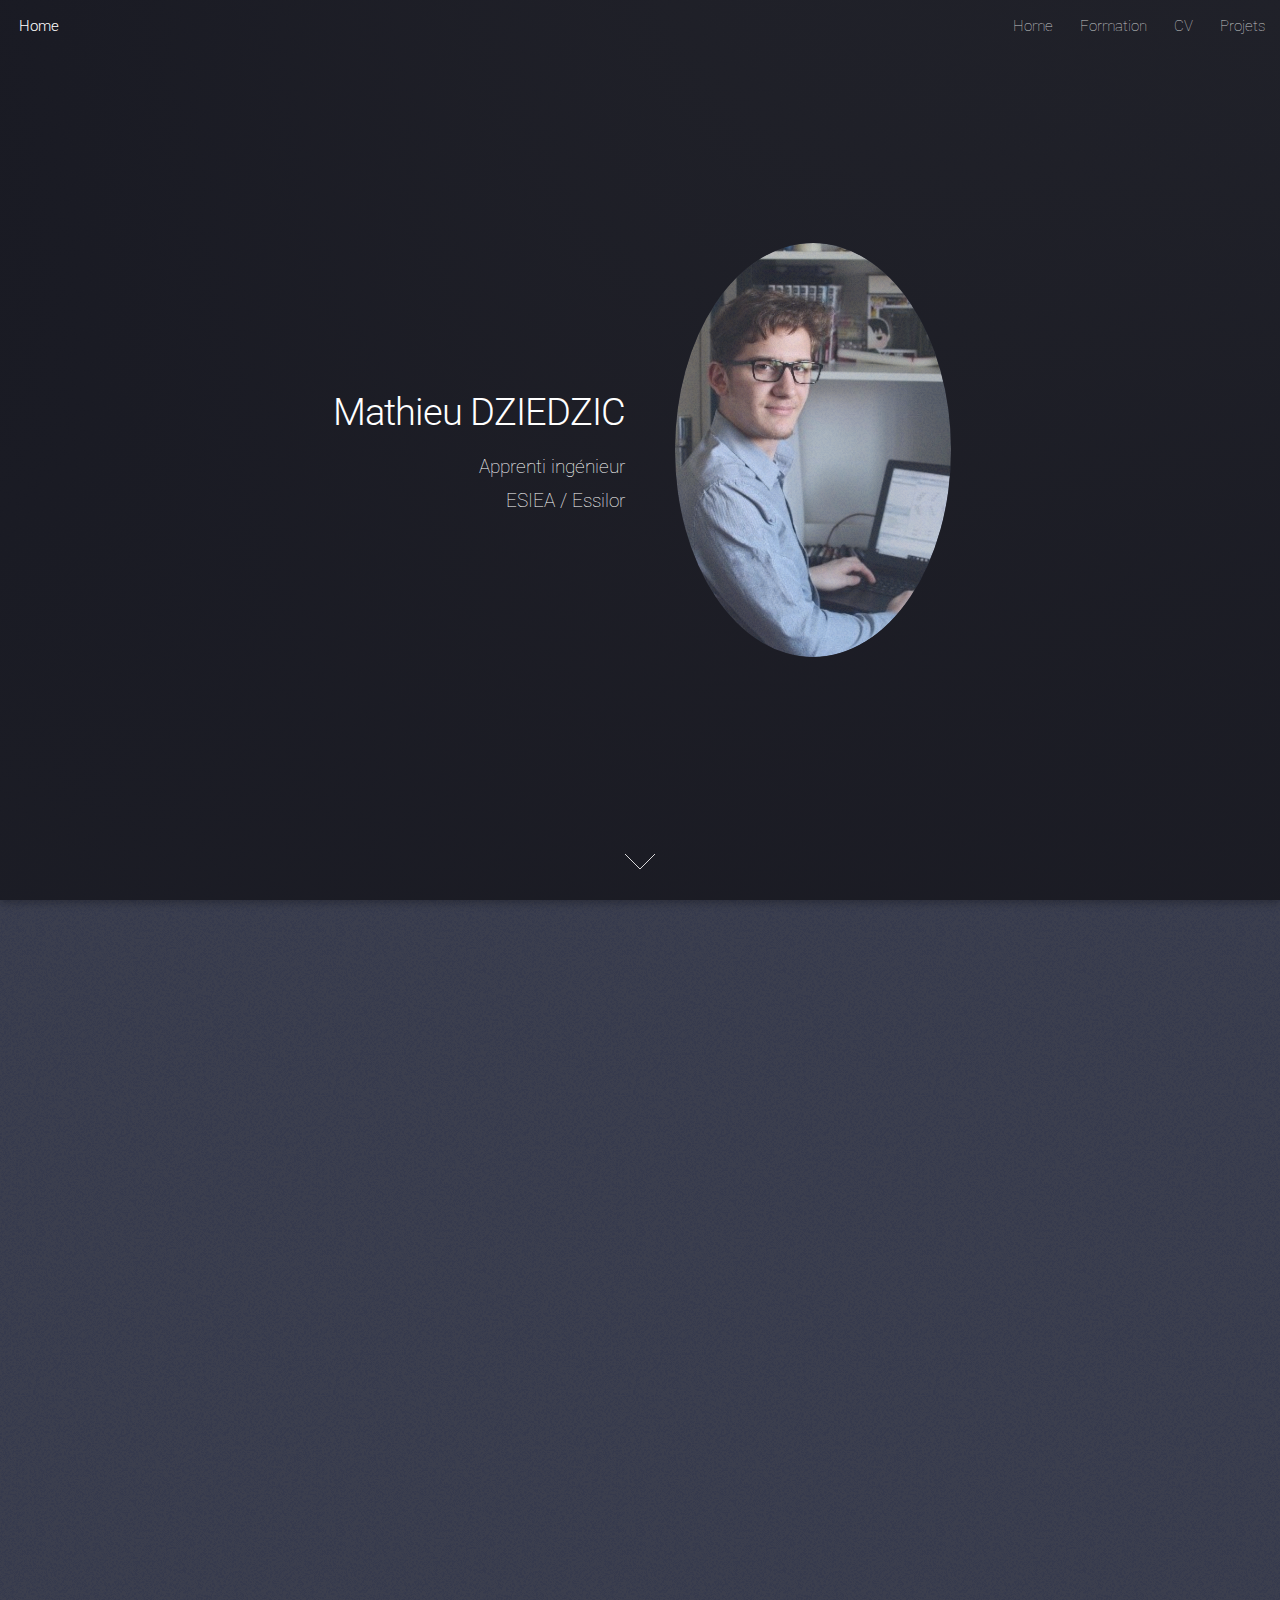
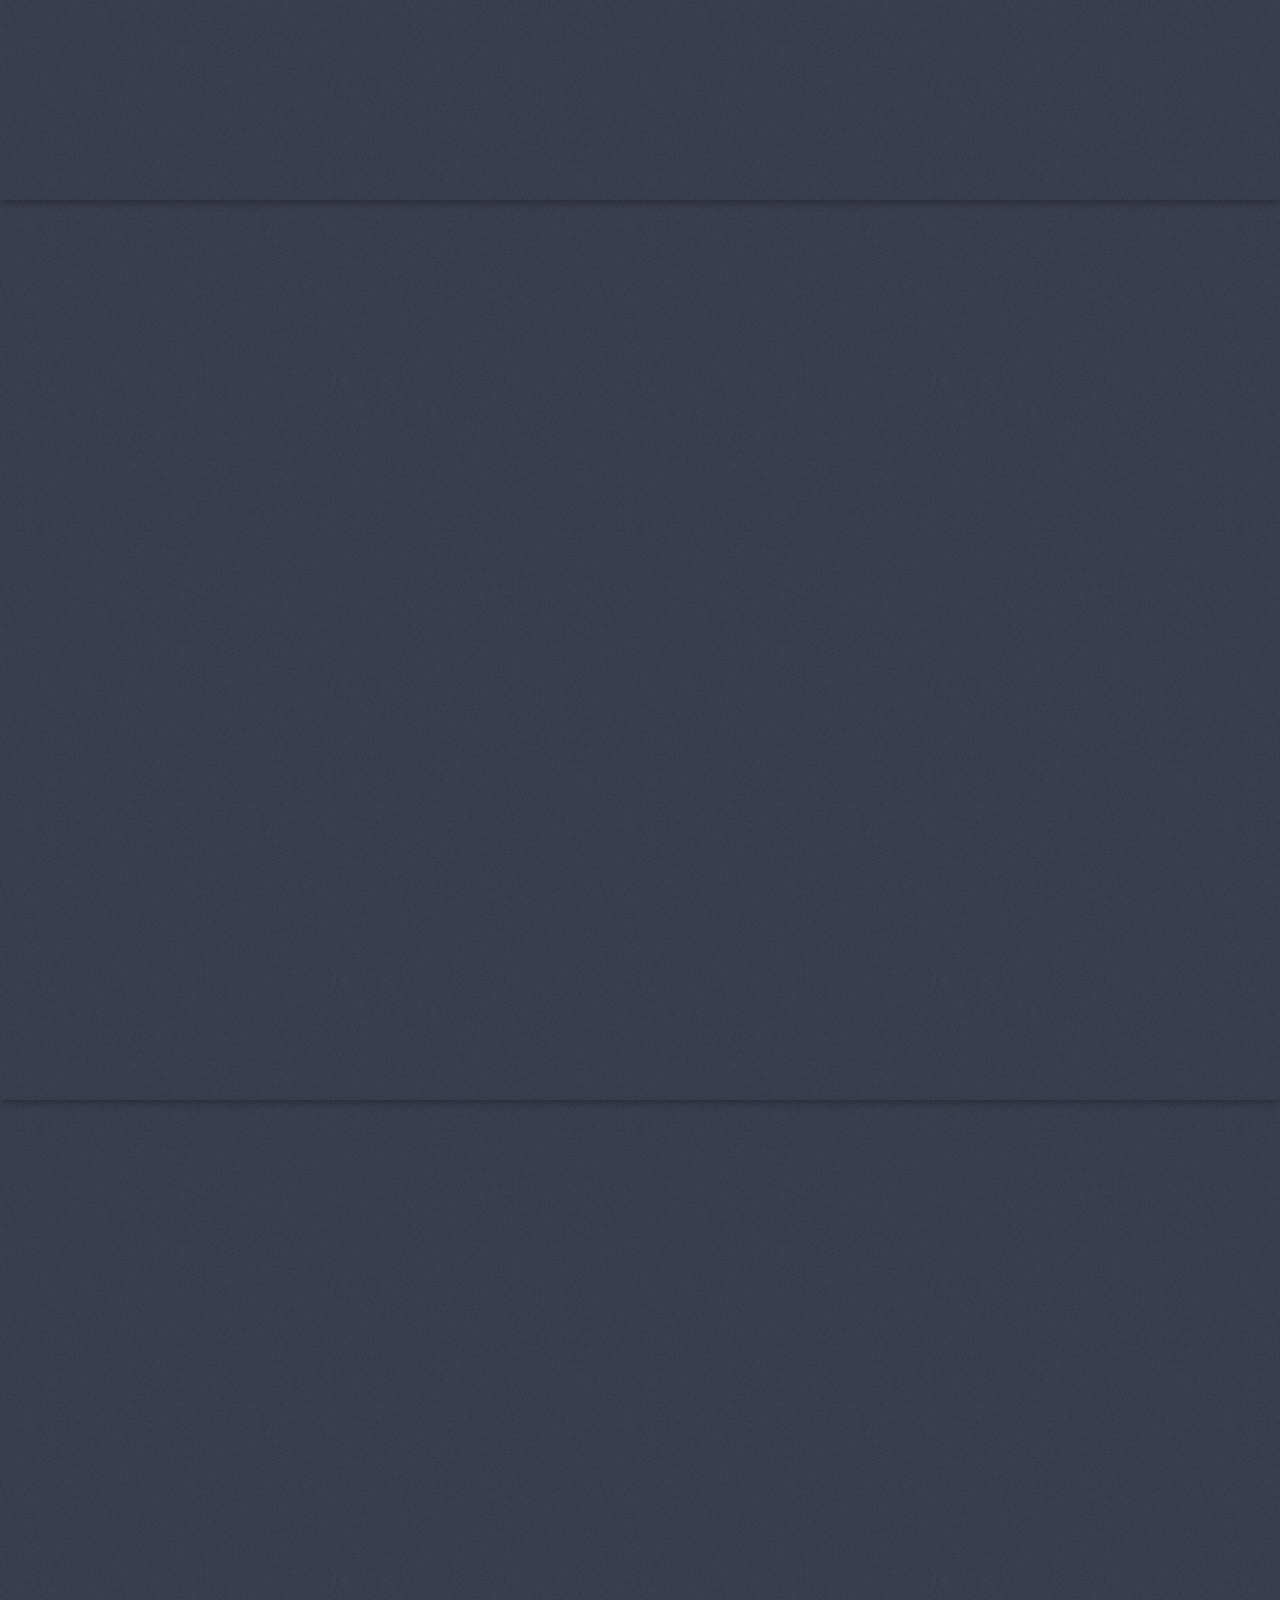
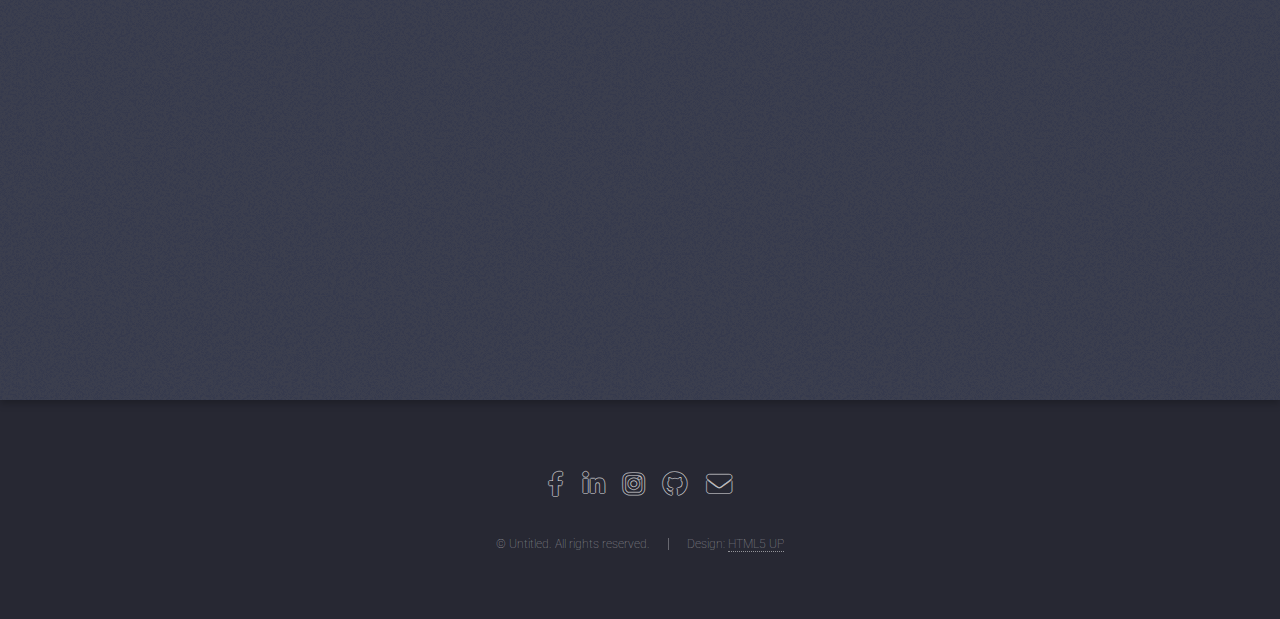
<file: index.html>
<!DOCTYPE HTML>
<!--
	Landed by HTML5 UP
	html5up.net | @ajlkn
	Free for personal and commercial use under the CCA 3.0 license (html5up.net/license)
-->
<html>
	<head>
		<title>Portfolio - Mathieu DZIEDZIC</title>
		<meta charset="utf-8" />
		<meta name="viewport" content="width=device-width, initial-scale=1, user-scalable=no" />
		<link rel="stylesheet" href="assets/css/main.css" />
		<noscript><link rel="stylesheet" href="assets/css/noscript.css" /></noscript>
	</head>
	<body class="is-preload landing">
		<div id="page-wrapper">

			<!-- Header -->
				<header id="header">
					<h1 id="logo"><a href="index.html">Home</a></h1>
					<nav id="nav">
						<ul>
							<li><a href="index.html">Home</a></li>
							<li><a href="Formation.html">Formation</a>
								<ul>
									<li><a href="IngenieurInformatique.html">Ingénieur informatique</a></li>
									<li><a href="DUTGEII.html">DUT GEII</a></li>
								</ul>
							</li>
							<li><a href="CV.html">CV</a></li>
							<li><a href="Projets.html">Projets</a>
								<ul>
									<li><a href="Projets Personnel.html">Projets Personnels</a></li>
									<li><a href="Projets Professionnel.html">Projets Professionnels</a></li>
								</ul>
							</li>
						</ul>
					</nav>
				</header>

			<!-- Banner -->
				<section id="banner">
					<div class="content">
						<header>
							<h2>Mathieu DZIEDZIC</h2>
							<p>Apprenti ingénieur<br />
							ESIEA / Essilor</p>
						</header>
						<span class="image"><img src="images/pic01.jpg" alt="" /></span>
					</div>
					<a href="#one" class="goto-next scrolly">Next</a>
				</section>

			<!-- One -->
				<section id="one" class="spotlight style1 bottom">
					<span class="image fit main"><img src="images/pic02.jpg" alt="" /></span>
					<div class="content">
						<div class="container">
							<div class="row">
								<div class="col-4 col-12-medium">
									<header>
										<h2>Présentation</h2>
									</header>
								</div>
								<div class="col-4 col-12-medium">
									<p>J'ai actuellement 22 ans, je poursuis des études d'ingénieur informatique à l'ESIEA.</br>
									Dans laquelle je me spécialise en Intelligence Artificielle et Données
									</p>
								</div>
								<div class="col-4 col-12-medium">
									<p>J'effectue mon apprentissage dans une équipe de support pour les applications interne à Essilor</p>
								</div>
							</div>
						</div>
					</div>
					<a href="#two" class="goto-next scrolly">Next</a>
				</section>

			<!-- Two -->
				<section id="two" class="spotlight style2 right">
					<span class="image fit main"><img src="images/pic03.jpg" alt="" /></span>
					<div class="content">
						<header>
							<h2>ESIEA</h2>
							<p>École supérieure d'informatique électronique automatique</p>
						</header>
						<p>ESIEA a été créée en 1958 par Maurice Lafargue. 
						<br/>A travers l'ESIEA, Maurice Lafargue souhaitait former des ingénieurs généralistes et polyvalents. 
						<br/>Cela fait 60 ans que l'école continue de former des ingénieurs. 
						<br/>Une fois sortie de l'ESIEA, les ingénieurs sont définit comme "quelqu’un qui sait innover et agir"</p>
						<ul class="actions">
							<li><a href="https://www.esiea.fr/" class="button">Learn More</a></li>
						</ul>
					</div>
					<a href="#three" class="goto-next scrolly">Next</a>
				</section>

			<!-- Three -->
				<section id="three" class="spotlight style3 left">
					<span class="image fit main bottom"><img src="images/pic04.jpg" alt="" /></span>
					<div class="content">
						<header>
							<h2>Essilor</h2>
							<p>Essilor International est une société française spécialisée dans la conception, la fabrication et la commercialisation de verres correcteurs et d'équipements d'optique ophtalmique.</p>
						</header>
						<p>Essilor est née de la fusion entre Essel et Silor en 1972
						<br/>Elle est un leader mondial de l'optique ophtalmique et de la lunetterie
						<br/>Son chiffre d'affaires est supérieur à 16 milliards d'euros, avec près de 150 000 collaborateurs et une présence mondiale inégalée
						</p>
						<ul class="actions">
							<li><a href="https://www.essilor.fr/" class="button">Learn More</a></li>
						</ul>
					</div>
					<a href="#four" class="goto-next scrolly">Next</a>
				</section>




			<!-- Footer -->
				<footer id="footer">
					<ul class="icons">
						<li><a href="https://www.facebook.com/mathieu.dziedzic/" class="icon brands alt fa-facebook-f"><span class="label">Facebook</span></a></li>
						<li><a href="https://fr.linkedin.com/in/mathieu-dziedzic-868689147" class="icon brands alt fa-linkedin-in"><span class="label">LinkedIn</span></a></li>
						<li><a href="https://www.instagram.com/math.3d/" class="icon brands alt fa-instagram"><span class="label">Instagram</span></a></li>
						<li><a href="https://github.com/Math-Dzieu/" class="icon brands alt fa-github"><span class="label">GitHub</span></a></li>
						<li><a href="mailto:mathdzie@gmail.com" class="icon solid alt fa-envelope"><span class="label">Email</span></a></li>
					</ul>
					<ul class="copyright">
						<li>&copy; Untitled. All rights reserved.</li><li>Design: <a href="http://html5up.net">HTML5 UP</a></li>
					</ul>
				</footer>


		</div>

		<!-- Scripts -->
			<script src="assets/js/jquery.min.js"></script>
			<script src="assets/js/jquery.scrolly.min.js"></script>
			<script src="assets/js/jquery.dropotron.min.js"></script>
			<script src="assets/js/jquery.scrollex.min.js"></script>
			<script src="assets/js/browser.min.js"></script>
			<script src="assets/js/breakpoints.min.js"></script>
			<script src="assets/js/util.js"></script>
			<script src="assets/js/main.js"></script>

	</body>
</html>
</file>
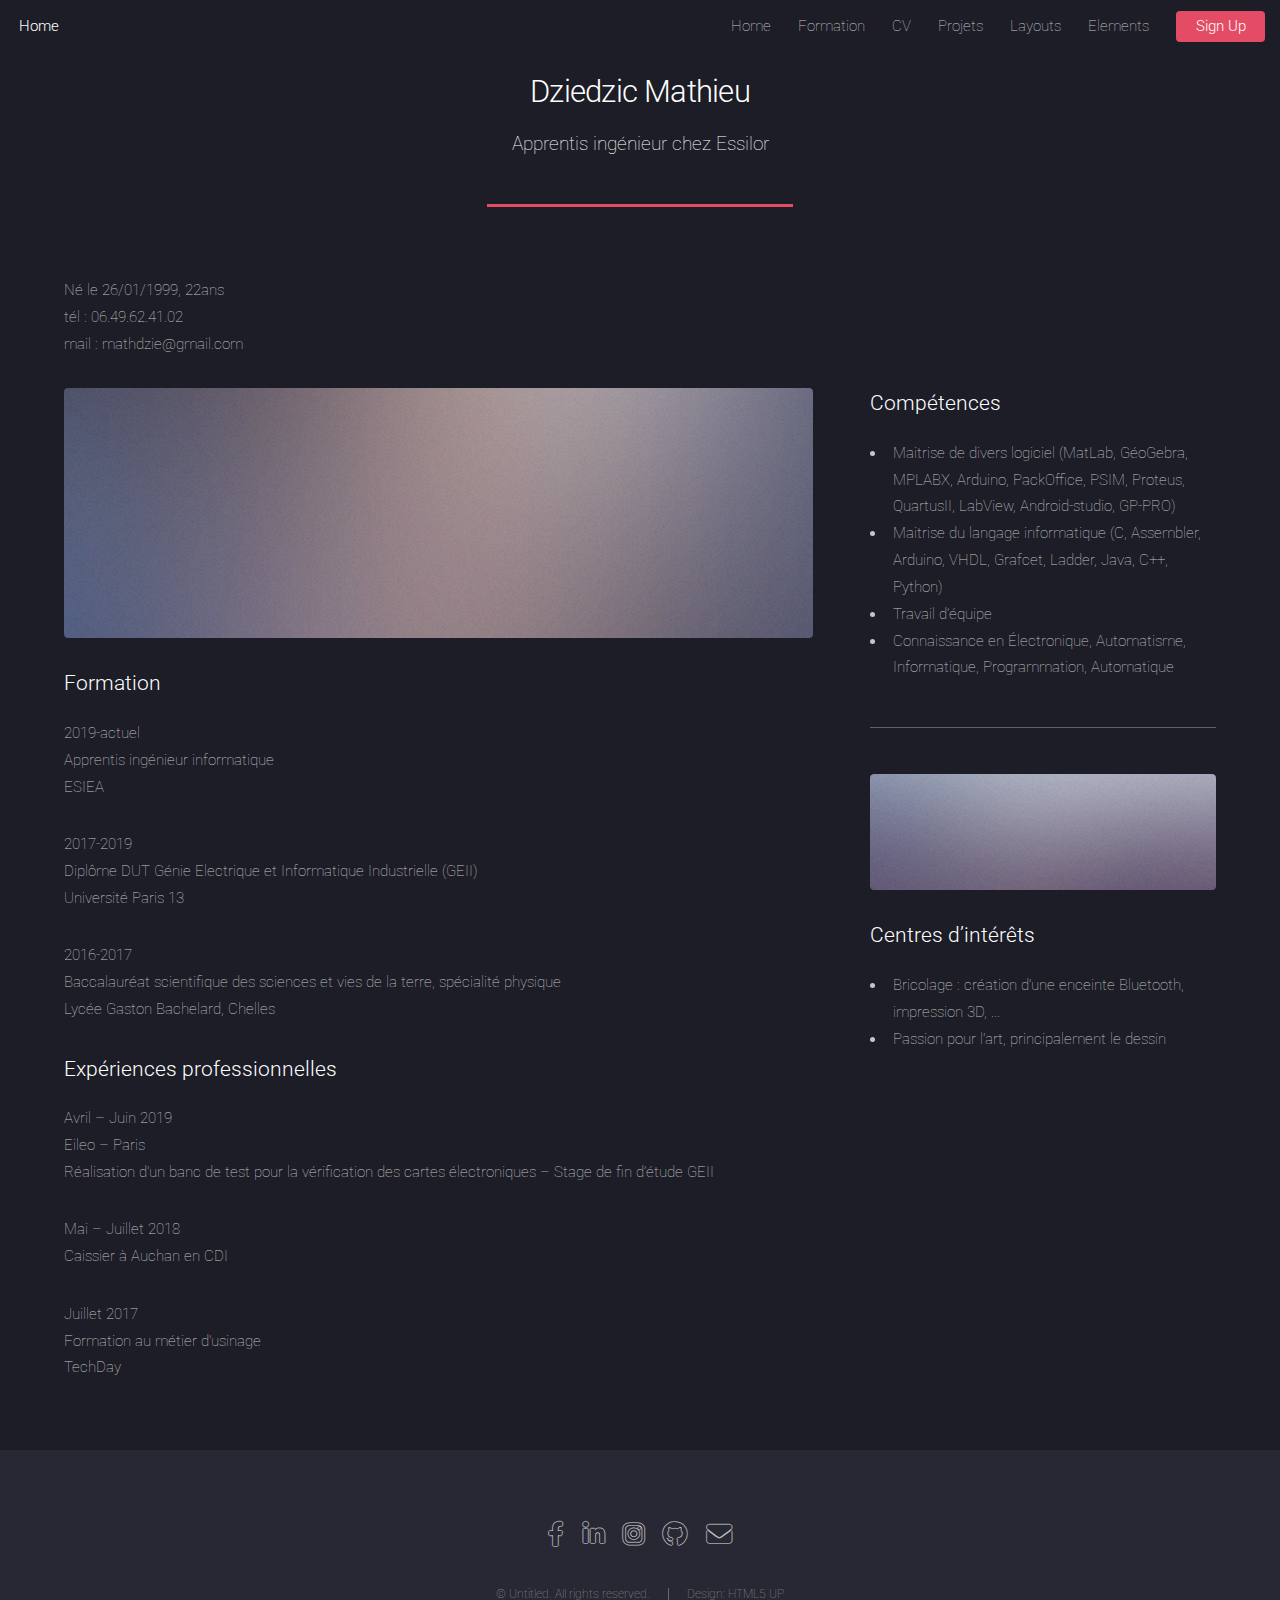
<file: CV.html>
<!DOCTYPE HTML>
<!--
	Landed by HTML5 UP
	html5up.net | @ajlkn
	Free for personal and commercial use under the CCA 3.0 license (html5up.net/license)
-->
<html>
	<head>
		<title>Portfolio - Mathieu DZIEDZIC</title>
		<meta charset="utf-8" />
		<meta name="viewport" content="width=device-width, initial-scale=1, user-scalable=no" />
		<link rel="stylesheet" href="assets/css/main.css" />
		<noscript><link rel="stylesheet" href="assets/css/noscript.css" /></noscript>
	</head>
	<body class="is-preload landing">
		<div id="page-wrapper">

			<!-- Header -->
				<header id="header">
					<h1 id="logo"><a href="index.html">Home</a></h1>
					<nav id="nav">
						<ul>
							<li><a href="index.html">Home</a></li>
							<li><a href="Formation.html">Formation</a>
								<ul>
									<li><a href="IngenieurInformatique.html">Ingénieur informatique</a></li>
									<li><a href="DUTGEII.html">DUT GEII</a></li>
								</ul>
							</li>
							<li><a href="CV.html">CV</a></li>
							<li><a href="Projets.html">Projets</a>
								<ul>
									<li><a href="Projets Personnel.html">Projets Personnel</a></li>
									<li><a href="Projets Professionnel.html">Projets Professionnel</a></li>
								</ul>
							</li>
							<li>
								<a href="#">Layouts</a>
								<ul>
									<li><a href="left-sidebar.html">Left Sidebar</a></li>
									<li><a href="right-sidebar.html">Right Sidebar</a></li>
									<li><a href="no-sidebar.html">No Sidebar</a></li>
									<li>
										<a href="#">Submenu</a>
										<ul>
											<li><a href="#">Option 1</a></li>
											<li><a href="#">Option 2</a></li>
											<li><a href="#">Option 3</a></li>
											<li><a href="#">Option 4</a></li>
										</ul>
									</li>
								</ul>
							</li>
							<li><a href="elements.html">Elements</a></li>
							<li><a href="#" class="button primary">Sign Up</a></li>
						</ul>
					</nav>
				</header>


			<!-- Main -->
				<div id="main" class="wrapper style1">
					<div class="container">
						<header class="major">
							<h2>Dziedzic Mathieu</h2>
							<p>Apprentis ingénieur chez Essilor</p>
						</header><p>Né le 26/01/1999, 22ans</br>tél : 06.49.62.41.02</br>mail : mathdzie@gmail.com</p>
						<div class="row gtr-150">
						
							<div class="col-8 col-12-medium">

								<!-- Content -->
									<section id="content">
										<a href="#" class="image fit"><img src="images/pic06.jpg" alt="" /></a>
										<h3>Formation</h3>
										<p>
										2019-actuel</br>    
										Apprentis ingénieur informatique</br>    
										ESIEA 
										</p>
										<p>
										2017-2019</br>    
										Diplôme DUT Génie Electrique et Informatique Industrielle (GEII)</br>    
										Université Paris 13
										</p>
										<p>2016-2017 </br>    
										Baccalauréat scientifique des sciences et vies de la terre, spécialité physique</br>    
										Lycée Gaston Bachelard, Chelles
										</p>
										<h3>Expériences professionnelles</h3>
										<p>Avril – Juin 2019</br>Eileo – Paris</br>Réalisation d’un banc de test pour la vérification des cartes électroniques – Stage de fin d’étude GEII</p>
										<p>Mai – Juillet 2018</br>Caissier à Auchan en CDI</p>
										<p>Juillet 2017</br>Formation au métier d’usinage</br>TechDay</p>
									</section>

							</div>
							<div class="col-4 col-12-medium">

								<!-- Sidebar -->
									<section id="sidebar">
										<section>
											<h3>Compétences</h3>
											<ul>
												<li>Maitrise de divers logiciel (MatLab, GéoGebra, MPLABX, Arduino, PackOffice, PSIM, Proteus, QuartusII, LabView, Android-studio, GP-PRO)</li>
												<li>Maitrise du langage informatique (C, Assembler, Arduino, VHDL, Grafcet, Ladder, Java, C++, Python)</li>
												<li>Travail d’équipe</li>
												<li>Connaissance en Électronique, Automatisme, Informatique, Programmation, Automatique</li>
											</ul>
										</section>
										<hr />
										<section>
											<a href="#" class="image fit"><img src="images/pic07.jpg" alt="" /></a>
											<h3>Centres d’intérêts</h3>
											<ul>
												<li>Bricolage : création d’une enceinte Bluetooth, impression 3D, ...</li>
												<li>Passion pour l’art, principalement le dessin</li>
											</ul>
										</section>
									</section>

							</div>
						</div>
					</div>
				</div>





			<!-- Footer -->
				<footer id="footer">
					<ul class="icons">
						<li><a href="#" class="icon brands alt fa-facebook-f"><span class="label">Facebook</span></a></li>
						<li><a href="#" class="icon brands alt fa-linkedin-in"><span class="label">LinkedIn</span></a></li>
						<li><a href="#" class="icon brands alt fa-instagram"><span class="label">Instagram</span></a></li>
						<li><a href="#" class="icon brands alt fa-github"><span class="label">GitHub</span></a></li>
						<li><a href="#" class="icon solid alt fa-envelope"><span class="label">Email</span></a></li>
					</ul>
					<ul class="copyright">
						<li>&copy; Untitled. All rights reserved.</li><li>Design: <a href="http://html5up.net">HTML5 UP</a></li>
					</ul>
				</footer>

		</div>

		<!-- Scripts -->
			<script src="assets/js/jquery.min.js"></script>
			<script src="assets/js/jquery.scrolly.min.js"></script>
			<script src="assets/js/jquery.dropotron.min.js"></script>
			<script src="assets/js/jquery.scrollex.min.js"></script>
			<script src="assets/js/browser.min.js"></script>
			<script src="assets/js/breakpoints.min.js"></script>
			<script src="assets/js/util.js"></script>
			<script src="assets/js/main.js"></script>

	</body>
</html>
</file>
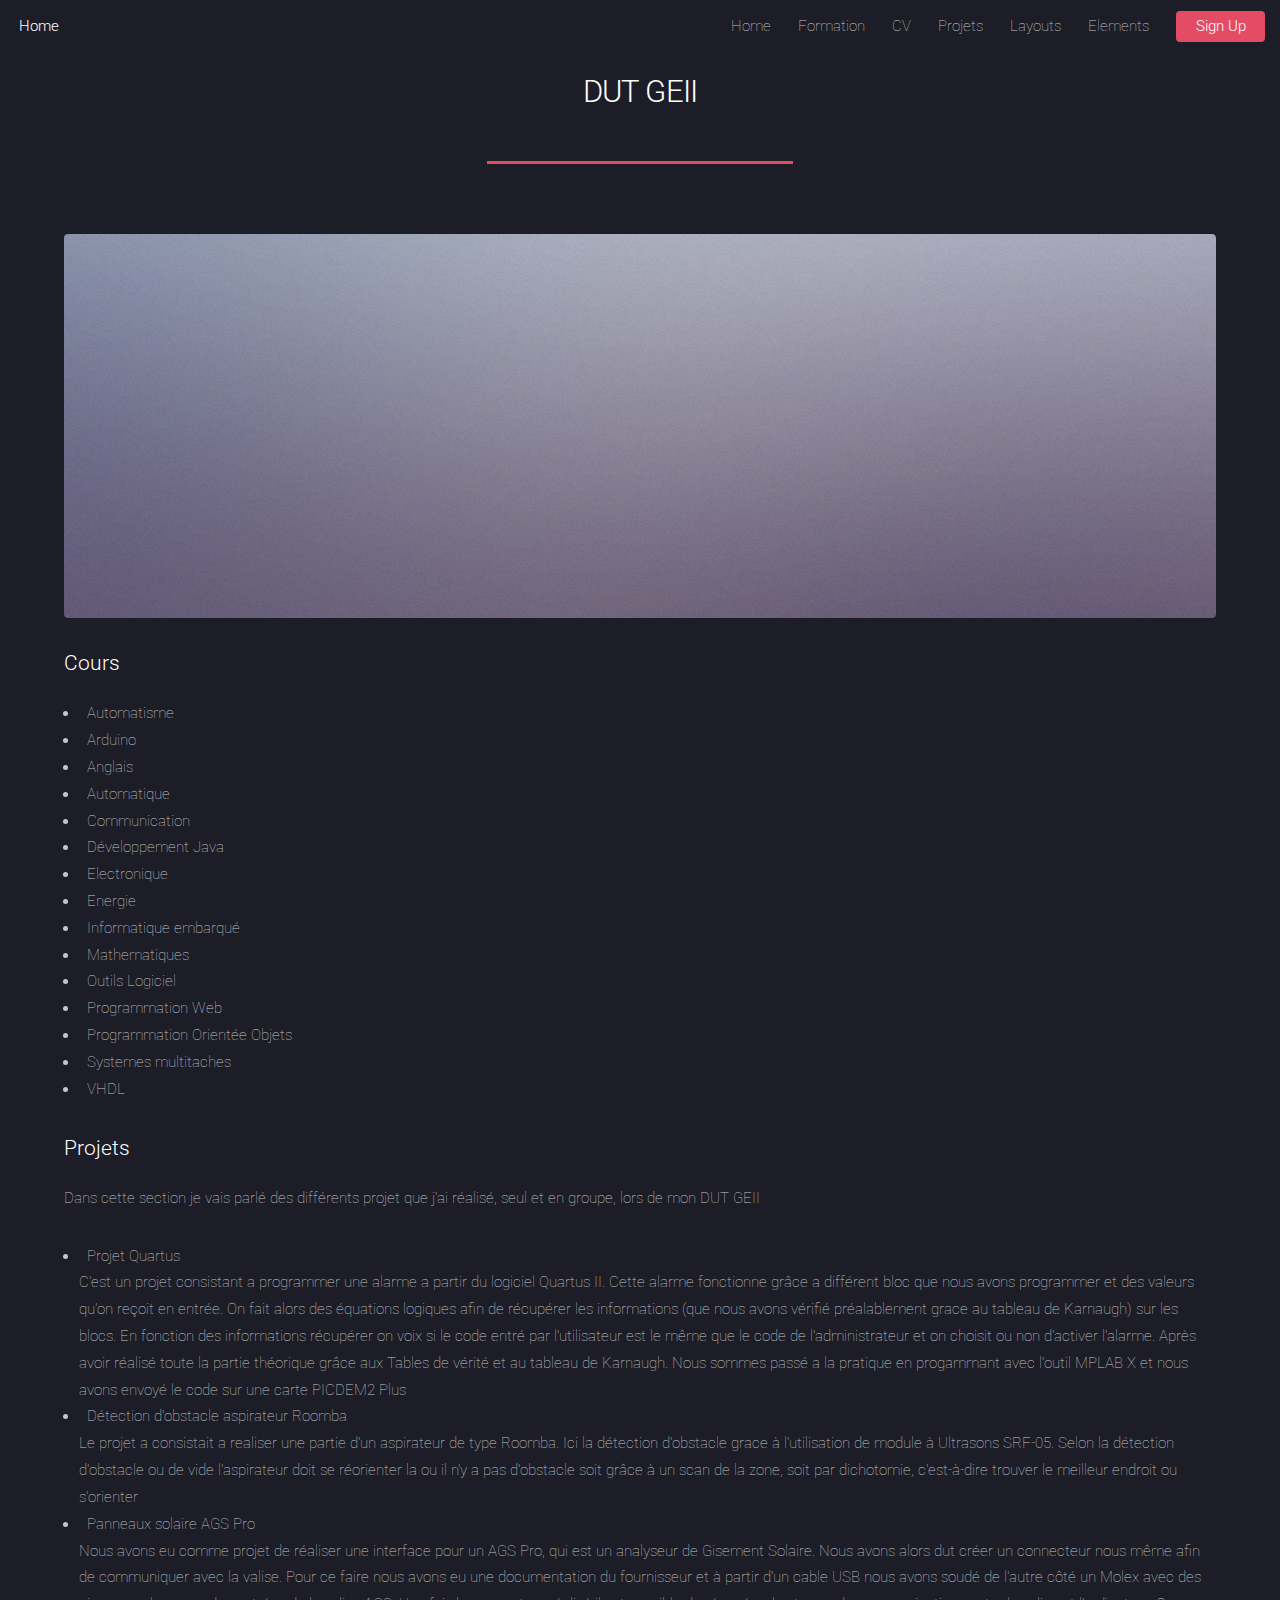
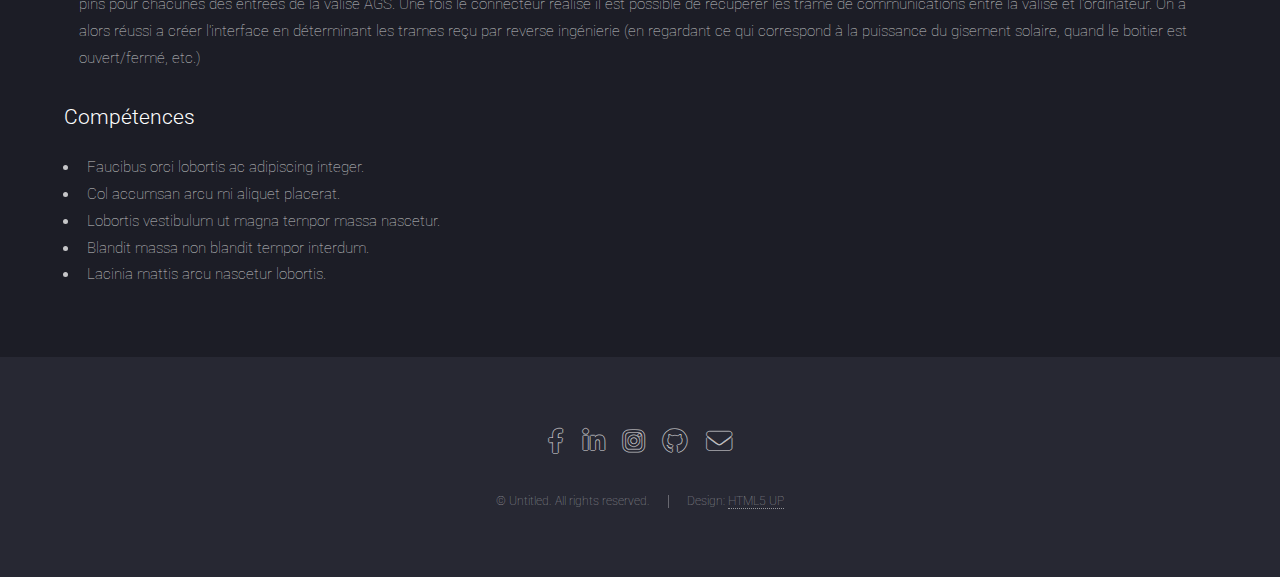
<file: DUTGEII.html>
<!DOCTYPE HTML>
<!--
	Landed by HTML5 UP
	html5up.net | @ajlkn
	Free for personal and commercial use under the CCA 3.0 license (html5up.net/license)
-->
<html>
	<head>
		<title>Portfolio - Mathieu DZIEDZIC</title>
		<meta charset="utf-8" />
		<meta name="viewport" content="width=device-width, initial-scale=1, user-scalable=no" />
		<link rel="stylesheet" href="assets/css/main.css" />
		<noscript><link rel="stylesheet" href="assets/css/noscript.css" /></noscript>
	</head>
	<body class="is-preload landing">
		<div id="page-wrapper">


			<!-- Header -->
				<header id="header">
					<h1 id="logo"><a href="index.html">Home</a></h1>
					<nav id="nav">
						<ul>
							<li><a href="index.html">Home</a></li>
							<li><a href="Formation.html">Formation</a>
								<ul>
									<li><a href="IngenieurInformatique.html">Ingénieur informatique</a></li>
									<li><a href="DUTGEII.html">DUT GEII</a></li>
								</ul>
							</li>
							<li><a href="CV.html">CV</a></li>
							<li><a href="Projets.html">Projets</a>
								<ul>
									<li><a href="Projets Personnel.html">Projets Personnel</a></li>
									<li><a href="Projets Professionnel.html">Projets Professionnel</a></li>
								</ul>
							</li>
							<li>
								<a href="#">Layouts</a>
								<ul>
									<li><a href="left-sidebar.html">Left Sidebar</a></li>
									<li><a href="right-sidebar.html">Right Sidebar</a></li>
									<li><a href="no-sidebar.html">No Sidebar</a></li>
									<li>
										<a href="#">Submenu</a>
										<ul>
											<li><a href="#">Option 1</a></li>
											<li><a href="#">Option 2</a></li>
											<li><a href="#">Option 3</a></li>
											<li><a href="#">Option 4</a></li>
										</ul>
									</li>
								</ul>
							</li>
							<li><a href="elements.html">Elements</a></li>
							<li><a href="#" class="button primary">Sign Up</a></li>
						</ul>
					</nav>
				</header>

				<div id="main" class="wrapper style1">
					<div class="container">
						<header class="major">
							<h2>DUT GEII</h2>
						</header>

						<!-- Content -->
							<section id="content">
								<a href="#" class="image fit"><img src="images/pic07.jpg" alt="" /></a>
								<h3>Cours</h3>
								<ul>
									<li>Automatisme</li>
									<li>Arduino</li>
									<li>Anglais</li>
									<li>Automatique</li>
									<li>Communication</li>
									<li>Développement Java</li>
									<li>Electronique</li>
									<li>Energie</li>
									<li>Informatique embarqué</li>
									<li>Mathematiques</li>
									<li>Outils Logiciel</li>
									<li>Programmation Web</li>
									<li>Programmation Orientée Objets</li>									
									<li>Systemes multitaches</li>									
									<li>VHDL</li>
								</ul>
								<h3>Projets</h3>
								<p>Dans cette section je vais parlé des différents projet que j'ai réalisé, seul et en groupe, lors de mon DUT GEII</p>
								<ul>
									<li>Projet Quartus</li>
									C'est un projet consistant a programmer une alarme a partir du logiciel Quartus II.
									Cette alarme fonctionne grâce a différent bloc que nous avons programmer et des valeurs qu'on reçoit en entrée. 
									On fait alors des équations logiques afin de récupérer les informations (que nous avons vérifié préalablement grace au tableau de Karnaugh) sur les blocs.
									En fonction des informations récupérer on voix si le code entré par l'utilisateur est le même que le code de l'administrateur et on choisit ou non d'activer l'alarme.
									Après avoir réalisé toute la partie théorique grâce aux Tables de vérité et au tableau de Karnaugh. 
									Nous sommes passé a la pratique en progammant avec l'outil MPLAB X et nous avons envoyé le code sur une carte PICDEM2 Plus    
									<li>Détection d'obstacle aspirateur Roomba</li>
									Le projet a consistait a realiser une partie d'un aspirateur de type Roomba. 
									Ici la détection d'obstacle grace à l'utilisation de module à Ultrasons SRF-05. 
									Selon la détection d'obstacle ou de vide l'aspirateur doit se réorienter la ou il n'y a pas d'obstacle soit grâce à un scan de la zone, soit par dichotomie, c'est-à-dire trouver le meilleur endroit ou s'orienter  
									<li>Panneaux solaire AGS Pro</li>
									Nous avons eu comme projet de réaliser une interface pour un AGS Pro, qui est un analyseur de Gisement Solaire. Nous avons alors dut créer un connecteur nous même afin de communiquer avec la valise. 
									Pour ce faire nous avons eu une documentation du fournisseur et à partir d'un cable USB nous avons soudé de l'autre côté un Molex avec des pins pour chacunes des entrées de la valise AGS.
									Une fois le connecteur réalisé il est possible de récupérer les trame de communications entre la valise et l'ordinateur. On a alors réussi a créer l'interface en déterminant les trames reçu par reverse ingénierie (en regardant ce qui correspond à la puissance du gisement solaire, quand le boitier est ouvert/fermé, etc.)
								</ul>
								<h3>Compétences</h3>
								<ul>
									<li>Faucibus orci lobortis ac adipiscing integer.</li>
									<li>Col accumsan arcu mi aliquet placerat.</li>
									<li>Lobortis vestibulum ut magna tempor massa nascetur.</li>
									<li>Blandit massa non blandit tempor interdum.</li>
									<li>Lacinia mattis arcu nascetur lobortis.</li>
								</ul>
							</section>

					</div>
				</div>




			<!-- Footer -->
				<footer id="footer">
					<ul class="icons">
						<li><a href="#" class="icon brands alt fa-facebook-f"><span class="label">Facebook</span></a></li>
						<li><a href="#" class="icon brands alt fa-linkedin-in"><span class="label">LinkedIn</span></a></li>
						<li><a href="#" class="icon brands alt fa-instagram"><span class="label">Instagram</span></a></li>
						<li><a href="#" class="icon brands alt fa-github"><span class="label">GitHub</span></a></li>
						<li><a href="#" class="icon solid alt fa-envelope"><span class="label">Email</span></a></li>
					</ul>
					<ul class="copyright">
						<li>&copy; Untitled. All rights reserved.</li><li>Design: <a href="http://html5up.net">HTML5 UP</a></li>
					</ul>
				</footer>

		</div>

		<!-- Scripts -->
			<script src="assets/js/jquery.min.js"></script>
			<script src="assets/js/jquery.scrolly.min.js"></script>
			<script src="assets/js/jquery.dropotron.min.js"></script>
			<script src="assets/js/jquery.scrollex.min.js"></script>
			<script src="assets/js/browser.min.js"></script>
			<script src="assets/js/breakpoints.min.js"></script>
			<script src="assets/js/util.js"></script>
			<script src="assets/js/main.js"></script>

	</body>
</html>
</file>
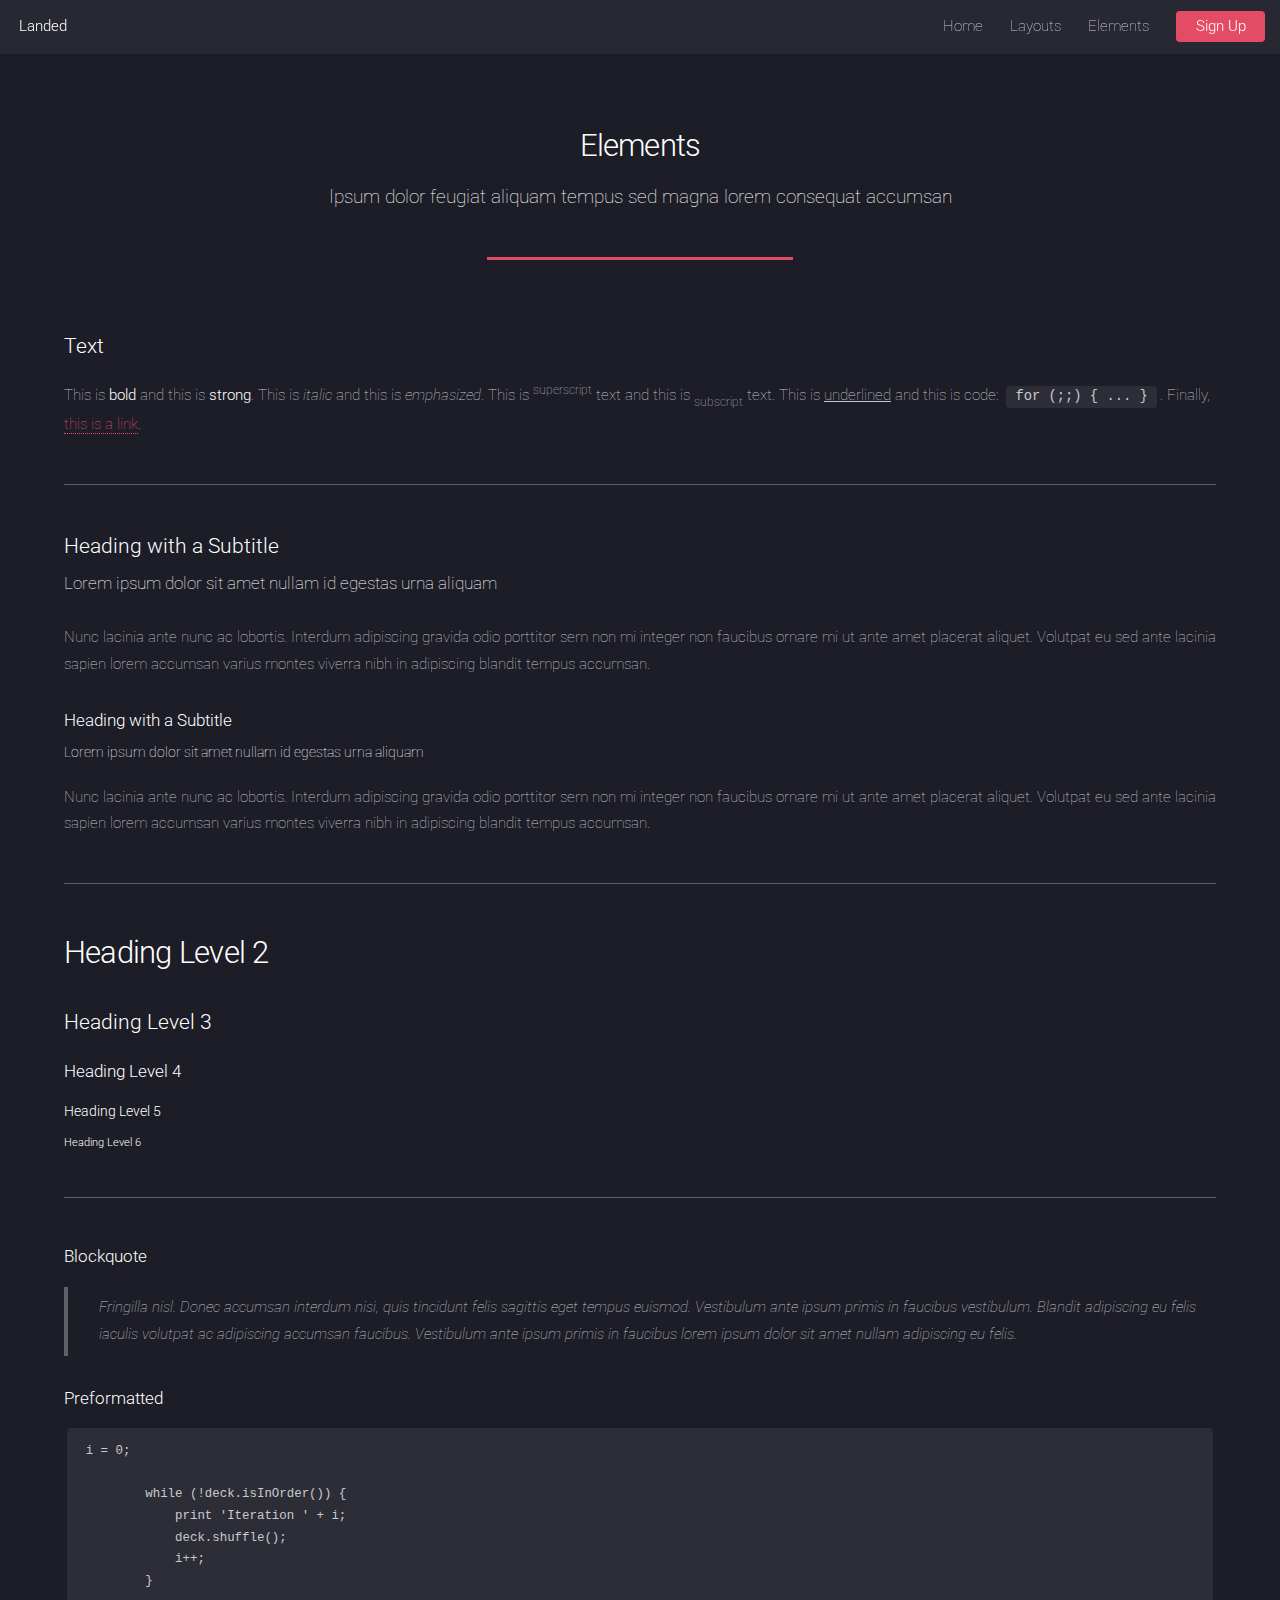
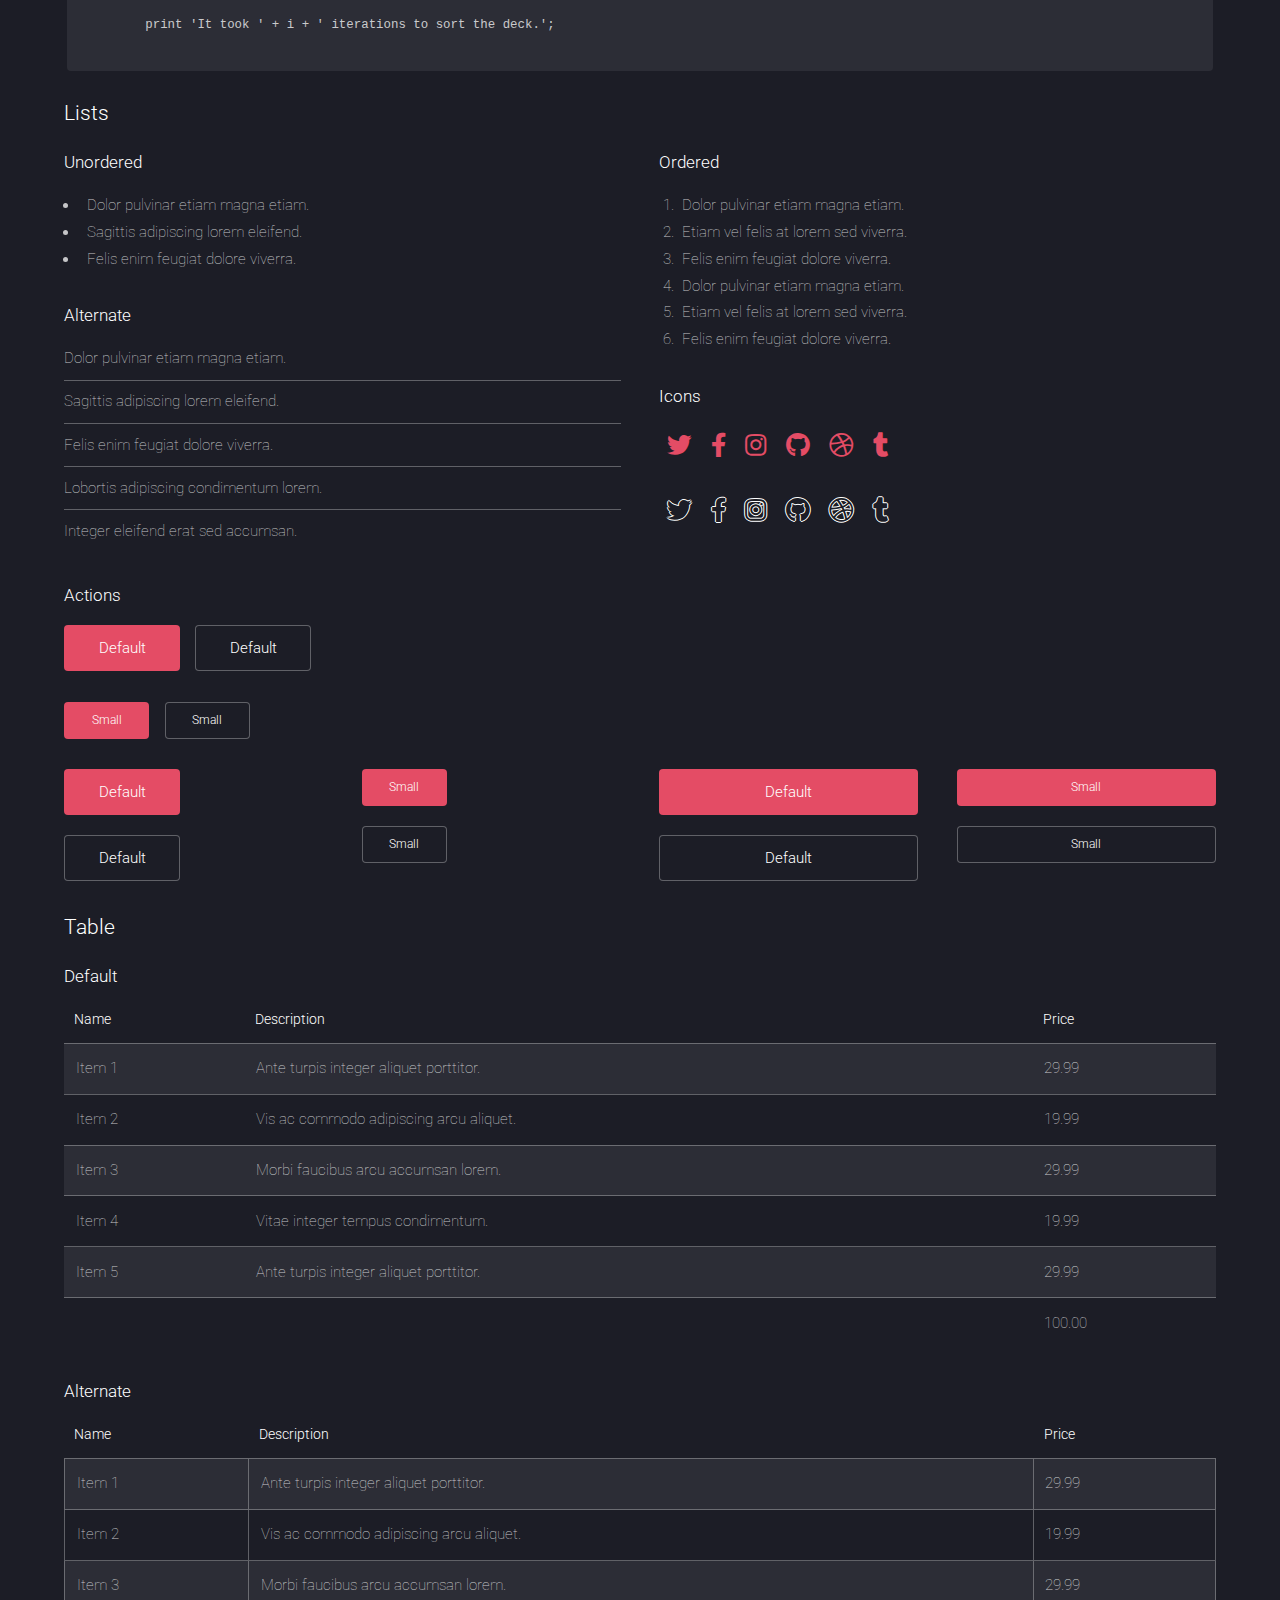
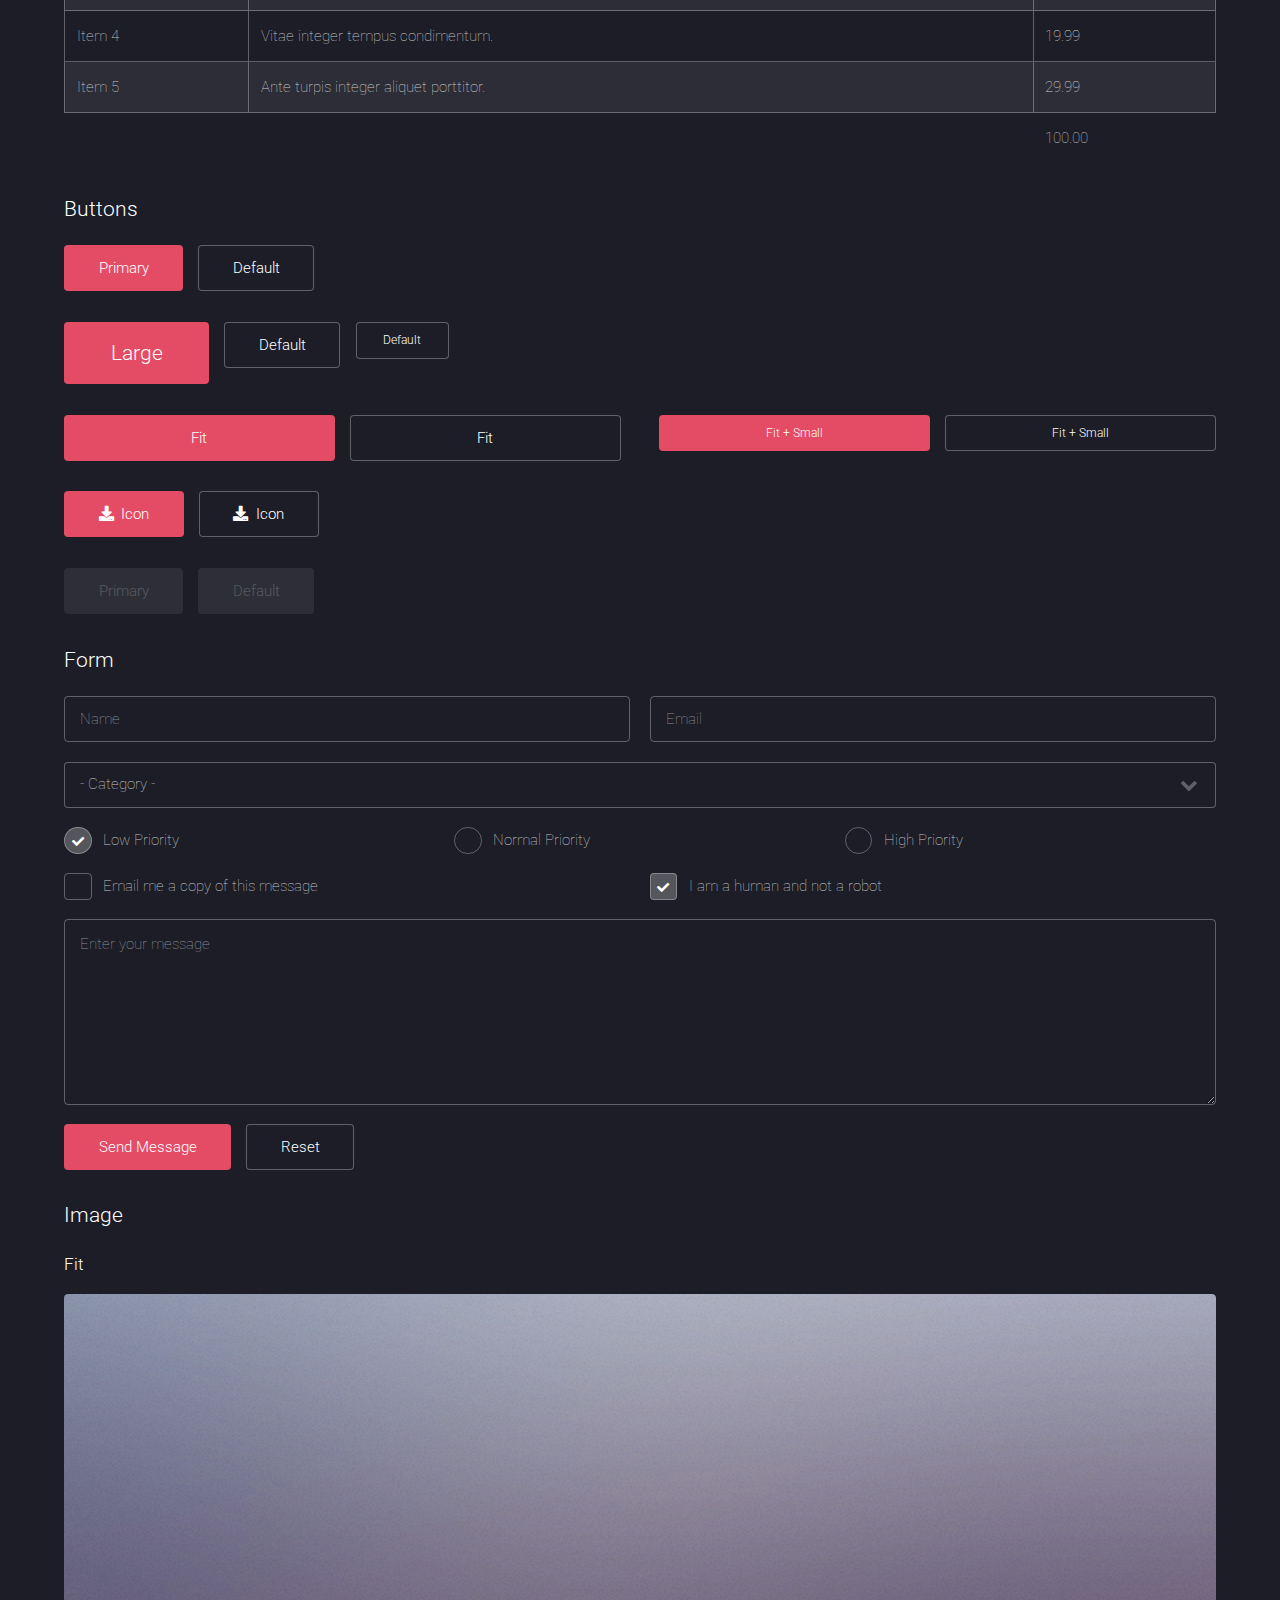
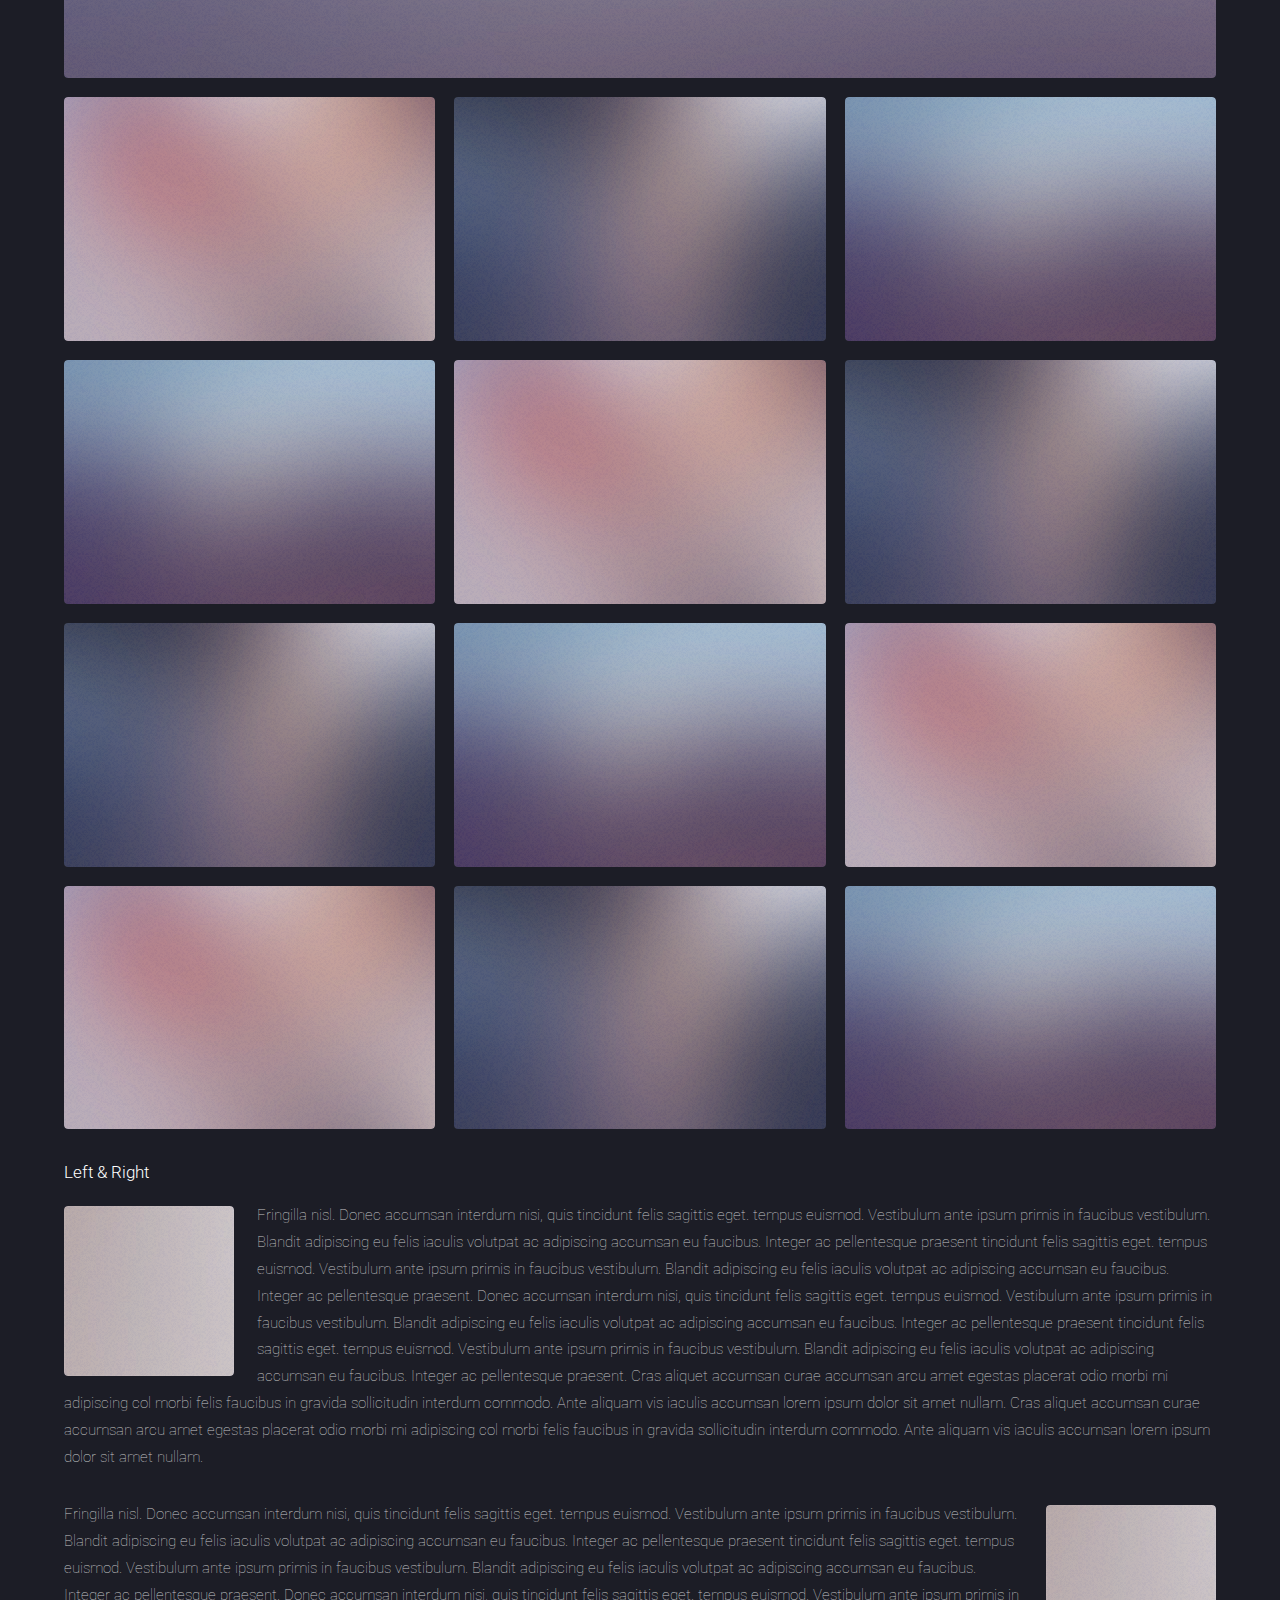
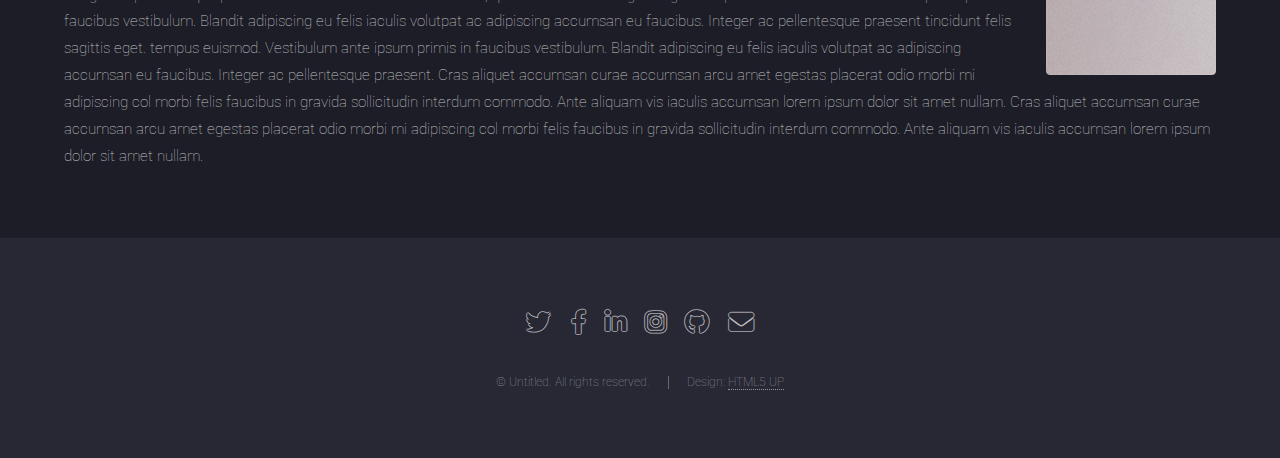
<file: elements.html>
<!DOCTYPE HTML>
<!--
	Landed by HTML5 UP
	html5up.net | @ajlkn
	Free for personal and commercial use under the CCA 3.0 license (html5up.net/license)
-->
<html>
	<head>
		<title>Elements - Landed by HTML5 UP</title>
		<meta charset="utf-8" />
		<meta name="viewport" content="width=device-width, initial-scale=1, user-scalable=no" />
		<link rel="stylesheet" href="assets/css/main.css" />
		<noscript><link rel="stylesheet" href="assets/css/noscript.css" /></noscript>
	</head>
	<body class="is-preload">
		<div id="page-wrapper">

			<!-- Header -->
				<header id="header">
					<h1 id="logo"><a href="index.html">Landed</a></h1>
					<nav id="nav">
						<ul>
							<li><a href="index.html">Home</a></li>
							<li>
								<a href="#">Layouts</a>
								<ul>
									<li><a href="left-sidebar.html">Left Sidebar</a></li>
									<li><a href="right-sidebar.html">Right Sidebar</a></li>
									<li><a href="no-sidebar.html">No Sidebar</a></li>
									<li>
										<a href="#">Submenu</a>
										<ul>
											<li><a href="#">Option 1</a></li>
											<li><a href="#">Option 2</a></li>
											<li><a href="#">Option 3</a></li>
											<li><a href="#">Option 4</a></li>
										</ul>
									</li>
								</ul>
							</li>
							<li><a href="elements.html">Elements</a></li>
							<li><a href="#" class="button primary">Sign Up</a></li>
						</ul>
					</nav>
				</header>

			<!-- Main -->
				<div id="main" class="wrapper style1">
					<div class="container">
						<header class="major">
							<h2>Elements</h2>
							<p>Ipsum dolor feugiat aliquam tempus sed magna lorem consequat accumsan</p>
						</header>

						<!-- Text -->
							<section>
								<h3>Text</h3>
								<p>This is <b>bold</b> and this is <strong>strong</strong>. This is <i>italic</i> and this is <em>emphasized</em>.
								This is <sup>superscript</sup> text and this is <sub>subscript</sub> text.
								This is <u>underlined</u> and this is code: <code>for (;;) { ... }</code>. Finally, <a href="#">this is a link</a>.</p>

								<hr />

								<header>
									<h3>Heading with a Subtitle</h3>
									<p>Lorem ipsum dolor sit amet nullam id egestas urna aliquam</p>
								</header>
								<p>Nunc lacinia ante nunc ac lobortis. Interdum adipiscing gravida odio porttitor sem non mi integer non faucibus ornare mi ut ante amet placerat aliquet. Volutpat eu sed ante lacinia sapien lorem accumsan varius montes viverra nibh in adipiscing blandit tempus accumsan.</p>
								<header>
									<h4>Heading with a Subtitle</h4>
									<p>Lorem ipsum dolor sit amet nullam id egestas urna aliquam</p>
								</header>
								<p>Nunc lacinia ante nunc ac lobortis. Interdum adipiscing gravida odio porttitor sem non mi integer non faucibus ornare mi ut ante amet placerat aliquet. Volutpat eu sed ante lacinia sapien lorem accumsan varius montes viverra nibh in adipiscing blandit tempus accumsan.</p>

								<hr />

								<h2>Heading Level 2</h2>
								<h3>Heading Level 3</h3>
								<h4>Heading Level 4</h4>
								<h5>Heading Level 5</h5>
								<h6>Heading Level 6</h6>

								<hr />

								<h4>Blockquote</h4>
								<blockquote>Fringilla nisl. Donec accumsan interdum nisi, quis tincidunt felis sagittis eget tempus euismod. Vestibulum ante ipsum primis in faucibus vestibulum. Blandit adipiscing eu felis iaculis volutpat ac adipiscing accumsan faucibus. Vestibulum ante ipsum primis in faucibus lorem ipsum dolor sit amet nullam adipiscing eu felis.</blockquote>

								<h4>Preformatted</h4>
								<pre><code>i = 0;

	while (!deck.isInOrder()) {
	    print 'Iteration ' + i;
	    deck.shuffle();
	    i++;
	}

	print 'It took ' + i + ' iterations to sort the deck.';
	</code></pre>
							</section>

						<!-- Lists -->
							<section>
								<h3>Lists</h3>
								<div class="row">
									<div class="col-6 col-12-xsmall">

										<h4>Unordered</h4>
										<ul>
											<li>Dolor pulvinar etiam magna etiam.</li>
											<li>Sagittis adipiscing lorem eleifend.</li>
											<li>Felis enim feugiat dolore viverra.</li>
										</ul>

										<h4>Alternate</h4>
										<ul class="alt">
											<li>Dolor pulvinar etiam magna etiam.</li>
											<li>Sagittis adipiscing lorem eleifend.</li>
											<li>Felis enim feugiat dolore viverra.</li>
											<li>Lobortis adipiscing condimentum lorem.</li>
											<li>Integer eleifend erat sed accumsan.</li>
										</ul>

									</div>
									<div class="col-6 col-12-xsmall">

										<h4>Ordered</h4>
										<ol>
											<li>Dolor pulvinar etiam magna etiam.</li>
											<li>Etiam vel felis at lorem sed viverra.</li>
											<li>Felis enim feugiat dolore viverra.</li>
											<li>Dolor pulvinar etiam magna etiam.</li>
											<li>Etiam vel felis at lorem sed viverra.</li>
											<li>Felis enim feugiat dolore viverra.</li>
										</ol>

										<h4>Icons</h4>
										<ul class="icons">
											<li><a href="#" class="icon brands fa-twitter"><span class="label">Twitter</span></a></li>
											<li><a href="#" class="icon brands fa-facebook-f"><span class="label">Facebook</span></a></li>
											<li><a href="#" class="icon brands fa-instagram"><span class="label">Instagram</span></a></li>
											<li><a href="#" class="icon brands fa-github"><span class="label">Github</span></a></li>
											<li><a href="#" class="icon brands fa-dribbble"><span class="label">Dribbble</span></a></li>
											<li><a href="#" class="icon brands fa-tumblr"><span class="label">Tumblr</span></a></li>
										</ul>
										<ul class="icons">
											<li><a href="#" class="icon brands alt fa-twitter"><span class="label">Twitter</span></a></li>
											<li><a href="#" class="icon brands alt fa-facebook-f"><span class="label">Facebook</span></a></li>
											<li><a href="#" class="icon brands alt fa-instagram"><span class="label">Instagram</span></a></li>
											<li><a href="#" class="icon brands alt fa-github"><span class="label">Github</span></a></li>
											<li><a href="#" class="icon brands alt fa-dribbble"><span class="label">Dribbble</span></a></li>
											<li><a href="#" class="icon brands alt fa-tumblr"><span class="label">Tumblr</span></a></li>
										</ul>

									</div>
								</div>

								<h4>Actions</h4>
								<ul class="actions">
									<li><a href="#" class="button primary">Default</a></li>
									<li><a href="#" class="button">Default</a></li>
								</ul>
								<ul class="actions small">
									<li><a href="#" class="button primary small">Small</a></li>
									<li><a href="#" class="button small">Small</a></li>
								</ul>
								<div class="row">
									<div class="col-3 col-6-medium col-12-xsmall">
										<ul class="actions stacked">
											<li><a href="#" class="button primary">Default</a></li>
											<li><a href="#" class="button">Default</a></li>
										</ul>
									</div>
									<div class="col-3 col-6-medium col-12-xsmall">
										<ul class="actions stacked">
											<li><a href="#" class="button primary small">Small</a></li>
											<li><a href="#" class="button small">Small</a></li>
										</ul>
									</div>
									<div class="col-3 col-6-medium col-12-xsmall">
										<ul class="actions stacked">
											<li><a href="#" class="button primary fit">Default</a></li>
											<li><a href="#" class="button fit">Default</a></li>
										</ul>
									</div>
									<div class="col-3 col-6-medium col-12-xsmall">
										<ul class="actions stacked">
											<li><a href="#" class="button primary small fit">Small</a></li>
											<li><a href="#" class="button small fit">Small</a></li>
										</ul>
									</div>
								</div>
							</section>

						<!-- Table -->
							<section>
								<h3>Table</h3>
								<h4>Default</h4>
								<div class="table-wrapper">
									<table>
										<thead>
											<tr>
												<th>Name</th>
												<th>Description</th>
												<th>Price</th>
											</tr>
										</thead>
										<tbody>
											<tr>
												<td>Item 1</td>
												<td>Ante turpis integer aliquet porttitor.</td>
												<td>29.99</td>
											</tr>
											<tr>
												<td>Item 2</td>
												<td>Vis ac commodo adipiscing arcu aliquet.</td>
												<td>19.99</td>
											</tr>
											<tr>
												<td>Item 3</td>
												<td> Morbi faucibus arcu accumsan lorem.</td>
												<td>29.99</td>
											</tr>
											<tr>
												<td>Item 4</td>
												<td>Vitae integer tempus condimentum.</td>
												<td>19.99</td>
											</tr>
											<tr>
												<td>Item 5</td>
												<td>Ante turpis integer aliquet porttitor.</td>
												<td>29.99</td>
											</tr>
										</tbody>
										<tfoot>
											<tr>
												<td colspan="2"></td>
												<td>100.00</td>
											</tr>
										</tfoot>
									</table>
								</div>
								<h4>Alternate</h4>
								<div class="table-wrapper">
									<table class="alt">
										<thead>
											<tr>
												<th>Name</th>
												<th>Description</th>
												<th>Price</th>
											</tr>
										</thead>
										<tbody>
											<tr>
												<td>Item 1</td>
												<td>Ante turpis integer aliquet porttitor.</td>
												<td>29.99</td>
											</tr>
											<tr>
												<td>Item 2</td>
												<td>Vis ac commodo adipiscing arcu aliquet.</td>
												<td>19.99</td>
											</tr>
											<tr>
												<td>Item 3</td>
												<td> Morbi faucibus arcu accumsan lorem.</td>
												<td>29.99</td>
											</tr>
											<tr>
												<td>Item 4</td>
												<td>Vitae integer tempus condimentum.</td>
												<td>19.99</td>
											</tr>
											<tr>
												<td>Item 5</td>
												<td>Ante turpis integer aliquet porttitor.</td>
												<td>29.99</td>
											</tr>
										</tbody>
										<tfoot>
											<tr>
												<td colspan="2"></td>
												<td>100.00</td>
											</tr>
										</tfoot>
									</table>
								</div>
							</section>

						<!-- Buttons -->
							<section>
								<h3>Buttons</h3>
								<ul class="actions">
									<li><a href="#" class="button primary">Primary</a></li>
									<li><a href="#" class="button">Default</a></li>
								</ul>
								<ul class="actions">
									<li><a href="#" class="button primary large">Large</a></li>
									<li><a href="#" class="button">Default</a></li>
									<li><a href="#" class="button small">Default</a></li>
								</ul>
								<div class="row">
									<div class="col-6 col-12-xsmall">
										<ul class="actions fit">
											<li><a href="#" class="button primary fit">Fit</a></li>
											<li><a href="#" class="button fit">Fit</a></li>
										</ul>
									</div>
									<div class="col-6 col-12-xsmall">
										<ul class="actions fit small">
											<li><a href="#" class="button primary fit small">Fit + Small</a></li>
											<li><a href="#" class="button fit small">Fit + Small</a></li>
										</ul>
									</div>
								</div>
								<ul class="actions">
									<li><a href="#" class="button primary icon solid fa-download">Icon</a></li>
									<li><a href="#" class="button icon solid fa-download">Icon</a></li>
								</ul>
								<ul class="actions">
									<li><span class="button primary disabled">Primary</span></li>
									<li><span class="button disabled">Default</span></li>
								</ul>
							</section>

						<!-- Form -->
							<section>
								<h3>Form</h3>
								<form method="post" action="#">
									<div class="row gtr-uniform gtr-50">
										<div class="col-6 col-12-xsmall">
											<input type="text" name="name" id="name" value="" placeholder="Name" />
										</div>
										<div class="col-6 col-12-xsmall">
											<input type="email" name="email" id="email" value="" placeholder="Email" />
										</div>
										<div class="col-12">
											<select name="category" id="category">
												<option value="">- Category -</option>
												<option value="1">Manufacturing</option>
												<option value="1">Shipping</option>
												<option value="1">Administration</option>
												<option value="1">Human Resources</option>
											</select>
										</div>
										<div class="col-4 col-12-medium">
											<input type="radio" id="priority-low" name="priority" checked>
											<label for="priority-low">Low Priority</label>
										</div>
										<div class="col-4 col-12-medium">
											<input type="radio" id="priority-normal" name="priority">
											<label for="priority-normal">Normal Priority</label>
										</div>
										<div class="col-4 col-12-medium">
											<input type="radio" id="priority-high" name="priority">
											<label for="priority-high">High Priority</label>
										</div>
										<div class="col-6 col-12-medium">
											<input type="checkbox" id="copy" name="copy">
											<label for="copy">Email me a copy of this message</label>
										</div>
										<div class="col-6 col-12-medium">
											<input type="checkbox" id="human" name="human" checked>
											<label for="human">I am a human and not a robot</label>
										</div>
										<div class="col-12">
											<textarea name="message" id="message" placeholder="Enter your message" rows="6"></textarea>
										</div>
										<div class="col-12">
											<ul class="actions">
												<li><input type="submit" value="Send Message" class="primary" /></li>
												<li><input type="reset" value="Reset" /></li>
											</ul>
										</div>
									</div>
								</form>
							</section>

						<!-- Image -->
							<section>
								<h3>Image</h3>
								<h4>Fit</h4>
								<div class="box alt">
									<div class="row gtr-50 gtr-uniform">
										<div class="col-12"><span class="image fit"><img src="images/pic07.jpg" alt="" /></span></div>
										<div class="col-4 col-6-xsmall"><span class="image fit"><img src="images/pic02.jpg" alt="" /></span></div>
										<div class="col-4 col-6-xsmall"><span class="image fit"><img src="images/pic03.jpg" alt="" /></span></div>
										<div class="col-4 col-6-xsmall"><span class="image fit"><img src="images/pic04.jpg" alt="" /></span></div>
										<div class="col-4 col-6-xsmall"><span class="image fit"><img src="images/pic04.jpg" alt="" /></span></div>
										<div class="col-4 col-6-xsmall"><span class="image fit"><img src="images/pic02.jpg" alt="" /></span></div>
										<div class="col-4 col-6-xsmall"><span class="image fit"><img src="images/pic03.jpg" alt="" /></span></div>
										<div class="col-4 col-6-xsmall"><span class="image fit"><img src="images/pic03.jpg" alt="" /></span></div>
										<div class="col-4 col-6-xsmall"><span class="image fit"><img src="images/pic04.jpg" alt="" /></span></div>
										<div class="col-4 col-6-xsmall"><span class="image fit"><img src="images/pic02.jpg" alt="" /></span></div>
										<div class="col-4 col-6-xsmall"><span class="image fit"><img src="images/pic02.jpg" alt="" /></span></div>
										<div class="col-4 col-6-xsmall"><span class="image fit"><img src="images/pic03.jpg" alt="" /></span></div>
										<div class="col-4 col-6-xsmall"><span class="image fit"><img src="images/pic04.jpg" alt="" /></span></div>
									</div>
								</div>

								<h4>Left &amp; Right</h4>
								<p><span class="image left"><img src="images/pic08.jpg" alt="" /></span>Fringilla nisl. Donec accumsan interdum nisi, quis tincidunt felis sagittis eget. tempus euismod. Vestibulum ante ipsum primis in faucibus vestibulum. Blandit adipiscing eu felis iaculis volutpat ac adipiscing accumsan eu faucibus. Integer ac pellentesque praesent tincidunt felis sagittis eget. tempus euismod. Vestibulum ante ipsum primis in faucibus vestibulum. Blandit adipiscing eu felis iaculis volutpat ac adipiscing accumsan eu faucibus. Integer ac pellentesque praesent. Donec accumsan interdum nisi, quis tincidunt felis sagittis eget. tempus euismod. Vestibulum ante ipsum primis in faucibus vestibulum. Blandit adipiscing eu felis iaculis volutpat ac adipiscing accumsan eu faucibus. Integer ac pellentesque praesent tincidunt felis sagittis eget. tempus euismod. Vestibulum ante ipsum primis in faucibus vestibulum. Blandit adipiscing eu felis iaculis volutpat ac adipiscing accumsan eu faucibus. Integer ac pellentesque praesent. Cras aliquet accumsan curae accumsan arcu amet egestas placerat odio morbi mi adipiscing col morbi felis faucibus in gravida sollicitudin interdum commodo. Ante aliquam vis iaculis accumsan lorem ipsum dolor sit amet nullam. Cras aliquet accumsan curae accumsan arcu amet egestas placerat odio morbi mi adipiscing col morbi felis faucibus in gravida sollicitudin interdum commodo. Ante aliquam vis iaculis accumsan lorem ipsum dolor sit amet nullam.</p>
								<p><span class="image right"><img src="images/pic08.jpg" alt="" /></span>Fringilla nisl. Donec accumsan interdum nisi, quis tincidunt felis sagittis eget. tempus euismod. Vestibulum ante ipsum primis in faucibus vestibulum. Blandit adipiscing eu felis iaculis volutpat ac adipiscing accumsan eu faucibus. Integer ac pellentesque praesent tincidunt felis sagittis eget. tempus euismod. Vestibulum ante ipsum primis in faucibus vestibulum. Blandit adipiscing eu felis iaculis volutpat ac adipiscing accumsan eu faucibus. Integer ac pellentesque praesent. Donec accumsan interdum nisi, quis tincidunt felis sagittis eget. tempus euismod. Vestibulum ante ipsum primis in faucibus vestibulum. Blandit adipiscing eu felis iaculis volutpat ac adipiscing accumsan eu faucibus. Integer ac pellentesque praesent tincidunt felis sagittis eget. tempus euismod. Vestibulum ante ipsum primis in faucibus vestibulum. Blandit adipiscing eu felis iaculis volutpat ac adipiscing accumsan eu faucibus. Integer ac pellentesque praesent. Cras aliquet accumsan curae accumsan arcu amet egestas placerat odio morbi mi adipiscing col morbi felis faucibus in gravida sollicitudin interdum commodo. Ante aliquam vis iaculis accumsan lorem ipsum dolor sit amet nullam. Cras aliquet accumsan curae accumsan arcu amet egestas placerat odio morbi mi adipiscing col morbi felis faucibus in gravida sollicitudin interdum commodo. Ante aliquam vis iaculis accumsan lorem ipsum dolor sit amet nullam.</p>
							</section>

					</div>
				</div>

			<!-- Footer -->
				<footer id="footer">
					<ul class="icons">
						<li><a href="#" class="icon brands alt fa-twitter"><span class="label">Twitter</span></a></li>
						<li><a href="#" class="icon brands alt fa-facebook-f"><span class="label">Facebook</span></a></li>
						<li><a href="#" class="icon brands alt fa-linkedin-in"><span class="label">LinkedIn</span></a></li>
						<li><a href="#" class="icon brands alt fa-instagram"><span class="label">Instagram</span></a></li>
						<li><a href="#" class="icon brands alt fa-github"><span class="label">GitHub</span></a></li>
						<li><a href="#" class="icon solid alt fa-envelope"><span class="label">Email</span></a></li>
					</ul>
					<ul class="copyright">
						<li>&copy; Untitled. All rights reserved.</li><li>Design: <a href="http://html5up.net">HTML5 UP</a></li>
					</ul>
				</footer>

		</div>

		<!-- Scripts -->
			<script src="assets/js/jquery.min.js"></script>
			<script src="assets/js/jquery.scrolly.min.js"></script>
			<script src="assets/js/jquery.dropotron.min.js"></script>
			<script src="assets/js/jquery.scrollex.min.js"></script>
			<script src="assets/js/browser.min.js"></script>
			<script src="assets/js/breakpoints.min.js"></script>
			<script src="assets/js/util.js"></script>
			<script src="assets/js/main.js"></script>

	</body>
</html>
</file>
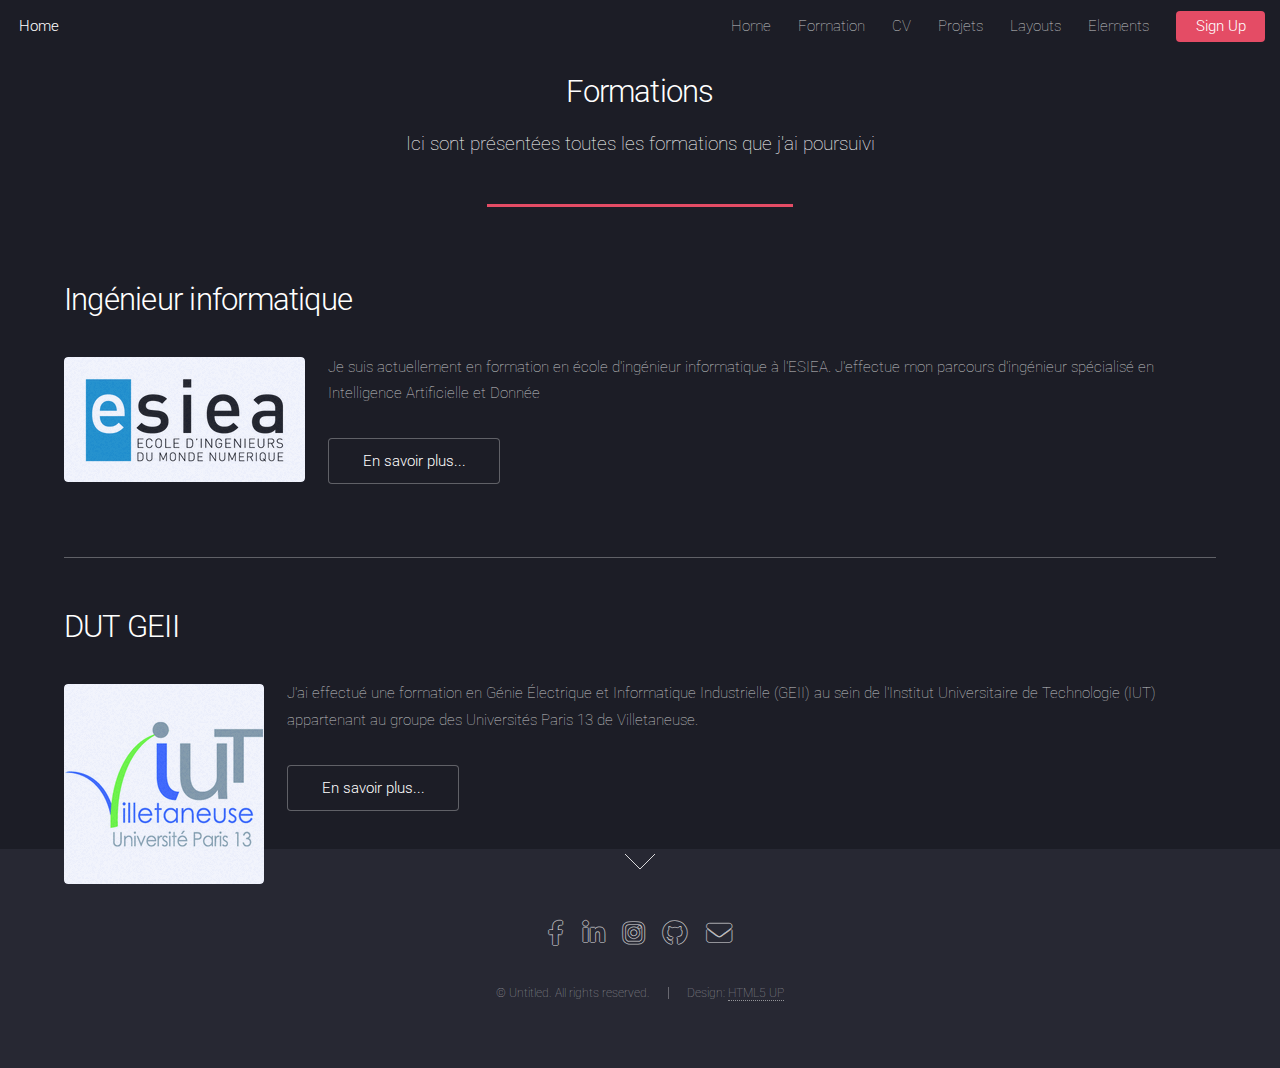
<file: Formation.html>
<!DOCTYPE HTML>
<!--
	Landed by HTML5 UP
	html5up.net | @ajlkn
	Free for personal and commercial use under the CCA 3.0 license (html5up.net/license)
-->
<html>
	<head>
		<title>Portfolio - Mathieu DZIEDZIC</title>
		<meta charset="utf-8" />
		<meta name="viewport" content="width=device-width, initial-scale=1, user-scalable=no" />
		<link rel="stylesheet" href="assets/css/main.css" />
		<noscript><link rel="stylesheet" href="assets/css/noscript.css" /></noscript>
	</head>
	<body class="is-preload landing">
		<div id="page-wrapper">
		
			<!-- Header -->
				<header id="header">
					<h1 id="logo"><a href="index.html">Home</a></h1>
					<nav id="nav">
						<ul>
							<li><a href="index.html">Home</a></li>
							<li><a href="Formation.html">Formation</a>
								<ul>
									<li><a href="IngenieurInformatique.html">Ingénieur informatique</a></li>
									<li><a href="DUTGEII.html">DUT GEII</a></li>
								</ul>
							</li>
							<li><a href="CV.html">CV</a></li>
							<li><a href="Projets.html">Projets</a>
								<ul>
									<li><a href="Projets Personnel.html">Projets Personnel</a></li>
									<li><a href="Projets Professionnel.html">Projets Professionnel</a></li>
								</ul>
							</li>
							<li>
								<a href="#">Layouts</a>
								<ul>
									<li><a href="left-sidebar.html">Left Sidebar</a></li>
									<li><a href="right-sidebar.html">Right Sidebar</a></li>
									<li><a href="no-sidebar.html">No Sidebar</a></li>
									<li>
										<a href="#">Submenu</a>
										<ul>
											<li><a href="#">Option 1</a></li>
											<li><a href="#">Option 2</a></li>
											<li><a href="#">Option 3</a></li>
											<li><a href="#">Option 4</a></li>
										</ul>
									</li>
								</ul>
							</li>
							<li><a href="elements.html">Elements</a></li>
							<li><a href="#" class="button primary">Sign Up</a></li>
						</ul>
					</nav>
				</header>


			<!-- Main -->
				<div id="main" class="wrapper style1">
					<div class="container">
						<header class="major">
							<h2>Formations</h2>
							<p>Ici sont présentées toutes les formations que j'ai poursuivi</p>
						</header>
					
						<h2>Ingénieur informatique</h2>
							<p>
							<span class="image left"><img src="images/ESIEA.jpg" alt="" /></span>
							Je suis actuellement en formation en école d'ingénieur informatique à l'ESIEA.
							J'effectue mon parcours d'ingénieur spécialisé en Intelligence Artificielle et Donnée
							</p>			
							<a href="IngenieurInformatique.html" class="button">En savoir plus...</a>
							
							</br></br><hr>
							
						<h2>DUT GEII</h2>

							<p>
							<span class="image left"><img src="images/IUT_Villetaneuse.jpg" alt="" /></span>
							J'ai effectué une formation en Génie Électrique et Informatique Industrielle (GEII) au sein de l'Institut Universitaire de Technologie (IUT) appartenant au groupe des Universités Paris 13 de Villetaneuse.
							</p>
							<a href="DUTGEII.html" class="button">En savoir plus...</a>
							
					</div>
					<a href="#two" class="goto-next scrolly">Next</a>

				</div>




			<!-- Footer -->
				<footer id="footer">
					<ul class="icons">
						<li><a href="#" class="icon brands alt fa-facebook-f"><span class="label">Facebook</span></a></li>
						<li><a href="#" class="icon brands alt fa-linkedin-in"><span class="label">LinkedIn</span></a></li>
						<li><a href="#" class="icon brands alt fa-instagram"><span class="label">Instagram</span></a></li>
						<li><a href="#" class="icon brands alt fa-github"><span class="label">GitHub</span></a></li>
						<li><a href="#" class="icon solid alt fa-envelope"><span class="label">Email</span></a></li>
					</ul>
					<ul class="copyright">
						<li>&copy; Untitled. All rights reserved.</li><li>Design: <a href="http://html5up.net">HTML5 UP</a></li>
					</ul>
				</footer>

		</div>

		<!-- Scripts -->
			<script src="assets/js/jquery.min.js"></script>
			<script src="assets/js/jquery.scrolly.min.js"></script>
			<script src="assets/js/jquery.dropotron.min.js"></script>
			<script src="assets/js/jquery.scrollex.min.js"></script>
			<script src="assets/js/browser.min.js"></script>
			<script src="assets/js/breakpoints.min.js"></script>
			<script src="assets/js/util.js"></script>
			<script src="assets/js/main.js"></script>

	</body>
</html>
</file>
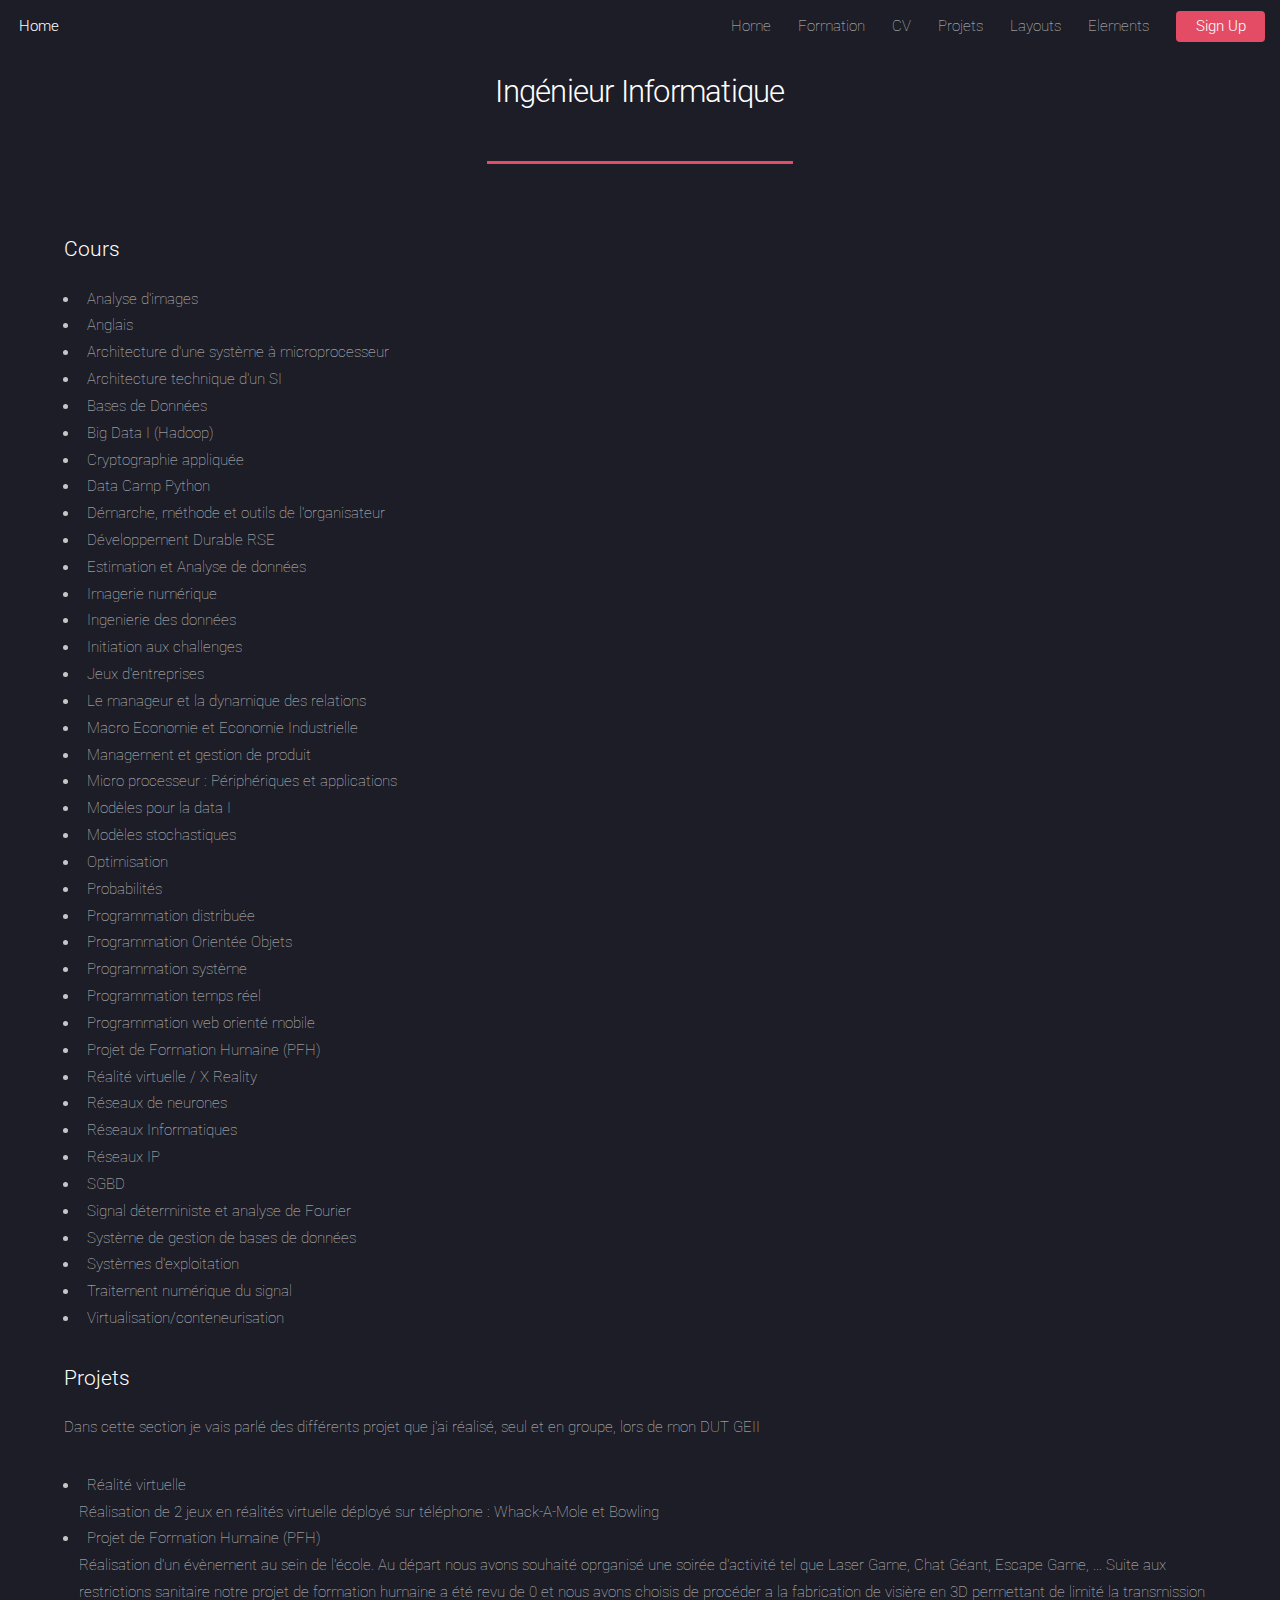
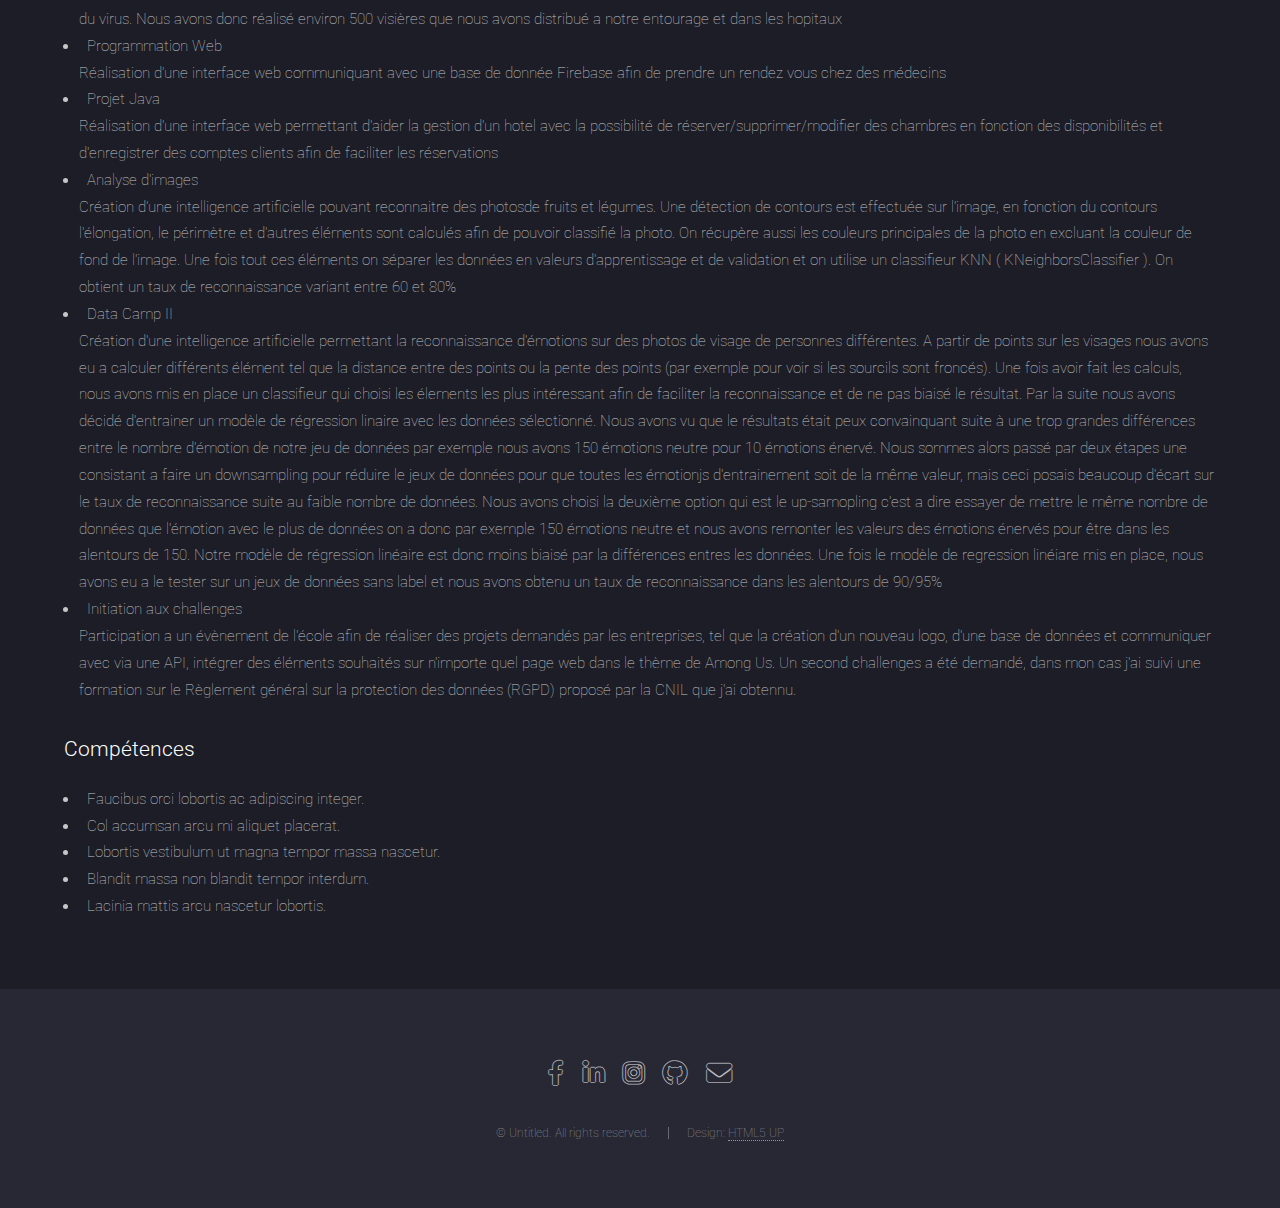
<file: IngenieurInformatique.html>
<!DOCTYPE HTML>
<!--
	Landed by HTML5 UP
	html5up.net | @ajlkn
	Free for personal and commercial use under the CCA 3.0 license (html5up.net/license)
-->
<html>
	<head>
		<title>Portfolio - Mathieu DZIEDZIC</title>
		<meta charset="utf-8" />
		<meta name="viewport" content="width=device-width, initial-scale=1, user-scalable=no" />
		<link rel="stylesheet" href="assets/css/main.css" />
		<noscript><link rel="stylesheet" href="assets/css/noscript.css" /></noscript>
	</head>
	<body class="is-preload landing">
		<div id="page-wrapper">


			<!-- Header -->
				<header id="header">
					<h1 id="logo"><a href="index.html">Home</a></h1>
					<nav id="nav">
						<ul>
							<li><a href="index.html">Home</a></li>
							<li><a href="Formation.html">Formation</a>
								<ul>
									<li><a href="IngenieurInformatique.html">Ingénieur informatique</a></li>
									<li><a href="DUTGEII.html">DUT GEII</a></li>
								</ul>
							</li>
							<li><a href="CV.html">CV</a></li>
							<li><a href="Projets.html">Projets</a>
								<ul>
									<li><a href="Projets Personnel.html">Projets Personnel</a></li>
									<li><a href="Projets Professionnel.html">Projets Professionnel</a></li>
								</ul>
							</li>
							<li>
								<a href="#">Layouts</a>
								<ul>
									<li><a href="left-sidebar.html">Left Sidebar</a></li>
									<li><a href="right-sidebar.html">Right Sidebar</a></li>
									<li><a href="no-sidebar.html">No Sidebar</a></li>
									<li>
										<a href="#">Submenu</a>
										<ul>
											<li><a href="#">Option 1</a></li>
											<li><a href="#">Option 2</a></li>
											<li><a href="#">Option 3</a></li>
											<li><a href="#">Option 4</a></li>
										</ul>
									</li>
								</ul>
							</li>
							<li><a href="elements.html">Elements</a></li>
							<li><a href="#" class="button primary">Sign Up</a></li>
						</ul>
					</nav>
				</header>

				<div id="main" class="wrapper style1">
					<div class="container">
						<header class="major">
							<h2>Ingénieur Informatique</h2>
						</header>

						<!-- Content -->
							<section id="content">
								<h3>Cours</h3>
								<ul>
									<li>Analyse d'images</li>
									<li>Anglais</li>
									<li>Architecture d'une système à microprocesseur</li>
									<li>Architecture technique d'un SI</li>
									<li>Bases de Données</li>
									<li>Big Data I (Hadoop)</li>					
									<li>Cryptographie appliquée</li>
									<li>Data Camp Python</li>
									<li>Démarche, méthode et outils de l'organisateur</li>
									<li>Développement Durable RSE </li>
									<li>Estimation et Analyse de données</li>
									<li>Imagerie numérique</li>
									<li>Ingenierie des données</li>
									<li>Initiation aux challenges</li>
									<li>Jeux d'entreprises </li>		
									<li>Le manageur et la dynamique des relations</li>
									<li>Macro Economie et Economie Industrielle</li>
									<li>Management et gestion de produit</li>				
									<li>Micro processeur : Périphériques et applications</li>
									<li>Modèles pour la data I</li>
									<li>Modèles stochastiques</li>
									<li>Optimisation</li>
									<li>Probabilités</li>
									<li>Programmation distribuée</li>
									<li>Programmation Orientée Objets</li>
									<li>Programmation système</li>
									<li>Programmation temps réel</li>
									<li>Programmation web orienté mobile</li>
									<li>Projet de Formation Humaine (PFH)</li>
									<li>Réalité virtuelle / X Reality</li>
									<li>Réseaux de neurones</li>
									<li>Réseaux Informatiques</li>
									<li>Réseaux IP</li>
									<li>SGBD</li>
									<li>Signal déterministe et analyse de Fourier</li>									
									<li>Système de gestion de bases de données</li>
									<li>Systèmes d'exploitation</li>									
									<li>Traitement numérique du signal</li>									
									<li>Virtualisation/conteneurisation</li>
								</ul>
								
								<h3>Projets</h3>
								<p>Dans cette section je vais parlé des différents projet que j'ai réalisé, seul et en groupe, lors de mon DUT GEII</p>
								<ul>
									<li>Réalité virtuelle</li>
									Réalisation de 2 jeux en réalités virtuelle déployé sur téléphone : Whack-A-Mole et Bowling
									<li>Projet de Formation Humaine (PFH)</li>
									Réalisation d'un évènement au sein de l'école. Au départ nous avons souhaité oprganisé une soirée d'activité tel que Laser Game, Chat Géant, Escape Game, ...
									Suite aux restrictions sanitaire notre projet de formation humaine a été revu de 0 et nous avons choisis de procéder a la fabrication de visière en 3D permettant de limité la transmission du virus. Nous avons donc réalisé environ 500 visières que nous avons distribué a notre entourage et dans les hopitaux
									<li>Programmation Web</li>
									Réalisation d'une interface web communiquant avec une base de donnée Firebase afin de prendre un rendez vous chez des médecins
									<li>Projet Java</li>
									Réalisation d'une interface web permettant d'aider la gestion d'un hotel avec la possibilité de réserver/supprimer/modifier des chambres en fonction des disponibilités et d'enregistrer des comptes clients afin de faciliter les réservations
									<li>Analyse d'images</li>
									Création d'une intelligence artificielle pouvant reconnaitre des photosde fruits et légumes. Une détection de contours est effectuée sur l'image, en fonction du contours l'élongation, le périmètre et d'autres éléments sont calculés afin de pouvoir classifié la photo. On récupère aussi les couleurs principales de la photo en excluant la couleur de fond de l'image. 
									Une fois tout ces éléments on séparer les données en valeurs d'apprentissage et de validation et on utilise un classifieur KNN ( KNeighborsClassifier ). On obtient un taux de reconnaissance variant entre 60 et 80%  
									<li>Data Camp II</li>
									Création d'une intelligence artificielle permettant la reconnaissance d'émotions sur des photos de visage de personnes différentes.
									A partir de points sur les visages nous avons eu a calculer différents élément tel que la distance entre des points ou la pente des points (par exemple pour voir si les sourcils sont froncés).
									Une fois avoir fait les calculs, nous avons mis en place un classifieur qui choisi les élements les plus intéressant afin de faciliter la reconnaissance et de ne pas biaisé le résultat.
									Par la suite nous avons décidé d'entrainer un modèle de régression linaire avec les données sélectionné. Nous avons vu que le résultats était peux convainquant suite à une trop grandes différences entre le nombre d'émotion de notre jeu de données par exemple nous avons 150 émotions neutre pour 10 émotions énervé. Nous sommes alors passé par deux étapes une consistant a faire un downsampling pour réduire le jeux de données pour que toutes les émotionjs d'entrainement soit de la même valeur, mais ceci posais beaucoup d'écart sur le taux de reconnaissance suite au faible nombre de données. Nous avons choisi la deuxième option qui est le up-samopling c'est a dire essayer de mettre le même nombre de données que l'émotion avec le plus de données on a donc par exemple 150 émotions neutre et nous avons remonter les valeurs des émotions énervés pour être dans les alentours de 150.
									Notre modèle de régression linéaire est donc moins biaisé par la différences entres les données. Une fois le modèle de regression linéiare mis en place, nous avons eu a le tester sur un jeux de données sans label et nous avons obtenu un taux de reconnaissance dans les alentours de 90/95%
									<li>Initiation aux challenges</li>
									Participation a un évènement de l'école afin de réaliser des projets demandés par les entreprises, tel que la création d'un nouveau logo, d'une base de données et communiquer avec via une API, intégrer des éléments souhaités sur n'importe quel page web dans le thème de Among Us.
									Un second challenges a été demandé, dans mon cas j'ai suivi une formation sur le Règlement général sur la protection des données (RGPD) proposé par la CNIL que j'ai obtennu.
									</ul>
								<h3>Compétences</h3>
								<ul>
									<li>Faucibus orci lobortis ac adipiscing integer.</li>
									<li>Col accumsan arcu mi aliquet placerat.</li>
									<li>Lobortis vestibulum ut magna tempor massa nascetur.</li>
									<li>Blandit massa non blandit tempor interdum.</li>
									<li>Lacinia mattis arcu nascetur lobortis.</li>
								</ul>
							</section>

					</div>
				</div>




			<!-- Footer -->
				<footer id="footer">
					<ul class="icons">
						<li><a href="#" class="icon brands alt fa-facebook-f"><span class="label">Facebook</span></a></li>
						<li><a href="#" class="icon brands alt fa-linkedin-in"><span class="label">LinkedIn</span></a></li>
						<li><a href="#" class="icon brands alt fa-instagram"><span class="label">Instagram</span></a></li>
						<li><a href="#" class="icon brands alt fa-github"><span class="label">GitHub</span></a></li>
						<li><a href="#" class="icon solid alt fa-envelope"><span class="label">Email</span></a></li>
					</ul>
					<ul class="copyright">
						<li>&copy; Untitled. All rights reserved.</li><li>Design: <a href="http://html5up.net">HTML5 UP</a></li>
					</ul>
				</footer>

		</div>

		<!-- Scripts -->
			<script src="assets/js/jquery.min.js"></script>
			<script src="assets/js/jquery.scrolly.min.js"></script>
			<script src="assets/js/jquery.dropotron.min.js"></script>
			<script src="assets/js/jquery.scrollex.min.js"></script>
			<script src="assets/js/browser.min.js"></script>
			<script src="assets/js/breakpoints.min.js"></script>
			<script src="assets/js/util.js"></script>
			<script src="assets/js/main.js"></script>

	</body>
</html>
</file>
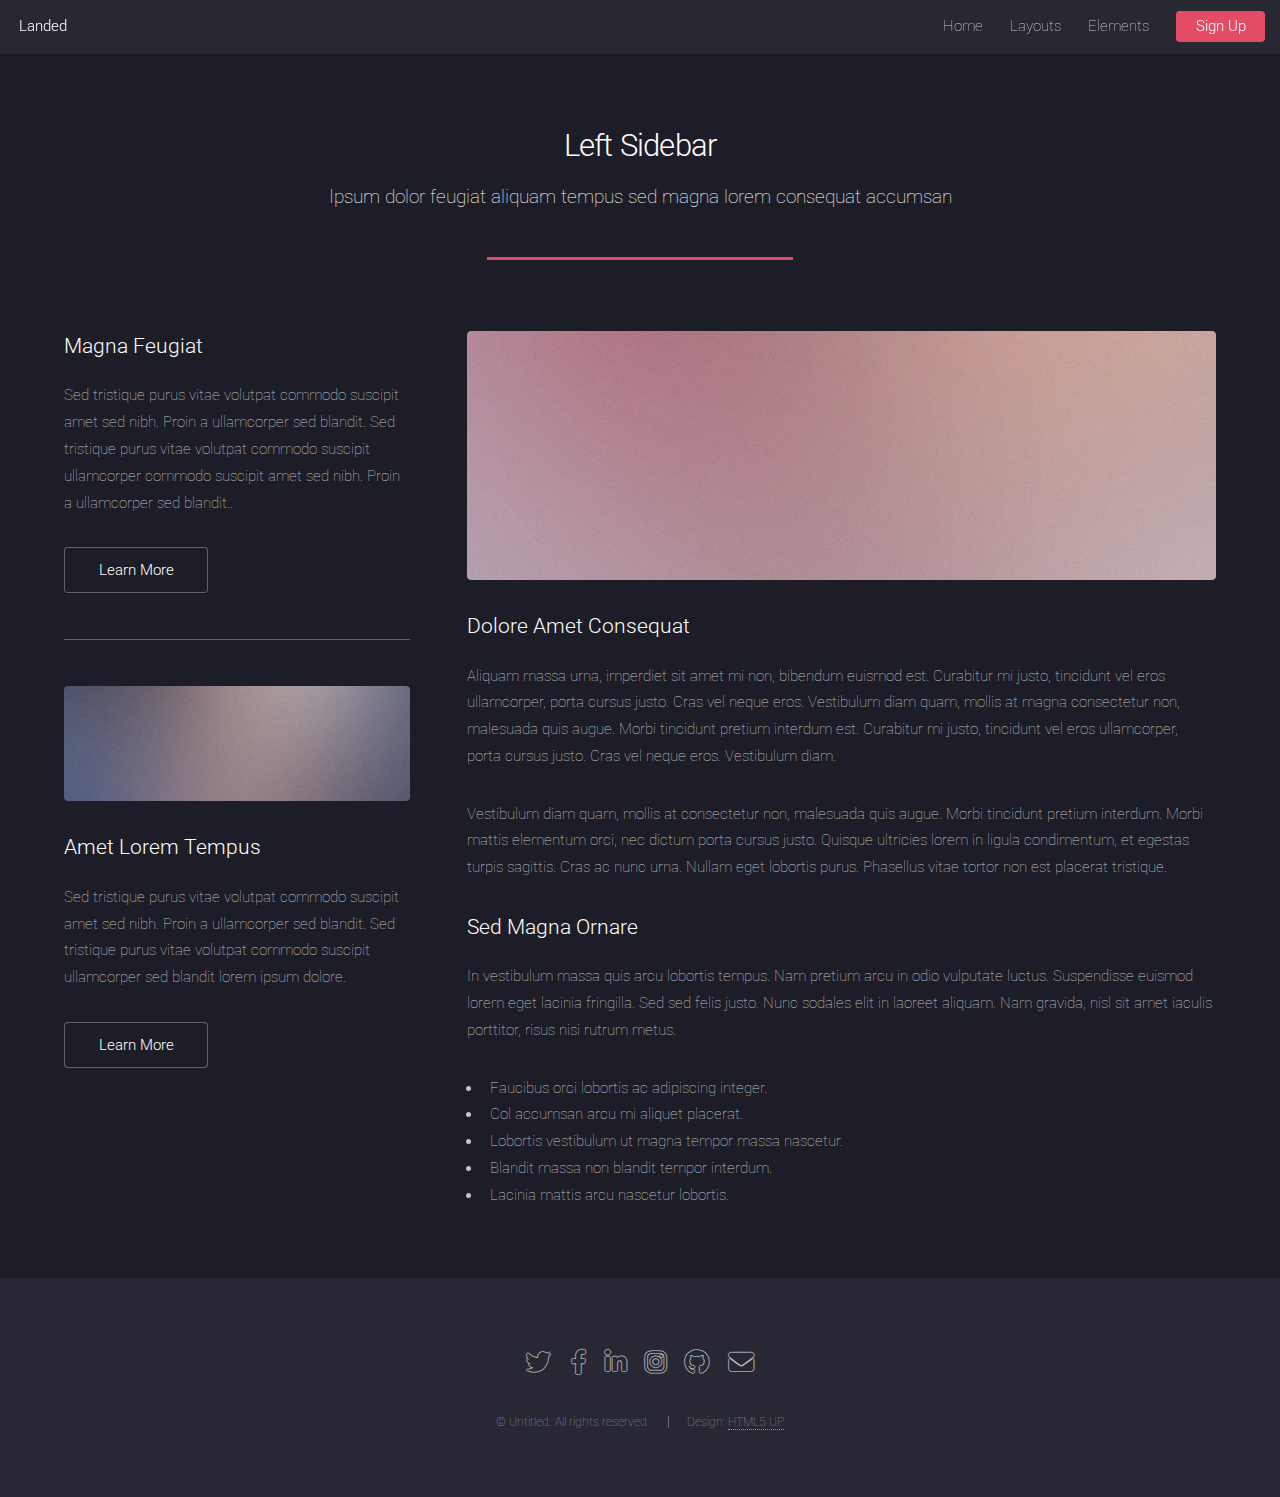
<file: left-sidebar.html>
<!DOCTYPE HTML>
<!--
	Landed by HTML5 UP
	html5up.net | @ajlkn
	Free for personal and commercial use under the CCA 3.0 license (html5up.net/license)
-->
<html>
	<head>
		<title>Left Sidebar - Landed by HTML5 UP</title>
		<meta charset="utf-8" />
		<meta name="viewport" content="width=device-width, initial-scale=1, user-scalable=no" />
		<link rel="stylesheet" href="assets/css/main.css" />
		<noscript><link rel="stylesheet" href="assets/css/noscript.css" /></noscript>
	</head>
	<body class="is-preload">
		<div id="page-wrapper">

			<!-- Header -->
				<header id="header">
					<h1 id="logo"><a href="index.html">Landed</a></h1>
					<nav id="nav">
						<ul>
							<li><a href="index.html">Home</a></li>
							<li>
								<a href="#">Layouts</a>
								<ul>
									<li><a href="left-sidebar.html">Left Sidebar</a></li>
									<li><a href="right-sidebar.html">Right Sidebar</a></li>
									<li><a href="no-sidebar.html">No Sidebar</a></li>
									<li>
										<a href="#">Submenu</a>
										<ul>
											<li><a href="#">Option 1</a></li>
											<li><a href="#">Option 2</a></li>
											<li><a href="#">Option 3</a></li>
											<li><a href="#">Option 4</a></li>
										</ul>
									</li>
								</ul>
							</li>
							<li><a href="elements.html">Elements</a></li>
							<li><a href="#" class="button primary">Sign Up</a></li>
						</ul>
					</nav>
				</header>

			<!-- Main -->
				<div id="main" class="wrapper style1">
					<div class="container">
						<header class="major">
							<h2>Left Sidebar</h2>
							<p>Ipsum dolor feugiat aliquam tempus sed magna lorem consequat accumsan</p>
						</header>
						<div class="row gtr-150">
							<div class="col-4 col-12-medium">

								<!-- Sidebar -->
									<section id="sidebar">
										<section>
											<h3>Magna Feugiat</h3>
											<p>Sed tristique purus vitae volutpat commodo suscipit amet sed nibh. Proin a ullamcorper sed blandit. Sed tristique purus vitae volutpat commodo suscipit ullamcorper commodo suscipit amet sed nibh. Proin a ullamcorper sed blandit..</p>
											<footer>
												<ul class="actions">
													<li><a href="#" class="button">Learn More</a></li>
												</ul>
											</footer>
										</section>
										<hr />
										<section>
											<a href="#" class="image fit"><img src="images/pic06.jpg" alt="" /></a>
											<h3>Amet Lorem Tempus</h3>
											<p>Sed tristique purus vitae volutpat commodo suscipit amet sed nibh. Proin a ullamcorper sed blandit. Sed tristique purus vitae volutpat commodo suscipit ullamcorper sed blandit lorem ipsum dolore.</p>
											<footer>
												<ul class="actions">
													<li><a href="#" class="button">Learn More</a></li>
												</ul>
											</footer>
										</section>
									</section>

							</div>
							<div class="col-8 col-12-medium imp-medium">

								<!-- Content -->
									<section id="content">
										<a href="#" class="image fit"><img src="images/pic05.jpg" alt="" /></a>
										<h3>Dolore Amet Consequat</h3>
										<p>Aliquam massa urna, imperdiet sit amet mi non, bibendum euismod est. Curabitur mi justo, tincidunt vel eros ullamcorper, porta cursus justo. Cras vel neque eros. Vestibulum diam quam, mollis at magna consectetur non, malesuada quis augue. Morbi tincidunt pretium interdum est. Curabitur mi justo, tincidunt vel eros ullamcorper, porta cursus justo. Cras vel neque eros. Vestibulum diam.</p>
										<p>Vestibulum diam quam, mollis at consectetur non, malesuada quis augue. Morbi tincidunt pretium interdum. Morbi mattis elementum orci, nec dictum porta cursus justo. Quisque ultricies lorem in ligula condimentum, et egestas turpis sagittis. Cras ac nunc urna. Nullam eget lobortis purus. Phasellus vitae tortor non est placerat tristique.</p>
										<h3>Sed Magna Ornare</h3>
										<p>In vestibulum massa quis arcu lobortis tempus. Nam pretium arcu in odio vulputate luctus. Suspendisse euismod lorem eget lacinia fringilla. Sed sed felis justo. Nunc sodales elit in laoreet aliquam. Nam gravida, nisl sit amet iaculis porttitor, risus nisi rutrum metus.</p>
										<ul>
											<li>Faucibus orci lobortis ac adipiscing integer.</li>
											<li>Col accumsan arcu mi aliquet placerat.</li>
											<li>Lobortis vestibulum ut magna tempor massa nascetur.</li>
											<li>Blandit massa non blandit tempor interdum.</li>
											<li>Lacinia mattis arcu nascetur lobortis.</li>
										</ul>
									</section>

							</div>
						</div>
					</div>
				</div>

			<!-- Footer -->
				<footer id="footer">
					<ul class="icons">
						<li><a href="#" class="icon brands alt fa-twitter"><span class="label">Twitter</span></a></li>
						<li><a href="#" class="icon brands alt fa-facebook-f"><span class="label">Facebook</span></a></li>
						<li><a href="#" class="icon brands alt fa-linkedin-in"><span class="label">LinkedIn</span></a></li>
						<li><a href="#" class="icon brands alt fa-instagram"><span class="label">Instagram</span></a></li>
						<li><a href="#" class="icon brands alt fa-github"><span class="label">GitHub</span></a></li>
						<li><a href="#" class="icon solid alt fa-envelope"><span class="label">Email</span></a></li>
					</ul>
					<ul class="copyright">
						<li>&copy; Untitled. All rights reserved.</li><li>Design: <a href="http://html5up.net">HTML5 UP</a></li>
					</ul>
				</footer>

		</div>

		<!-- Scripts -->
			<script src="assets/js/jquery.min.js"></script>
			<script src="assets/js/jquery.scrolly.min.js"></script>
			<script src="assets/js/jquery.dropotron.min.js"></script>
			<script src="assets/js/jquery.scrollex.min.js"></script>
			<script src="assets/js/browser.min.js"></script>
			<script src="assets/js/breakpoints.min.js"></script>
			<script src="assets/js/util.js"></script>
			<script src="assets/js/main.js"></script>

	</body>
</html>
</file>
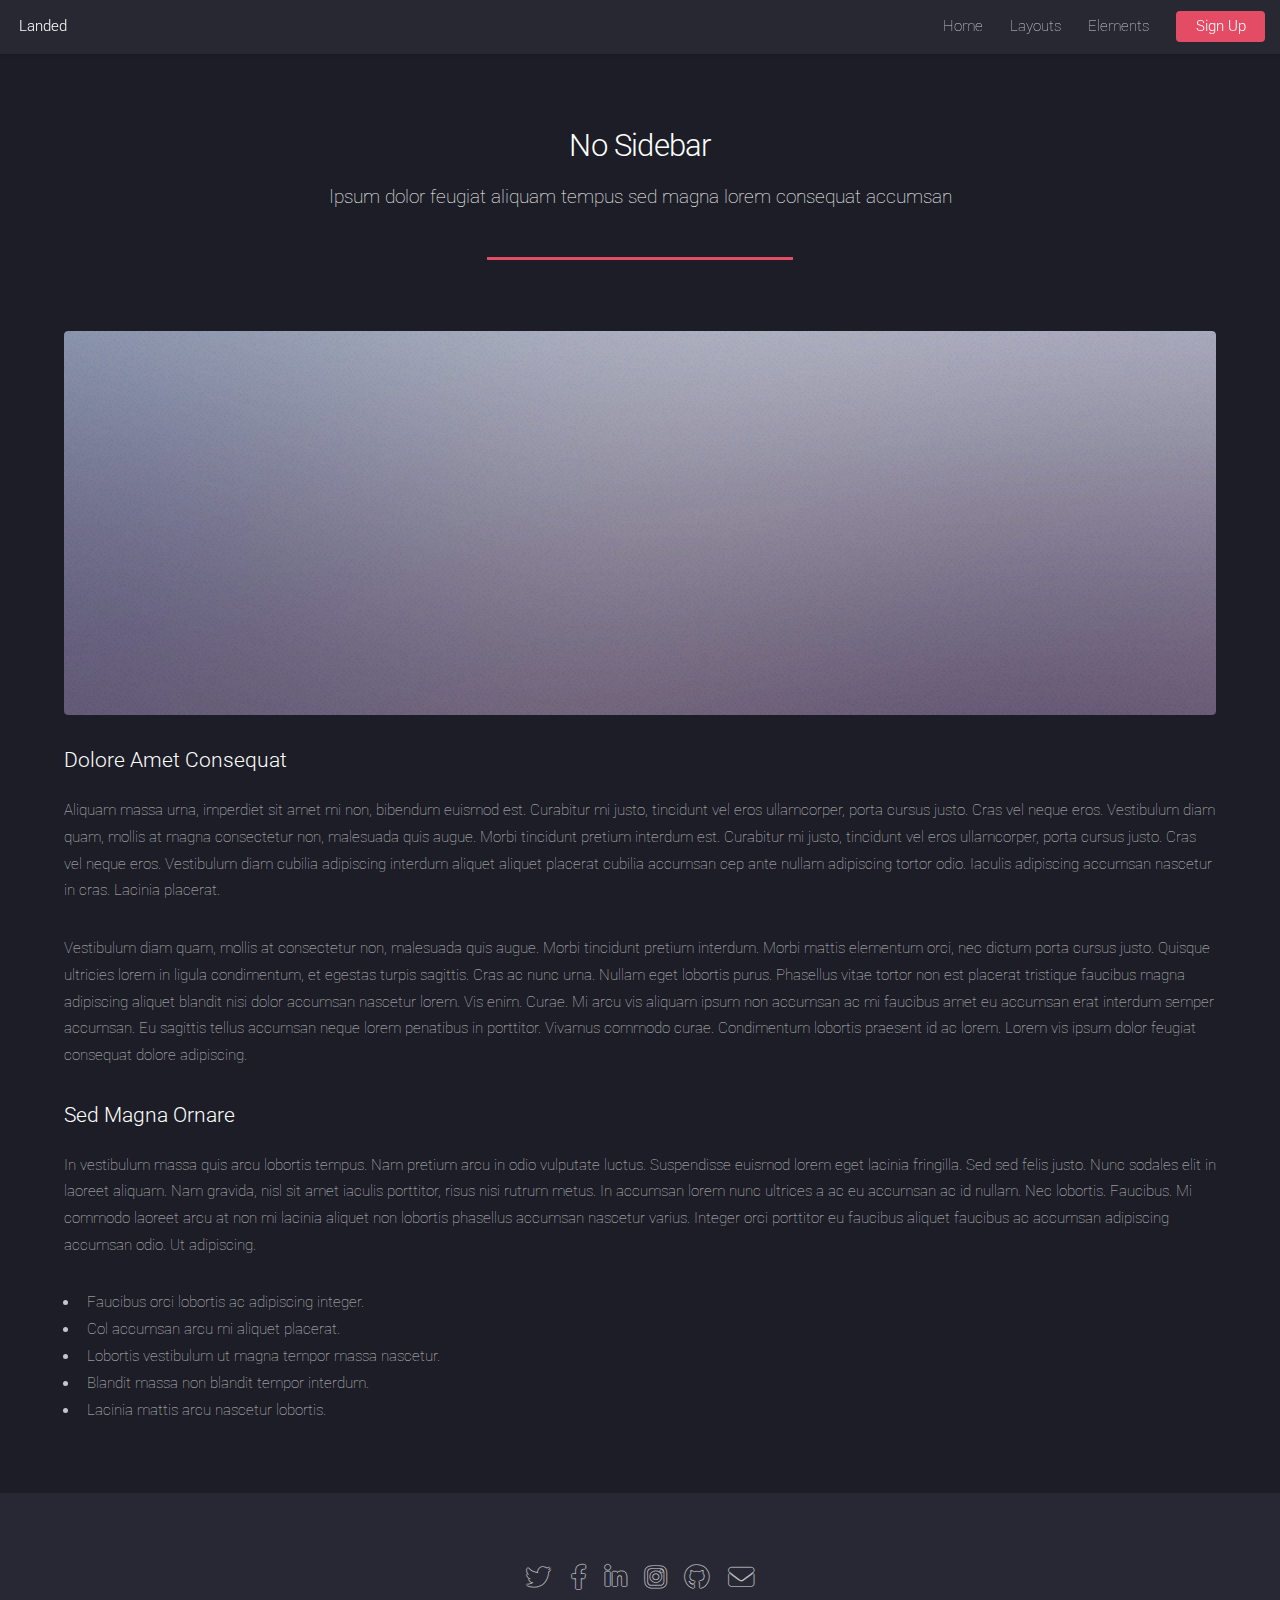
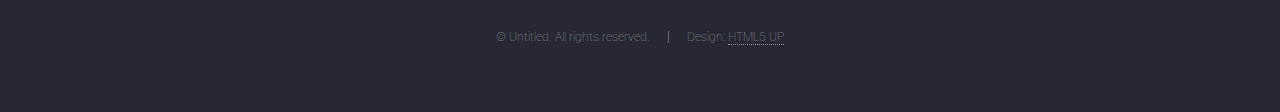
<file: no-sidebar.html>
<!DOCTYPE HTML>
<!--
	Landed by HTML5 UP
	html5up.net | @ajlkn
	Free for personal and commercial use under the CCA 3.0 license (html5up.net/license)
-->
<html>
	<head>
		<title>No Sidebar - Landed by HTML5 UP</title>
		<meta charset="utf-8" />
		<meta name="viewport" content="width=device-width, initial-scale=1, user-scalable=no" />
		<link rel="stylesheet" href="assets/css/main.css" />
		<noscript><link rel="stylesheet" href="assets/css/noscript.css" /></noscript>
	</head>
	<body class="is-preload">
		<div id="page-wrapper">

			<!-- Header -->
				<header id="header">
					<h1 id="logo"><a href="index.html">Landed</a></h1>
					<nav id="nav">
						<ul>
							<li><a href="index.html">Home</a></li>
							<li>
								<a href="#">Layouts</a>
								<ul>
									<li><a href="left-sidebar.html">Left Sidebar</a></li>
									<li><a href="right-sidebar.html">Right Sidebar</a></li>
									<li><a href="no-sidebar.html">No Sidebar</a></li>
									<li>
										<a href="#">Submenu</a>
										<ul>
											<li><a href="#">Option 1</a></li>
											<li><a href="#">Option 2</a></li>
											<li><a href="#">Option 3</a></li>
											<li><a href="#">Option 4</a></li>
										</ul>
									</li>
								</ul>
							</li>
							<li><a href="elements.html">Elements</a></li>
							<li><a href="#" class="button primary">Sign Up</a></li>
						</ul>
					</nav>
				</header>

			<!-- Main -->
				<div id="main" class="wrapper style1">
					<div class="container">
						<header class="major">
							<h2>No Sidebar</h2>
							<p>Ipsum dolor feugiat aliquam tempus sed magna lorem consequat accumsan</p>
						</header>

						<!-- Content -->
							<section id="content">
								<a href="#" class="image fit"><img src="images/pic07.jpg" alt="" /></a>
								<h3>Dolore Amet Consequat</h3>
								<p>Aliquam massa urna, imperdiet sit amet mi non, bibendum euismod est. Curabitur mi justo, tincidunt vel eros ullamcorper, porta cursus justo. Cras vel neque eros. Vestibulum diam quam, mollis at magna consectetur non, malesuada quis augue. Morbi tincidunt pretium interdum est. Curabitur mi justo, tincidunt vel eros ullamcorper, porta cursus justo. Cras vel neque eros. Vestibulum diam cubilia adipiscing interdum aliquet aliquet placerat cubilia accumsan cep ante nullam adipiscing tortor odio. Iaculis adipiscing accumsan nascetur in cras. Lacinia placerat.</p>
								<p>Vestibulum diam quam, mollis at consectetur non, malesuada quis augue. Morbi tincidunt pretium interdum. Morbi mattis elementum orci, nec dictum porta cursus justo. Quisque ultricies lorem in ligula condimentum, et egestas turpis sagittis. Cras ac nunc urna. Nullam eget lobortis purus. Phasellus vitae tortor non est placerat tristique faucibus magna adipiscing aliquet blandit nisi dolor accumsan nascetur lorem. Vis enim. Curae. Mi arcu vis aliquam ipsum non accumsan ac mi faucibus amet eu accumsan erat interdum semper accumsan. Eu sagittis tellus accumsan neque lorem penatibus in porttitor. Vivamus commodo curae. Condimentum lobortis praesent id ac lorem. Lorem vis ipsum dolor feugiat consequat dolore adipiscing.</p>
								<h3>Sed Magna Ornare</h3>
								<p>In vestibulum massa quis arcu lobortis tempus. Nam pretium arcu in odio vulputate luctus. Suspendisse euismod lorem eget lacinia fringilla. Sed sed felis justo. Nunc sodales elit in laoreet aliquam. Nam gravida, nisl sit amet iaculis porttitor, risus nisi rutrum metus. In accumsan lorem nunc ultrices a ac eu accumsan ac id nullam. Nec lobortis. Faucibus. Mi commodo laoreet arcu at non mi lacinia aliquet non lobortis phasellus accumsan nascetur varius. Integer orci porttitor eu faucibus aliquet faucibus ac accumsan adipiscing accumsan odio. Ut adipiscing.</p>
								<ul>
									<li>Faucibus orci lobortis ac adipiscing integer.</li>
									<li>Col accumsan arcu mi aliquet placerat.</li>
									<li>Lobortis vestibulum ut magna tempor massa nascetur.</li>
									<li>Blandit massa non blandit tempor interdum.</li>
									<li>Lacinia mattis arcu nascetur lobortis.</li>
								</ul>
							</section>

					</div>
				</div>

			<!-- Footer -->
				<footer id="footer">
					<ul class="icons">
						<li><a href="#" class="icon brands alt fa-twitter"><span class="label">Twitter</span></a></li>
						<li><a href="#" class="icon brands alt fa-facebook-f"><span class="label">Facebook</span></a></li>
						<li><a href="#" class="icon brands alt fa-linkedin-in"><span class="label">LinkedIn</span></a></li>
						<li><a href="#" class="icon brands alt fa-instagram"><span class="label">Instagram</span></a></li>
						<li><a href="#" class="icon brands alt fa-github"><span class="label">GitHub</span></a></li>
						<li><a href="#" class="icon solid alt fa-envelope"><span class="label">Email</span></a></li>
					</ul>
					<ul class="copyright">
						<li>&copy; Untitled. All rights reserved.</li><li>Design: <a href="http://html5up.net">HTML5 UP</a></li>
					</ul>
				</footer>

		</div>

		<!-- Scripts -->
			<script src="assets/js/jquery.min.js"></script>
			<script src="assets/js/jquery.scrolly.min.js"></script>
			<script src="assets/js/jquery.dropotron.min.js"></script>
			<script src="assets/js/jquery.scrollex.min.js"></script>
			<script src="assets/js/browser.min.js"></script>
			<script src="assets/js/breakpoints.min.js"></script>
			<script src="assets/js/util.js"></script>
			<script src="assets/js/main.js"></script>

	</body>
</html>
</file>
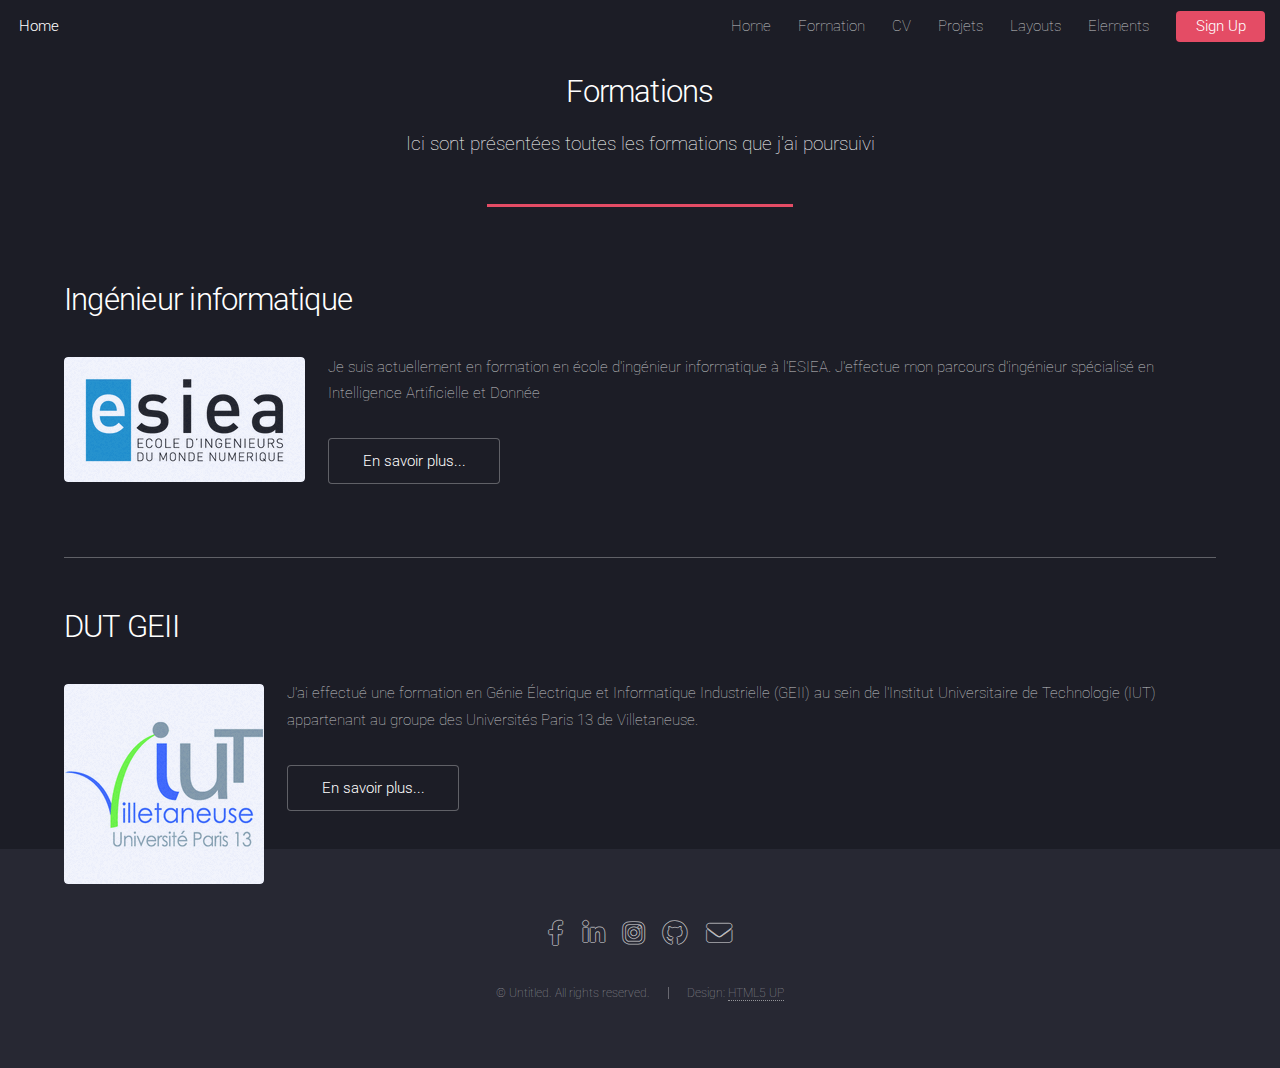
<file: Projets Professionnel.html>
<!DOCTYPE HTML>
<!--
	Landed by HTML5 UP
	html5up.net | @ajlkn
	Free for personal and commercial use under the CCA 3.0 license (html5up.net/license)
-->
<html>
	<head>
		<title>Portfolio - Mathieu DZIEDZIC</title>
		<meta charset="utf-8" />
		<meta name="viewport" content="width=device-width, initial-scale=1, user-scalable=no" />
		<link rel="stylesheet" href="assets/css/main.css" />
		<noscript><link rel="stylesheet" href="assets/css/noscript.css" /></noscript>
	</head>
	<body class="is-preload landing">
		<div id="page-wrapper">

			<!-- Header -->
				<header id="header">
					<h1 id="logo"><a href="index.html">Home</a></h1>
					<nav id="nav">
						<ul>
							<li><a href="index.html">Home</a></li>
							<li><a href="Formation.html">Formation</a>
								<ul>
									<li><a href="IngenieurInformatique.html">Ingénieur informatique</a></li>
									<li><a href="DUTGEII.html">DUT GEII</a></li>
								</ul>
							</li>
							<li><a href="CV.html">CV</a></li>
							<li><a href="Projets.html">Projets</a>
								<ul>
									<li><a href="Projets Personnel.html">Projets Personnel</a></li>
									<li><a href="Projets Professionnel.html">Projets Professionnel</a></li>
								</ul>
							</li>
							<li>
								<a href="#">Layouts</a>
								<ul>
									<li><a href="left-sidebar.html">Left Sidebar</a></li>
									<li><a href="right-sidebar.html">Right Sidebar</a></li>
									<li><a href="no-sidebar.html">No Sidebar</a></li>
									<li>
										<a href="#">Submenu</a>
										<ul>
											<li><a href="#">Option 1</a></li>
											<li><a href="#">Option 2</a></li>
											<li><a href="#">Option 3</a></li>
											<li><a href="#">Option 4</a></li>
										</ul>
									</li>
								</ul>
							</li>
							<li><a href="elements.html">Elements</a></li>
							<li><a href="#" class="button primary">Sign Up</a></li>
						</ul>
					</nav>
				</header>


			<!-- Main -->
				<div id="main" class="wrapper style1">
					<div class="container">
						<header class="major">
							<h2>Formations</h2>
							<p>Ici sont présentées toutes les formations que j'ai poursuivi</p>
						</header>
					
						<h2>Ingénieur informatique</h2>
							<p>
							<span class="image left"><img src="images/ESIEA.jpg" alt="" /></span>
							Je suis actuellement en formation en école d'ingénieur informatique à l'ESIEA.
							J'effectue mon parcours d'ingénieur spécialisé en Intelligence Artificielle et Donnée
							</p>			
							<a href="IngenieurInformatique.html" class="button">En savoir plus...</a>
							
							</br></br><hr>
							
						<h2>DUT GEII</h2>

							<p>
							<span class="image left"><img src="images/IUT_Villetaneuse.jpg" alt="" /></span>
							J'ai effectué une formation en Génie Électrique et Informatique Industrielle (GEII) au sein de l'Institut Universitaire de Technologie (IUT) appartenant au groupe des Universités Paris 13 de Villetaneuse.
							</p>
							<a href="DUTGEII.html" class="button">En savoir plus...</a>
							
					</div>

				</div>




			<!-- Footer -->
				<footer id="footer">
					<ul class="icons">
						<li><a href="#" class="icon brands alt fa-facebook-f"><span class="label">Facebook</span></a></li>
						<li><a href="#" class="icon brands alt fa-linkedin-in"><span class="label">LinkedIn</span></a></li>
						<li><a href="#" class="icon brands alt fa-instagram"><span class="label">Instagram</span></a></li>
						<li><a href="#" class="icon brands alt fa-github"><span class="label">GitHub</span></a></li>
						<li><a href="#" class="icon solid alt fa-envelope"><span class="label">Email</span></a></li>
					</ul>
					<ul class="copyright">
						<li>&copy; Untitled. All rights reserved.</li><li>Design: <a href="http://html5up.net">HTML5 UP</a></li>
					</ul>
				</footer>

		</div>

		<!-- Scripts -->
			<script src="assets/js/jquery.min.js"></script>
			<script src="assets/js/jquery.scrolly.min.js"></script>
			<script src="assets/js/jquery.dropotron.min.js"></script>
			<script src="assets/js/jquery.scrollex.min.js"></script>
			<script src="assets/js/browser.min.js"></script>
			<script src="assets/js/breakpoints.min.js"></script>
			<script src="assets/js/util.js"></script>
			<script src="assets/js/main.js"></script>

	</body>
</html>
</file>
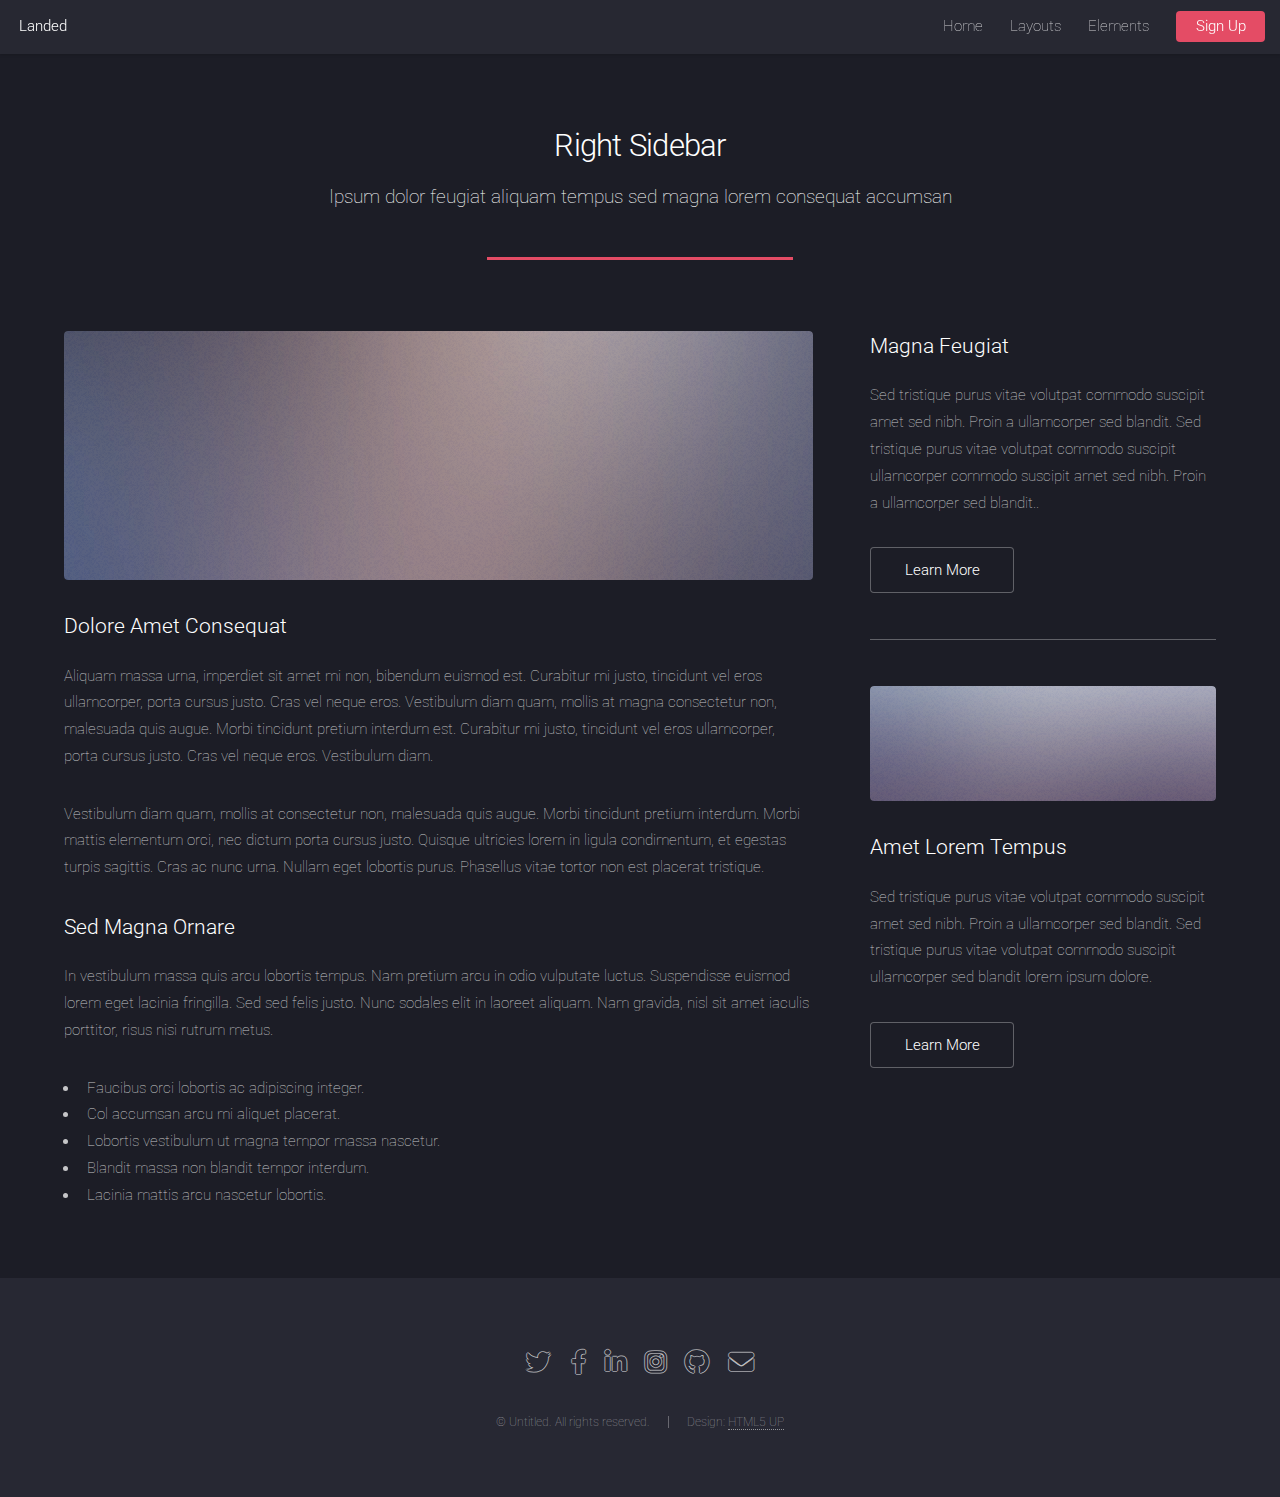
<file: right-sidebar.html>
<!DOCTYPE HTML>
<!--
	Landed by HTML5 UP
	html5up.net | @ajlkn
	Free for personal and commercial use under the CCA 3.0 license (html5up.net/license)
-->
<html>
	<head>
		<title>Right Sidebar - Landed by HTML5 UP</title>
		<meta charset="utf-8" />
		<meta name="viewport" content="width=device-width, initial-scale=1, user-scalable=no" />
		<link rel="stylesheet" href="assets/css/main.css" />
		<noscript><link rel="stylesheet" href="assets/css/noscript.css" /></noscript>
	</head>
	<body class="is-preload">
		<div id="page-wrapper">

			<!-- Header -->
				<header id="header">
					<h1 id="logo"><a href="index.html">Landed</a></h1>
					<nav id="nav">
						<ul>
							<li><a href="index.html">Home</a></li>
							<li>
								<a href="#">Layouts</a>
								<ul>
									<li><a href="left-sidebar.html">Left Sidebar</a></li>
									<li><a href="right-sidebar.html">Right Sidebar</a></li>
									<li><a href="no-sidebar.html">No Sidebar</a></li>
									<li>
										<a href="#">Submenu</a>
										<ul>
											<li><a href="#">Option 1</a></li>
											<li><a href="#">Option 2</a></li>
											<li><a href="#">Option 3</a></li>
											<li><a href="#">Option 4</a></li>
										</ul>
									</li>
								</ul>
							</li>
							<li><a href="elements.html">Elements</a></li>
							<li><a href="#" class="button primary">Sign Up</a></li>
						</ul>
					</nav>
				</header>

			<!-- Main -->
				<div id="main" class="wrapper style1">
					<div class="container">
						<header class="major">
							<h2>Right Sidebar</h2>
							<p>Ipsum dolor feugiat aliquam tempus sed magna lorem consequat accumsan</p>
						</header>
						<div class="row gtr-150">
							<div class="col-8 col-12-medium">

								<!-- Content -->
									<section id="content">
										<a href="#" class="image fit"><img src="images/pic06.jpg" alt="" /></a>
										<h3>Dolore Amet Consequat</h3>
										<p>Aliquam massa urna, imperdiet sit amet mi non, bibendum euismod est. Curabitur mi justo, tincidunt vel eros ullamcorper, porta cursus justo. Cras vel neque eros. Vestibulum diam quam, mollis at magna consectetur non, malesuada quis augue. Morbi tincidunt pretium interdum est. Curabitur mi justo, tincidunt vel eros ullamcorper, porta cursus justo. Cras vel neque eros. Vestibulum diam.</p>
										<p>Vestibulum diam quam, mollis at consectetur non, malesuada quis augue. Morbi tincidunt pretium interdum. Morbi mattis elementum orci, nec dictum porta cursus justo. Quisque ultricies lorem in ligula condimentum, et egestas turpis sagittis. Cras ac nunc urna. Nullam eget lobortis purus. Phasellus vitae tortor non est placerat tristique.</p>
										<h3>Sed Magna Ornare</h3>
										<p>In vestibulum massa quis arcu lobortis tempus. Nam pretium arcu in odio vulputate luctus. Suspendisse euismod lorem eget lacinia fringilla. Sed sed felis justo. Nunc sodales elit in laoreet aliquam. Nam gravida, nisl sit amet iaculis porttitor, risus nisi rutrum metus.</p>
										<ul>
											<li>Faucibus orci lobortis ac adipiscing integer.</li>
											<li>Col accumsan arcu mi aliquet placerat.</li>
											<li>Lobortis vestibulum ut magna tempor massa nascetur.</li>
											<li>Blandit massa non blandit tempor interdum.</li>
											<li>Lacinia mattis arcu nascetur lobortis.</li>
										</ul>
									</section>

							</div>
							<div class="col-4 col-12-medium">

								<!-- Sidebar -->
									<section id="sidebar">
										<section>
											<h3>Magna Feugiat</h3>
											<p>Sed tristique purus vitae volutpat commodo suscipit amet sed nibh. Proin a ullamcorper sed blandit. Sed tristique purus vitae volutpat commodo suscipit ullamcorper commodo suscipit amet sed nibh. Proin a ullamcorper sed blandit..</p>
											<footer>
												<ul class="actions">
													<li><a href="#" class="button">Learn More</a></li>
												</ul>
											</footer>
										</section>
										<hr />
										<section>
											<a href="#" class="image fit"><img src="images/pic07.jpg" alt="" /></a>
											<h3>Amet Lorem Tempus</h3>
											<p>Sed tristique purus vitae volutpat commodo suscipit amet sed nibh. Proin a ullamcorper sed blandit. Sed tristique purus vitae volutpat commodo suscipit ullamcorper sed blandit lorem ipsum dolore.</p>
											<footer>
												<ul class="actions">
													<li><a href="#" class="button">Learn More</a></li>
												</ul>
											</footer>
										</section>
									</section>

							</div>
						</div>
					</div>
				</div>

			<!-- Footer -->
				<footer id="footer">
					<ul class="icons">
						<li><a href="#" class="icon brands alt fa-twitter"><span class="label">Twitter</span></a></li>
						<li><a href="#" class="icon brands alt fa-facebook-f"><span class="label">Facebook</span></a></li>
						<li><a href="#" class="icon brands alt fa-linkedin-in"><span class="label">LinkedIn</span></a></li>
						<li><a href="#" class="icon brands alt fa-instagram"><span class="label">Instagram</span></a></li>
						<li><a href="#" class="icon brands alt fa-github"><span class="label">GitHub</span></a></li>
						<li><a href="#" class="icon solid alt fa-envelope"><span class="label">Email</span></a></li>
					</ul>
					<ul class="copyright">
						<li>&copy; Untitled. All rights reserved.</li><li>Design: <a href="http://html5up.net">HTML5 UP</a></li>
					</ul>
				</footer>

		</div>

		<!-- Scripts -->
			<script src="assets/js/jquery.min.js"></script>
			<script src="assets/js/jquery.scrolly.min.js"></script>
			<script src="assets/js/jquery.dropotron.min.js"></script>
			<script src="assets/js/jquery.scrollex.min.js"></script>
			<script src="assets/js/browser.min.js"></script>
			<script src="assets/js/breakpoints.min.js"></script>
			<script src="assets/js/util.js"></script>
			<script src="assets/js/main.js"></script>

	</body>
</html>
</file>
<file: assets/css/noscript.css>
/*
	Landed by HTML5 UP
	html5up.net | @ajlkn
	Free for personal and commercial use under the CCA 3.0 license (html5up.net/license)
*/

/* Loader */

	body.landing.is-preload:before {
		display: none;
	}

	body.landing.is-preload:after {
		display: none;
	}
</file>
<file: assets/css/main.css>
@import url("fontawesome-all.min.css");
@import url("https://fonts.googleapis.com/css?family=Roboto:100,300,100italic,300italic");

/*
	Landed by HTML5 UP
	html5up.net | @ajlkn
	Free for personal and commercial use under the CCA 3.0 license (html5up.net/license)
*/

html, body, div, span, applet, object,
iframe, h1, h2, h3, h4, h5, h6, p, blockquote,
pre, a, abbr, acronym, address, big, cite,
code, del, dfn, em, img, ins, kbd, q, s, samp,
small, strike, strong, sub, sup, tt, var, b,
u, i, center, dl, dt, dd, ol, ul, li, fieldset,
form, label, legend, table, caption, tbody,
tfoot, thead, tr, th, td, article, aside,
canvas, details, embed, figure, figcaption,
footer, header, hgroup, menu, nav, output, ruby,
section, summary, time, mark, audio, video {
	margin: 0;
	padding: 0;
	border: 0;
	font-size: 100%;
	font: inherit;
	vertical-align: baseline;}

article, aside, details, figcaption, figure,
footer, header, hgroup, menu, nav, section {
	display: block;}

body {
	line-height: 1;
}

ol, ul {
	list-style: none;
}

blockquote, q {
	quotes: none;
}

	blockquote:before, blockquote:after, q:before, q:after {
		content: '';
		content: none;
	}

table {
	border-collapse: collapse;
	border-spacing: 0;
}

body {
	-webkit-text-size-adjust: none;
}

mark {
	background-color: transparent;
	color: inherit;
}

input::-moz-focus-inner {
	border: 0;
	padding: 0;
}

input, select, textarea {
	-moz-appearance: none;
	-webkit-appearance: none;
	-ms-appearance: none;
	appearance: none;
}

/* Basic */

	html {
		box-sizing: border-box;
	}

	*, *:before, *:after {
		box-sizing: inherit;
	}

	html, body {
		background: #1c1d26;
	}

	body.is-preload *, body.is-preload *:before, body.is-preload *:after {
		-moz-animation: none !important;
		-webkit-animation: none !important;
		-ms-animation: none !important;
		animation: none !important;
		-moz-transition: none !important;
		-webkit-transition: none !important;
		-ms-transition: none !important;
		transition: none !important;
	}

	body, input, select, textarea {
		color: rgba(255, 255, 255, 0.75);
		font-family: "Roboto", Helvetica, sans-serif;
		font-size: 15pt;
		font-weight: 100;
		line-height: 1.75em;
	}

	a {
		-moz-transition: border-color 0.2s ease-in-out, color 0.2s ease-in-out;
		-webkit-transition: border-color 0.2s ease-in-out, color 0.2s ease-in-out;
		-ms-transition: border-color 0.2s ease-in-out, color 0.2s ease-in-out;
		transition: border-color 0.2s ease-in-out, color 0.2s ease-in-out;
		border-bottom: dotted 1px;
		color: #e44c65;
		text-decoration: none;
	}

		a:hover {
			color: #e44c65 !important;
			border-bottom-color: transparent;
		}

	strong, b {
		color: #ffffff;
		font-weight: 300;
	}

	em, i {
		font-style: italic;
	}

	p {
		margin: 0 0 2em 0;
	}

	h1, h2, h3, h4, h5, h6 {
		color: #ffffff;
		font-weight: 300;
		line-height: 1em;
		margin: 0 0 1em 0;
	}

		h1 a, h2 a, h3 a, h4 a, h5 a, h6 a {
			color: inherit;
			border: 0;
		}

	h2 {
		font-size: 2em;
		line-height: 1.5em;
		letter-spacing: -0.025em;
	}

	h3 {
		font-size: 1.35em;
		line-height: 1.5em;
	}

	h4 {
		font-size: 1.1em;
		line-height: 1.5em;
	}

	h5 {
		font-size: 0.9em;
		line-height: 1.5em;
	}

	h6 {
		font-size: 0.7em;
		line-height: 1.5em;
	}

	sub {
		font-size: 0.8em;
		position: relative;
		top: 0.5em;
	}

	sup {
		font-size: 0.8em;
		position: relative;
		top: -0.5em;
	}

	hr {
		border: 0;
		border-bottom: solid 1px rgba(255, 255, 255, 0.3);
		margin: 3em 0;
	}

		hr.major {
			margin: 4em 0;
		}

	blockquote {
		border-left: solid 4px rgba(255, 255, 255, 0.3);
		font-style: italic;
		margin: 0 0 2em 0;
		padding: 0.5em 0 0.5em 2em;
	}

	code {
		background: rgba(255, 255, 255, 0.075);
		border-radius: 4px;
		font-family: "Courier New", monospace;
		font-size: 0.9em;
		margin: 0 0.25em;
		padding: 0.25em 0.65em;
	}

	pre {
		-webkit-overflow-scrolling: touch;
		font-family: "Courier New", monospace;
		font-size: 0.9em;
		margin: 0 0 2em 0;
	}

		pre code {
			display: block;
			line-height: 1.75em;
			padding: 1em 1.5em;
			overflow-x: auto;
		}

	.align-left {
		text-align: left;
	}

	.align-center {
		text-align: center;
	}

	.align-right {
		text-align: right;
	}

/* Loader */

	@-moz-keyframes spinner-show {
		0% {
			opacity: 0;
		}

		100% {
			opacity: 1;
		}
	}

	@-webkit-keyframes spinner-show {
		0% {
			opacity: 0;
		}

		100% {
			opacity: 1;
		}
	}

	@-ms-keyframes spinner-show {
		0% {
			opacity: 0;
		}

		100% {
			opacity: 1;
		}
	}

	@keyframes spinner-show {
		0% {
			opacity: 0;
		}

		100% {
			opacity: 1;
		}
	}

	@-moz-keyframes spinner-hide {
		0% {
			color: rgba(255, 255, 255, 0.15);
			z-index: 100001;
			-moz-transform: scale(1) rotate(0deg);
			-webkit-transform: scale(1) rotate(0deg);
			-ms-transform: scale(1) rotate(0deg);
			transform: scale(1) rotate(0deg);
		}

		99% {
			color: #1c1d26;
			z-index: 100001;
			-moz-transform: scale(0.5) rotate(360deg);
			-webkit-transform: scale(0.5) rotate(360deg);
			-ms-transform: scale(0.5) rotate(360deg);
			transform: scale(0.5) rotate(360deg);
		}

		100% {
			color: #1c1d26;
			z-index: -1;
			-moz-transform: scale(0.5) rotate(360deg);
			-webkit-transform: scale(0.5) rotate(360deg);
			-ms-transform: scale(0.5) rotate(360deg);
			transform: scale(0.5) rotate(360deg);
		}
	}

	@-webkit-keyframes spinner-hide {
		0% {
			color: rgba(255, 255, 255, 0.15);
			z-index: 100001;
			-moz-transform: scale(1) rotate(0deg);
			-webkit-transform: scale(1) rotate(0deg);
			-ms-transform: scale(1) rotate(0deg);
			transform: scale(1) rotate(0deg);
		}

		99% {
			color: #1c1d26;
			z-index: 100001;
			-moz-transform: scale(0.5) rotate(360deg);
			-webkit-transform: scale(0.5) rotate(360deg);
			-ms-transform: scale(0.5) rotate(360deg);
			transform: scale(0.5) rotate(360deg);
		}

		100% {
			color: #1c1d26;
			z-index: -1;
			-moz-transform: scale(0.5) rotate(360deg);
			-webkit-transform: scale(0.5) rotate(360deg);
			-ms-transform: scale(0.5) rotate(360deg);
			transform: scale(0.5) rotate(360deg);
		}
	}

	@-ms-keyframes spinner-hide {
		0% {
			color: rgba(255, 255, 255, 0.15);
			z-index: 100001;
			-moz-transform: scale(1) rotate(0deg);
			-webkit-transform: scale(1) rotate(0deg);
			-ms-transform: scale(1) rotate(0deg);
			transform: scale(1) rotate(0deg);
		}

		99% {
			color: #1c1d26;
			z-index: 100001;
			-moz-transform: scale(0.5) rotate(360deg);
			-webkit-transform: scale(0.5) rotate(360deg);
			-ms-transform: scale(0.5) rotate(360deg);
			transform: scale(0.5) rotate(360deg);
		}

		100% {
			color: #1c1d26;
			z-index: -1;
			-moz-transform: scale(0.5) rotate(360deg);
			-webkit-transform: scale(0.5) rotate(360deg);
			-ms-transform: scale(0.5) rotate(360deg);
			transform: scale(0.5) rotate(360deg);
		}
	}

	@keyframes spinner-hide {
		0% {
			color: rgba(255, 255, 255, 0.15);
			z-index: 100001;
			-moz-transform: scale(1) rotate(0deg);
			-webkit-transform: scale(1) rotate(0deg);
			-ms-transform: scale(1) rotate(0deg);
			transform: scale(1) rotate(0deg);
		}

		99% {
			color: #1c1d26;
			z-index: 100001;
			-moz-transform: scale(0.5) rotate(360deg);
			-webkit-transform: scale(0.5) rotate(360deg);
			-ms-transform: scale(0.5) rotate(360deg);
			transform: scale(0.5) rotate(360deg);
		}

		100% {
			color: #1c1d26;
			z-index: -1;
			-moz-transform: scale(0.5) rotate(360deg);
			-webkit-transform: scale(0.5) rotate(360deg);
			-ms-transform: scale(0.5) rotate(360deg);
			transform: scale(0.5) rotate(360deg);
		}
	}

	@-moz-keyframes spinner-rotate {
		0% {
			-moz-transform: scale(1) rotate(0deg);
			-webkit-transform: scale(1) rotate(0deg);
			-ms-transform: scale(1) rotate(0deg);
			transform: scale(1) rotate(0deg);
		}

		100% {
			-moz-transform: scale(1) rotate(360deg);
			-webkit-transform: scale(1) rotate(360deg);
			-ms-transform: scale(1) rotate(360deg);
			transform: scale(1) rotate(360deg);
		}
	}

	@-webkit-keyframes spinner-rotate {
		0% {
			-moz-transform: scale(1) rotate(0deg);
			-webkit-transform: scale(1) rotate(0deg);
			-ms-transform: scale(1) rotate(0deg);
			transform: scale(1) rotate(0deg);
		}

		100% {
			-moz-transform: scale(1) rotate(360deg);
			-webkit-transform: scale(1) rotate(360deg);
			-ms-transform: scale(1) rotate(360deg);
			transform: scale(1) rotate(360deg);
		}
	}

	@-ms-keyframes spinner-rotate {
		0% {
			-moz-transform: scale(1) rotate(0deg);
			-webkit-transform: scale(1) rotate(0deg);
			-ms-transform: scale(1) rotate(0deg);
			transform: scale(1) rotate(0deg);
		}

		100% {
			-moz-transform: scale(1) rotate(360deg);
			-webkit-transform: scale(1) rotate(360deg);
			-ms-transform: scale(1) rotate(360deg);
			transform: scale(1) rotate(360deg);
		}
	}

	@keyframes spinner-rotate {
		0% {
			-moz-transform: scale(1) rotate(0deg);
			-webkit-transform: scale(1) rotate(0deg);
			-ms-transform: scale(1) rotate(0deg);
			transform: scale(1) rotate(0deg);
		}

		100% {
			-moz-transform: scale(1) rotate(360deg);
			-webkit-transform: scale(1) rotate(360deg);
			-ms-transform: scale(1) rotate(360deg);
			transform: scale(1) rotate(360deg);
		}
	}

	@-moz-keyframes overlay-hide {
		0% {
			opacity: 1;
			z-index: 100000;
		}

		15% {
			opacity: 1;
			z-index: 100000;
		}

		99% {
			opacity: 0;
			z-index: 100000;
		}

		100% {
			opacity: 0;
			z-index: -1;
		}
	}

	@-webkit-keyframes overlay-hide {
		0% {
			opacity: 1;
			z-index: 100000;
		}

		15% {
			opacity: 1;
			z-index: 100000;
		}

		99% {
			opacity: 0;
			z-index: 100000;
		}

		100% {
			opacity: 0;
			z-index: -1;
		}
	}

	@-ms-keyframes overlay-hide {
		0% {
			opacity: 1;
			z-index: 100000;
		}

		15% {
			opacity: 1;
			z-index: 100000;
		}

		99% {
			opacity: 0;
			z-index: 100000;
		}

		100% {
			opacity: 0;
			z-index: -1;
		}
	}

	@keyframes overlay-hide {
		0% {
			opacity: 1;
			z-index: 100000;
		}

		15% {
			opacity: 1;
			z-index: 100000;
		}

		99% {
			opacity: 0;
			z-index: 100000;
		}

		100% {
			opacity: 0;
			z-index: -1;
		}
	}

	body.landing {
		text-decoration: none;
	}

		body.landing:before {
			-moz-osx-font-smoothing: grayscale;
			-webkit-font-smoothing: antialiased;
			display: inline-block;
			font-style: normal;
			font-variant: normal;
			text-rendering: auto;
			line-height: 1;
			text-transform: none !important;
			font-family: 'Font Awesome 5 Free';
			font-weight: 900;
		}

		body.landing:before {
			-moz-animation: spinner-show 1.5s 1 0.25s ease forwards, spinner-hide 0.25s ease-in-out forwards !important;
			-webkit-animation: spinner-show 1.5s 1 0.25s ease forwards, spinner-hide 0.25s ease-in-out forwards !important;
			-ms-animation: spinner-show 1.5s 1 0.25s ease forwards, spinner-hide 0.25s ease-in-out forwards !important;
			animation: spinner-show 1.5s 1 0.25s ease forwards, spinner-hide 0.25s ease-in-out forwards !important;
			-moz-transform-origin: 50% 50%;
			-webkit-transform-origin: 50% 50%;
			-ms-transform-origin: 50% 50%;
			transform-origin: 50% 50%;
			color: rgba(255, 255, 255, 0.15);
			content: '\f1ce';
			cursor: default;
			display: block;
			font-size: 2em;
			height: 2em;
			left: 50%;
			line-height: 2em;
			margin: -1em 0 0 -1em;
			opacity: 0;
			position: fixed;
			text-align: center;
			top: 50%;
			width: 2em;
			z-index: -1;
		}

		body.landing:after {
			-moz-animation: overlay-hide 1.5s ease-in forwards !important;
			-webkit-animation: overlay-hide 1.5s ease-in forwards !important;
			-ms-animation: overlay-hide 1.5s ease-in forwards !important;
			animation: overlay-hide 1.5s ease-in forwards !important;
			background: #1c1d26;
			content: '';
			display: block;
			height: 100%;
			left: 0;
			opacity: 0;
			position: fixed;
			top: 0;
			width: 100%;
			z-index: -1;
		}

		body.landing.is-preload:before {
			-moz-animation: spinner-show 1.5s 1 0.25s ease forwards, spinner-rotate 0.75s infinite linear !important;
			-webkit-animation: spinner-show 1.5s 1 0.25s ease forwards, spinner-rotate 0.75s infinite linear !important;
			-ms-animation: spinner-show 1.5s 1 0.25s ease forwards, spinner-rotate 0.75s infinite linear !important;
			animation: spinner-show 1.5s 1 0.25s ease forwards, spinner-rotate 0.75s infinite linear !important;
			z-index: 100001;
		}

		body.landing.is-preload:after {
			-moz-animation: none !important;
			-webkit-animation: none !important;
			-ms-animation: none !important;
			animation: none !important;
			opacity: 1;
			z-index: 100000;
		}

	@media (-webkit-min-device-pixel-ratio: 2) {

		body.landing:before {
			line-height: 2.025em;
		}

	}

/* Container */

	.container {
		margin: 0 auto;
		max-width: calc(100% - 4em);
		width: 70em;
	}

		.container.xsmall {
			width: 17.5em;
		}

		.container.small {
			width: 35em;
		}

		.container.medium {
			width: 52.5em;
		}

		.container.large {
			width: 87.5em;
		}

		.container.xlarge {
			width: 105em;
		}

		.container.max {
			width: 100%;
		}

		@media screen and (max-width: 1280px) {

			.container {
				width: 90%;
				max-width: 100%;
			}

		}

		@media screen and (max-width: 980px) {

			.container {
				width: 100% !important;
			}

		}

/* Row */

	.row {
		display: flex;
		flex-wrap: wrap;
		box-sizing: border-box;
		align-items: stretch;
	}

		.row > * {
			box-sizing: border-box;
		}

		.row.gtr-uniform > * > :last-child {
			margin-bottom: 0;
		}

		.row.aln-left {
			justify-content: flex-start;
		}

		.row.aln-center {
			justify-content: center;
		}

		.row.aln-right {
			justify-content: flex-end;
		}

		.row.aln-top {
			align-items: flex-start;
		}

		.row.aln-middle {
			align-items: center;
		}

		.row.aln-bottom {
			align-items: flex-end;
		}

		.row > .imp {
			order: -1;
		}

		.row > .col-1 {
			width: 8.33333%;
		}

		.row > .off-1 {
			margin-left: 8.33333%;
		}

		.row > .col-2 {
			width: 16.66667%;
		}

		.row > .off-2 {
			margin-left: 16.66667%;
		}

		.row > .col-3 {
			width: 25%;
		}

		.row > .off-3 {
			margin-left: 25%;
		}

		.row > .col-4 {
			width: 33.33333%;
		}

		.row > .off-4 {
			margin-left: 33.33333%;
		}

		.row > .col-5 {
			width: 41.66667%;
		}

		.row > .off-5 {
			margin-left: 41.66667%;
		}

		.row > .col-6 {
			width: 50%;
		}

		.row > .off-6 {
			margin-left: 50%;
		}

		.row > .col-7 {
			width: 58.33333%;
		}

		.row > .off-7 {
			margin-left: 58.33333%;
		}

		.row > .col-8 {
			width: 66.66667%;
		}

		.row > .off-8 {
			margin-left: 66.66667%;
		}

		.row > .col-9 {
			width: 75%;
		}

		.row > .off-9 {
			margin-left: 75%;
		}

		.row > .col-10 {
			width: 83.33333%;
		}

		.row > .off-10 {
			margin-left: 83.33333%;
		}

		.row > .col-11 {
			width: 91.66667%;
		}

		.row > .off-11 {
			margin-left: 91.66667%;
		}

		.row > .col-12 {
			width: 100%;
		}

		.row > .off-12 {
			margin-left: 100%;
		}

		.row.gtr-0 {
			margin-top: 0;
			margin-left: 0em;
		}

			.row.gtr-0 > * {
				padding: 0 0 0 0em;
			}

			.row.gtr-0.gtr-uniform {
				margin-top: 0em;
			}

				.row.gtr-0.gtr-uniform > * {
					padding-top: 0em;
				}

		.row.gtr-25 {
			margin-top: 0;
			margin-left: -0.625em;
		}

			.row.gtr-25 > * {
				padding: 0 0 0 0.625em;
			}

			.row.gtr-25.gtr-uniform {
				margin-top: -0.625em;
			}

				.row.gtr-25.gtr-uniform > * {
					padding-top: 0.625em;
				}

		.row.gtr-50 {
			margin-top: 0;
			margin-left: -1.25em;
		}

			.row.gtr-50 > * {
				padding: 0 0 0 1.25em;
			}

			.row.gtr-50.gtr-uniform {
				margin-top: -1.25em;
			}

				.row.gtr-50.gtr-uniform > * {
					padding-top: 1.25em;
				}

		.row {
			margin-top: 0;
			margin-left: -2.5em;
		}

			.row > * {
				padding: 0 0 0 2.5em;
			}

			.row.gtr-uniform {
				margin-top: -2.5em;
			}

				.row.gtr-uniform > * {
					padding-top: 2.5em;
				}

		.row.gtr-150 {
			margin-top: 0;
			margin-left: -3.75em;
		}

			.row.gtr-150 > * {
				padding: 0 0 0 3.75em;
			}

			.row.gtr-150.gtr-uniform {
				margin-top: -3.75em;
			}

				.row.gtr-150.gtr-uniform > * {
					padding-top: 3.75em;
				}

		.row.gtr-200 {
			margin-top: 0;
			margin-left: -5em;
		}

			.row.gtr-200 > * {
				padding: 0 0 0 5em;
			}

			.row.gtr-200.gtr-uniform {
				margin-top: -5em;
			}

				.row.gtr-200.gtr-uniform > * {
					padding-top: 5em;
				}

		@media screen and (max-width: 1680px) {

			.row {
				display: flex;
				flex-wrap: wrap;
				box-sizing: border-box;
				align-items: stretch;
			}

				.row > * {
					box-sizing: border-box;
				}

				.row.gtr-uniform > * > :last-child {
					margin-bottom: 0;
				}

				.row.aln-left {
					justify-content: flex-start;
				}

				.row.aln-center {
					justify-content: center;
				}

				.row.aln-right {
					justify-content: flex-end;
				}

				.row.aln-top {
					align-items: flex-start;
				}

				.row.aln-middle {
					align-items: center;
				}

				.row.aln-bottom {
					align-items: flex-end;
				}

				.row > .imp-xlarge {
					order: -1;
				}

				.row > .col-1-xlarge {
					width: 8.33333%;
				}

				.row > .off-1-xlarge {
					margin-left: 8.33333%;
				}

				.row > .col-2-xlarge {
					width: 16.66667%;
				}

				.row > .off-2-xlarge {
					margin-left: 16.66667%;
				}

				.row > .col-3-xlarge {
					width: 25%;
				}

				.row > .off-3-xlarge {
					margin-left: 25%;
				}

				.row > .col-4-xlarge {
					width: 33.33333%;
				}

				.row > .off-4-xlarge {
					margin-left: 33.33333%;
				}

				.row > .col-5-xlarge {
					width: 41.66667%;
				}

				.row > .off-5-xlarge {
					margin-left: 41.66667%;
				}

				.row > .col-6-xlarge {
					width: 50%;
				}

				.row > .off-6-xlarge {
					margin-left: 50%;
				}

				.row > .col-7-xlarge {
					width: 58.33333%;
				}

				.row > .off-7-xlarge {
					margin-left: 58.33333%;
				}

				.row > .col-8-xlarge {
					width: 66.66667%;
				}

				.row > .off-8-xlarge {
					margin-left: 66.66667%;
				}

				.row > .col-9-xlarge {
					width: 75%;
				}

				.row > .off-9-xlarge {
					margin-left: 75%;
				}

				.row > .col-10-xlarge {
					width: 83.33333%;
				}

				.row > .off-10-xlarge {
					margin-left: 83.33333%;
				}

				.row > .col-11-xlarge {
					width: 91.66667%;
				}

				.row > .off-11-xlarge {
					margin-left: 91.66667%;
				}

				.row > .col-12-xlarge {
					width: 100%;
				}

				.row > .off-12-xlarge {
					margin-left: 100%;
				}

				.row.gtr-0 {
					margin-top: 0;
					margin-left: 0em;
				}

					.row.gtr-0 > * {
						padding: 0 0 0 0em;
					}

					.row.gtr-0.gtr-uniform {
						margin-top: 0em;
					}

						.row.gtr-0.gtr-uniform > * {
							padding-top: 0em;
						}

				.row.gtr-25 {
					margin-top: 0;
					margin-left: -0.625em;
				}

					.row.gtr-25 > * {
						padding: 0 0 0 0.625em;
					}

					.row.gtr-25.gtr-uniform {
						margin-top: -0.625em;
					}

						.row.gtr-25.gtr-uniform > * {
							padding-top: 0.625em;
						}

				.row.gtr-50 {
					margin-top: 0;
					margin-left: -1.25em;
				}

					.row.gtr-50 > * {
						padding: 0 0 0 1.25em;
					}

					.row.gtr-50.gtr-uniform {
						margin-top: -1.25em;
					}

						.row.gtr-50.gtr-uniform > * {
							padding-top: 1.25em;
						}

				.row {
					margin-top: 0;
					margin-left: -2.5em;
				}

					.row > * {
						padding: 0 0 0 2.5em;
					}

					.row.gtr-uniform {
						margin-top: -2.5em;
					}

						.row.gtr-uniform > * {
							padding-top: 2.5em;
						}

				.row.gtr-150 {
					margin-top: 0;
					margin-left: -3.75em;
				}

					.row.gtr-150 > * {
						padding: 0 0 0 3.75em;
					}

					.row.gtr-150.gtr-uniform {
						margin-top: -3.75em;
					}

						.row.gtr-150.gtr-uniform > * {
							padding-top: 3.75em;
						}

				.row.gtr-200 {
					margin-top: 0;
					margin-left: -5em;
				}

					.row.gtr-200 > * {
						padding: 0 0 0 5em;
					}

					.row.gtr-200.gtr-uniform {
						margin-top: -5em;
					}

						.row.gtr-200.gtr-uniform > * {
							padding-top: 5em;
						}

		}

		@media screen and (max-width: 1280px) {

			.row {
				display: flex;
				flex-wrap: wrap;
				box-sizing: border-box;
				align-items: stretch;
			}

				.row > * {
					box-sizing: border-box;
				}

				.row.gtr-uniform > * > :last-child {
					margin-bottom: 0;
				}

				.row.aln-left {
					justify-content: flex-start;
				}

				.row.aln-center {
					justify-content: center;
				}

				.row.aln-right {
					justify-content: flex-end;
				}

				.row.aln-top {
					align-items: flex-start;
				}

				.row.aln-middle {
					align-items: center;
				}

				.row.aln-bottom {
					align-items: flex-end;
				}

				.row > .imp-large {
					order: -1;
				}

				.row > .col-1-large {
					width: 8.33333%;
				}

				.row > .off-1-large {
					margin-left: 8.33333%;
				}

				.row > .col-2-large {
					width: 16.66667%;
				}

				.row > .off-2-large {
					margin-left: 16.66667%;
				}

				.row > .col-3-large {
					width: 25%;
				}

				.row > .off-3-large {
					margin-left: 25%;
				}

				.row > .col-4-large {
					width: 33.33333%;
				}

				.row > .off-4-large {
					margin-left: 33.33333%;
				}

				.row > .col-5-large {
					width: 41.66667%;
				}

				.row > .off-5-large {
					margin-left: 41.66667%;
				}

				.row > .col-6-large {
					width: 50%;
				}

				.row > .off-6-large {
					margin-left: 50%;
				}

				.row > .col-7-large {
					width: 58.33333%;
				}

				.row > .off-7-large {
					margin-left: 58.33333%;
				}

				.row > .col-8-large {
					width: 66.66667%;
				}

				.row > .off-8-large {
					margin-left: 66.66667%;
				}

				.row > .col-9-large {
					width: 75%;
				}

				.row > .off-9-large {
					margin-left: 75%;
				}

				.row > .col-10-large {
					width: 83.33333%;
				}

				.row > .off-10-large {
					margin-left: 83.33333%;
				}

				.row > .col-11-large {
					width: 91.66667%;
				}

				.row > .off-11-large {
					margin-left: 91.66667%;
				}

				.row > .col-12-large {
					width: 100%;
				}

				.row > .off-12-large {
					margin-left: 100%;
				}

				.row.gtr-0 {
					margin-top: 0;
					margin-left: 0em;
				}

					.row.gtr-0 > * {
						padding: 0 0 0 0em;
					}

					.row.gtr-0.gtr-uniform {
						margin-top: 0em;
					}

						.row.gtr-0.gtr-uniform > * {
							padding-top: 0em;
						}

				.row.gtr-25 {
					margin-top: 0;
					margin-left: -0.625em;
				}

					.row.gtr-25 > * {
						padding: 0 0 0 0.625em;
					}

					.row.gtr-25.gtr-uniform {
						margin-top: -0.625em;
					}

						.row.gtr-25.gtr-uniform > * {
							padding-top: 0.625em;
						}

				.row.gtr-50 {
					margin-top: 0;
					margin-left: -1.25em;
				}

					.row.gtr-50 > * {
						padding: 0 0 0 1.25em;
					}

					.row.gtr-50.gtr-uniform {
						margin-top: -1.25em;
					}

						.row.gtr-50.gtr-uniform > * {
							padding-top: 1.25em;
						}

				.row {
					margin-top: 0;
					margin-left: -2.5em;
				}

					.row > * {
						padding: 0 0 0 2.5em;
					}

					.row.gtr-uniform {
						margin-top: -2.5em;
					}

						.row.gtr-uniform > * {
							padding-top: 2.5em;
						}

				.row.gtr-150 {
					margin-top: 0;
					margin-left: -3.75em;
				}

					.row.gtr-150 > * {
						padding: 0 0 0 3.75em;
					}

					.row.gtr-150.gtr-uniform {
						margin-top: -3.75em;
					}

						.row.gtr-150.gtr-uniform > * {
							padding-top: 3.75em;
						}

				.row.gtr-200 {
					margin-top: 0;
					margin-left: -5em;
				}

					.row.gtr-200 > * {
						padding: 0 0 0 5em;
					}

					.row.gtr-200.gtr-uniform {
						margin-top: -5em;
					}

						.row.gtr-200.gtr-uniform > * {
							padding-top: 5em;
						}

		}

		@media screen and (max-width: 980px) {

			.row {
				display: flex;
				flex-wrap: wrap;
				box-sizing: border-box;
				align-items: stretch;
			}

				.row > * {
					box-sizing: border-box;
				}

				.row.gtr-uniform > * > :last-child {
					margin-bottom: 0;
				}

				.row.aln-left {
					justify-content: flex-start;
				}

				.row.aln-center {
					justify-content: center;
				}

				.row.aln-right {
					justify-content: flex-end;
				}

				.row.aln-top {
					align-items: flex-start;
				}

				.row.aln-middle {
					align-items: center;
				}

				.row.aln-bottom {
					align-items: flex-end;
				}

				.row > .imp-medium {
					order: -1;
				}

				.row > .col-1-medium {
					width: 8.33333%;
				}

				.row > .off-1-medium {
					margin-left: 8.33333%;
				}

				.row > .col-2-medium {
					width: 16.66667%;
				}

				.row > .off-2-medium {
					margin-left: 16.66667%;
				}

				.row > .col-3-medium {
					width: 25%;
				}

				.row > .off-3-medium {
					margin-left: 25%;
				}

				.row > .col-4-medium {
					width: 33.33333%;
				}

				.row > .off-4-medium {
					margin-left: 33.33333%;
				}

				.row > .col-5-medium {
					width: 41.66667%;
				}

				.row > .off-5-medium {
					margin-left: 41.66667%;
				}

				.row > .col-6-medium {
					width: 50%;
				}

				.row > .off-6-medium {
					margin-left: 50%;
				}

				.row > .col-7-medium {
					width: 58.33333%;
				}

				.row > .off-7-medium {
					margin-left: 58.33333%;
				}

				.row > .col-8-medium {
					width: 66.66667%;
				}

				.row > .off-8-medium {
					margin-left: 66.66667%;
				}

				.row > .col-9-medium {
					width: 75%;
				}

				.row > .off-9-medium {
					margin-left: 75%;
				}

				.row > .col-10-medium {
					width: 83.33333%;
				}

				.row > .off-10-medium {
					margin-left: 83.33333%;
				}

				.row > .col-11-medium {
					width: 91.66667%;
				}

				.row > .off-11-medium {
					margin-left: 91.66667%;
				}

				.row > .col-12-medium {
					width: 100%;
				}

				.row > .off-12-medium {
					margin-left: 100%;
				}

				.row.gtr-0 {
					margin-top: 0;
					margin-left: 0em;
				}

					.row.gtr-0 > * {
						padding: 0 0 0 0em;
					}

					.row.gtr-0.gtr-uniform {
						margin-top: 0em;
					}

						.row.gtr-0.gtr-uniform > * {
							padding-top: 0em;
						}

				.row.gtr-25 {
					margin-top: 0;
					margin-left: -0.625em;
				}

					.row.gtr-25 > * {
						padding: 0 0 0 0.625em;
					}

					.row.gtr-25.gtr-uniform {
						margin-top: -0.625em;
					}

						.row.gtr-25.gtr-uniform > * {
							padding-top: 0.625em;
						}

				.row.gtr-50 {
					margin-top: 0;
					margin-left: -1.25em;
				}

					.row.gtr-50 > * {
						padding: 0 0 0 1.25em;
					}

					.row.gtr-50.gtr-uniform {
						margin-top: -1.25em;
					}

						.row.gtr-50.gtr-uniform > * {
							padding-top: 1.25em;
						}

				.row {
					margin-top: 0;
					margin-left: -2.5em;
				}

					.row > * {
						padding: 0 0 0 2.5em;
					}

					.row.gtr-uniform {
						margin-top: -2.5em;
					}

						.row.gtr-uniform > * {
							padding-top: 2.5em;
						}

				.row.gtr-150 {
					margin-top: 0;
					margin-left: -3.75em;
				}

					.row.gtr-150 > * {
						padding: 0 0 0 3.75em;
					}

					.row.gtr-150.gtr-uniform {
						margin-top: -3.75em;
					}

						.row.gtr-150.gtr-uniform > * {
							padding-top: 3.75em;
						}

				.row.gtr-200 {
					margin-top: 0;
					margin-left: -5em;
				}

					.row.gtr-200 > * {
						padding: 0 0 0 5em;
					}

					.row.gtr-200.gtr-uniform {
						margin-top: -5em;
					}

						.row.gtr-200.gtr-uniform > * {
							padding-top: 5em;
						}

		}

		@media screen and (max-width: 736px) {

			.row {
				display: flex;
				flex-wrap: wrap;
				box-sizing: border-box;
				align-items: stretch;
			}

				.row > * {
					box-sizing: border-box;
				}

				.row.gtr-uniform > * > :last-child {
					margin-bottom: 0;
				}

				.row.aln-left {
					justify-content: flex-start;
				}

				.row.aln-center {
					justify-content: center;
				}

				.row.aln-right {
					justify-content: flex-end;
				}

				.row.aln-top {
					align-items: flex-start;
				}

				.row.aln-middle {
					align-items: center;
				}

				.row.aln-bottom {
					align-items: flex-end;
				}

				.row > .imp-small {
					order: -1;
				}

				.row > .col-1-small {
					width: 8.33333%;
				}

				.row > .off-1-small {
					margin-left: 8.33333%;
				}

				.row > .col-2-small {
					width: 16.66667%;
				}

				.row > .off-2-small {
					margin-left: 16.66667%;
				}

				.row > .col-3-small {
					width: 25%;
				}

				.row > .off-3-small {
					margin-left: 25%;
				}

				.row > .col-4-small {
					width: 33.33333%;
				}

				.row > .off-4-small {
					margin-left: 33.33333%;
				}

				.row > .col-5-small {
					width: 41.66667%;
				}

				.row > .off-5-small {
					margin-left: 41.66667%;
				}

				.row > .col-6-small {
					width: 50%;
				}

				.row > .off-6-small {
					margin-left: 50%;
				}

				.row > .col-7-small {
					width: 58.33333%;
				}

				.row > .off-7-small {
					margin-left: 58.33333%;
				}

				.row > .col-8-small {
					width: 66.66667%;
				}

				.row > .off-8-small {
					margin-left: 66.66667%;
				}

				.row > .col-9-small {
					width: 75%;
				}

				.row > .off-9-small {
					margin-left: 75%;
				}

				.row > .col-10-small {
					width: 83.33333%;
				}

				.row > .off-10-small {
					margin-left: 83.33333%;
				}

				.row > .col-11-small {
					width: 91.66667%;
				}

				.row > .off-11-small {
					margin-left: 91.66667%;
				}

				.row > .col-12-small {
					width: 100%;
				}

				.row > .off-12-small {
					margin-left: 100%;
				}

				.row.gtr-0 {
					margin-top: 0;
					margin-left: 0em;
				}

					.row.gtr-0 > * {
						padding: 0 0 0 0em;
					}

					.row.gtr-0.gtr-uniform {
						margin-top: 0em;
					}

						.row.gtr-0.gtr-uniform > * {
							padding-top: 0em;
						}

				.row.gtr-25 {
					margin-top: 0;
					margin-left: -0.625em;
				}

					.row.gtr-25 > * {
						padding: 0 0 0 0.625em;
					}

					.row.gtr-25.gtr-uniform {
						margin-top: -0.625em;
					}

						.row.gtr-25.gtr-uniform > * {
							padding-top: 0.625em;
						}

				.row.gtr-50 {
					margin-top: 0;
					margin-left: -1.25em;
				}

					.row.gtr-50 > * {
						padding: 0 0 0 1.25em;
					}

					.row.gtr-50.gtr-uniform {
						margin-top: -1.25em;
					}

						.row.gtr-50.gtr-uniform > * {
							padding-top: 1.25em;
						}

				.row {
					margin-top: 0;
					margin-left: -2.5em;
				}

					.row > * {
						padding: 0 0 0 2.5em;
					}

					.row.gtr-uniform {
						margin-top: -2.5em;
					}

						.row.gtr-uniform > * {
							padding-top: 2.5em;
						}

				.row.gtr-150 {
					margin-top: 0;
					margin-left: -3.75em;
				}

					.row.gtr-150 > * {
						padding: 0 0 0 3.75em;
					}

					.row.gtr-150.gtr-uniform {
						margin-top: -3.75em;
					}

						.row.gtr-150.gtr-uniform > * {
							padding-top: 3.75em;
						}

				.row.gtr-200 {
					margin-top: 0;
					margin-left: -5em;
				}

					.row.gtr-200 > * {
						padding: 0 0 0 5em;
					}

					.row.gtr-200.gtr-uniform {
						margin-top: -5em;
					}

						.row.gtr-200.gtr-uniform > * {
							padding-top: 5em;
						}

		}

		@media screen and (max-width: 480px) {

			.row {
				display: flex;
				flex-wrap: wrap;
				box-sizing: border-box;
				align-items: stretch;
			}

				.row > * {
					box-sizing: border-box;
				}

				.row.gtr-uniform > * > :last-child {
					margin-bottom: 0;
				}

				.row.aln-left {
					justify-content: flex-start;
				}

				.row.aln-center {
					justify-content: center;
				}

				.row.aln-right {
					justify-content: flex-end;
				}

				.row.aln-top {
					align-items: flex-start;
				}

				.row.aln-middle {
					align-items: center;
				}

				.row.aln-bottom {
					align-items: flex-end;
				}

				.row > .imp-xsmall {
					order: -1;
				}

				.row > .col-1-xsmall {
					width: 8.33333%;
				}

				.row > .off-1-xsmall {
					margin-left: 8.33333%;
				}

				.row > .col-2-xsmall {
					width: 16.66667%;
				}

				.row > .off-2-xsmall {
					margin-left: 16.66667%;
				}

				.row > .col-3-xsmall {
					width: 25%;
				}

				.row > .off-3-xsmall {
					margin-left: 25%;
				}

				.row > .col-4-xsmall {
					width: 33.33333%;
				}

				.row > .off-4-xsmall {
					margin-left: 33.33333%;
				}

				.row > .col-5-xsmall {
					width: 41.66667%;
				}

				.row > .off-5-xsmall {
					margin-left: 41.66667%;
				}

				.row > .col-6-xsmall {
					width: 50%;
				}

				.row > .off-6-xsmall {
					margin-left: 50%;
				}

				.row > .col-7-xsmall {
					width: 58.33333%;
				}

				.row > .off-7-xsmall {
					margin-left: 58.33333%;
				}

				.row > .col-8-xsmall {
					width: 66.66667%;
				}

				.row > .off-8-xsmall {
					margin-left: 66.66667%;
				}

				.row > .col-9-xsmall {
					width: 75%;
				}

				.row > .off-9-xsmall {
					margin-left: 75%;
				}

				.row > .col-10-xsmall {
					width: 83.33333%;
				}

				.row > .off-10-xsmall {
					margin-left: 83.33333%;
				}

				.row > .col-11-xsmall {
					width: 91.66667%;
				}

				.row > .off-11-xsmall {
					margin-left: 91.66667%;
				}

				.row > .col-12-xsmall {
					width: 100%;
				}

				.row > .off-12-xsmall {
					margin-left: 100%;
				}

				.row.gtr-0 {
					margin-top: 0;
					margin-left: 0em;
				}

					.row.gtr-0 > * {
						padding: 0 0 0 0em;
					}

					.row.gtr-0.gtr-uniform {
						margin-top: 0em;
					}

						.row.gtr-0.gtr-uniform > * {
							padding-top: 0em;
						}

				.row.gtr-25 {
					margin-top: 0;
					margin-left: -0.625em;
				}

					.row.gtr-25 > * {
						padding: 0 0 0 0.625em;
					}

					.row.gtr-25.gtr-uniform {
						margin-top: -0.625em;
					}

						.row.gtr-25.gtr-uniform > * {
							padding-top: 0.625em;
						}

				.row.gtr-50 {
					margin-top: 0;
					margin-left: -1.25em;
				}

					.row.gtr-50 > * {
						padding: 0 0 0 1.25em;
					}

					.row.gtr-50.gtr-uniform {
						margin-top: -1.25em;
					}

						.row.gtr-50.gtr-uniform > * {
							padding-top: 1.25em;
						}

				.row {
					margin-top: 0;
					margin-left: -2.5em;
				}

					.row > * {
						padding: 0 0 0 2.5em;
					}

					.row.gtr-uniform {
						margin-top: -2.5em;
					}

						.row.gtr-uniform > * {
							padding-top: 2.5em;
						}

				.row.gtr-150 {
					margin-top: 0;
					margin-left: -3.75em;
				}

					.row.gtr-150 > * {
						padding: 0 0 0 3.75em;
					}

					.row.gtr-150.gtr-uniform {
						margin-top: -3.75em;
					}

						.row.gtr-150.gtr-uniform > * {
							padding-top: 3.75em;
						}

				.row.gtr-200 {
					margin-top: 0;
					margin-left: -5em;
				}

					.row.gtr-200 > * {
						padding: 0 0 0 5em;
					}

					.row.gtr-200.gtr-uniform {
						margin-top: -5em;
					}

						.row.gtr-200.gtr-uniform > * {
							padding-top: 5em;
						}

		}

/* Section/Article */

	section.special, article.special {
		text-align: center;
	}

	header p {
		color: #ffffff;
		position: relative;
		margin: 0 0 1.5em 0;
	}

	header h2 + p {
		font-size: 1.25em;
		margin-top: -1em;
		line-height: 1.75em;
	}

	header h3 + p {
		font-size: 1.1em;
		margin-top: -0.8em;
		line-height: 1.75em;
	}

	header h4 + p,
	header h5 + p,
	header h6 + p {
		font-size: 0.9em;
		margin-top: -0.6em;
		line-height: 1.5em;
	}

	header.major {
		margin: 0 0 4em 0;
		position: relative;
		text-align: center;
	}

		header.major:after {
			background: #e44c65;
			content: '';
			display: inline-block;
			height: 0.2em;
			max-width: 20em;
			width: 75%;
		}

	footer.major {
		margin: 4em 0 0 0;
	}

/* Form */

	form {
		margin: 0 0 2em 0;
	}

		form.cta {
			max-width: 35em;
			margin-left: auto;
			margin-right: auto;
		}

	label {
		color: #ffffff;
		display: block;
		font-size: 0.9em;
		font-weight: 300;
		margin: 0 0 1em 0;
	}

	input[type="text"],
	input[type="password"],
	input[type="email"],
	select,
	textarea {
		-moz-appearance: none;
		-webkit-appearance: none;
		-ms-appearance: none;
		appearance: none;
		-moz-transition: border-color 0.2s ease-in-out;
		-webkit-transition: border-color 0.2s ease-in-out;
		-ms-transition: border-color 0.2s ease-in-out;
		transition: border-color 0.2s ease-in-out;
		background: transparent;
		border-radius: 4px;
		border: solid 1px rgba(255, 255, 255, 0.3);
		color: inherit;
		display: block;
		outline: 0;
		padding: 0 1em;
		text-decoration: none;
		width: 100%;
	}

		input[type="text"]:invalid,
		input[type="password"]:invalid,
		input[type="email"]:invalid,
		select:invalid,
		textarea:invalid {
			box-shadow: none;
		}

		input[type="text"]:focus,
		input[type="password"]:focus,
		input[type="email"]:focus,
		select:focus,
		textarea:focus {
			border-color: #e44c65;
		}

	select {
		background-image: url("data:image/svg+xml;charset=utf8,%3Csvg xmlns='http://www.w3.org/2000/svg' width='40' height='40' preserveAspectRatio='none' viewBox='0 0 40 40'%3E%3Cpath d='M9.4,12.3l10.4,10.4l10.4-10.4c0.2-0.2,0.5-0.4,0.9-0.4c0.3,0,0.6,0.1,0.9,0.4l3.3,3.3c0.2,0.2,0.4,0.5,0.4,0.9 c0,0.4-0.1,0.6-0.4,0.9L20.7,31.9c-0.2,0.2-0.5,0.4-0.9,0.4c-0.3,0-0.6-0.1-0.9-0.4L4.3,17.3c-0.2-0.2-0.4-0.5-0.4-0.9 c0-0.4,0.1-0.6,0.4-0.9l3.3-3.3c0.2-0.2,0.5-0.4,0.9-0.4S9.1,12.1,9.4,12.3z' fill='rgba(255, 255, 255, 0.3)' /%3E%3C/svg%3E");
		background-size: 1.25rem;
		background-repeat: no-repeat;
		background-position: calc(100% - 1rem) center;
		height: 3em;
		padding-right: 3em;
		text-overflow: ellipsis;
	}

		select option {
			color: #ffffff;
			background: #1c1d26;
		}

		select:focus::-ms-value {
			background-color: transparent;
		}

		select::-ms-expand {
			display: none;
		}

	input[type="text"],
	input[type="password"],
	input[type="email"],
	select {
		height: 3em;
	}

	textarea {
		padding: 0.75em 1em;
	}

	input[type="checkbox"],
	input[type="radio"] {
		-moz-appearance: none;
		-webkit-appearance: none;
		-ms-appearance: none;
		appearance: none;
		display: block;
		float: left;
		margin-right: -2em;
		opacity: 0;
		width: 1em;
		z-index: -1;
	}

		input[type="checkbox"] + label,
		input[type="radio"] + label {
			text-decoration: none;
			color: rgba(255, 255, 255, 0.75);
			cursor: pointer;
			display: inline-block;
			font-size: 1em;
			font-weight: 100;
			padding-left: 2.55em;
			padding-right: 0.75em;
			position: relative;
		}

			input[type="checkbox"] + label:before,
			input[type="radio"] + label:before {
				-moz-osx-font-smoothing: grayscale;
				-webkit-font-smoothing: antialiased;
				display: inline-block;
				font-style: normal;
				font-variant: normal;
				text-rendering: auto;
				line-height: 1;
				text-transform: none !important;
				font-family: 'Font Awesome 5 Free';
				font-weight: 900;
			}

			input[type="checkbox"] + label:before,
			input[type="radio"] + label:before {
				border-radius: 4px;
				border: solid 1px rgba(255, 255, 255, 0.3);
				content: '';
				display: inline-block;
				font-size: 0.8em;
				height: 2.25em;
				left: 0;
				line-height: 2.25em;
				position: absolute;
				text-align: center;
				top: 0;
				width: 2.25em;
			}

		input[type="checkbox"]:checked + label:before,
		input[type="radio"]:checked + label:before {
			background: rgba(255, 255, 255, 0.25);
			color: #ffffff;
			content: '\f00c';
		}

		input[type="checkbox"]:focus + label:before,
		input[type="radio"]:focus + label:before {
			border-color: #e44c65;
		}

	input[type="checkbox"] + label:before {
		border-radius: 4px;
	}

	input[type="radio"] + label:before {
		border-radius: 100%;
	}

	::-webkit-input-placeholder {
		color: rgba(255, 255, 255, 0.5) !important;
		opacity: 1.0;
	}

	:-moz-placeholder {
		color: rgba(255, 255, 255, 0.5) !important;
		opacity: 1.0;
	}

	::-moz-placeholder {
		color: rgba(255, 255, 255, 0.5) !important;
		opacity: 1.0;
	}

	:-ms-input-placeholder {
		color: rgba(255, 255, 255, 0.5) !important;
		opacity: 1.0;
	}

/* Box */

	.box {
		border-radius: 4px;
		border: solid 1px rgba(255, 255, 255, 0.3);
		margin-bottom: 2em;
		padding: 1.5em;
	}

		.box > :last-child,
		.box > :last-child > :last-child,
		.box > :last-child > :last-child > :last-child {
			margin-bottom: 0;
		}

		.box.alt {
			border: 0;
			border-radius: 0;
			padding: 0;
		}

/* Icon */

	.icon {
		text-decoration: none;
		border-bottom: none;
		position: relative;
	}

		.icon:before {
			-moz-osx-font-smoothing: grayscale;
			-webkit-font-smoothing: antialiased;
			display: inline-block;
			font-style: normal;
			font-variant: normal;
			text-rendering: auto;
			line-height: 1;
			text-transform: none !important;
			font-family: 'Font Awesome 5 Free';
			font-weight: 400;
		}

		.icon > .label {
			display: none;
		}

		.icon:before {
			line-height: inherit;
		}

		.icon.solid:before {
			font-weight: 900 !important;
		}

		.icon.brands:before {
			font-family: 'Font Awesome 5 Brands' !important;
		}

		.icon.alt {
			text-decoration: none;
		}

			.icon.alt:before {
				-moz-osx-font-smoothing: grayscale;
				-webkit-font-smoothing: antialiased;
				display: inline-block;
				font-style: normal;
				font-variant: normal;
				text-rendering: auto;
				line-height: 1;
				text-transform: none !important;
				font-family: 'Font Awesome 5 Free';
				font-weight: 400;
			}

			.icon.alt:before {
				color: #1c1d26 !important;
				text-shadow: 1px 0 0 #ffffff, -1px 0 0 #ffffff, 0 1px 0 #ffffff, 0 -1px 0 #ffffff;
			}

		.icon.major {
			background: #272833;
			border-radius: 100%;
			cursor: default;
			display: inline-block;
			height: 6em;
			line-height: 5.65em;
			margin: 0 0 2em 0;
			text-align: center;
			width: 6em;
		}

			.icon.major:before {
				font-size: 2.25em;
			}

			.icon.major.alt {
				text-decoration: none;
			}

				.icon.major.alt:before {
					-moz-osx-font-smoothing: grayscale;
					-webkit-font-smoothing: antialiased;
					display: inline-block;
					font-style: normal;
					font-variant: normal;
					text-rendering: auto;
					line-height: 1;
					text-transform: none !important;
					font-family: 'Font Awesome 5 Free';
					font-weight: 400;
				}

				.icon.major.alt:before {
					color: #272833 !important;
					text-shadow: 1px 0 0 #ffffff, -1px 0 0 #ffffff, 0 1px 0 #ffffff, 0 -1px 0 #ffffff;
				}

/* Image */

	.image {
		border-radius: 4px;
		border: 0;
		display: inline-block;
		position: relative;
		overflow: hidden;
	}

		.image:before {
			content: '';
			display: block;
			position: absolute;
			left: 0;
			top: 0;
			background-image: url("images/overlay.png");
			width: 100%;
			height: 100%;
			z-index: 1;
		}

		.image img {
			border-radius: 4px;
			display: block;
		}

		.image.left {
			float: left;
			margin: 0 1.5em 1em 0;
			top: 0.25em;
		}

		.image.right {
			float: right;
			margin: 0 0 1em 1.5em;
			top: 0.25em;
		}

		.image.left, .image.right {
			max-width: 40%;
		}

			.image.left img, .image.right img {
				width: 100%;
			}

		.image.fit {
			display: block;
			margin: 0 0 2em 0;
			width: 100%;
		}

			.image.fit img {
				width: 100%;
			}

/* List */

	ol {
		list-style: decimal;
		margin: 0 0 2em 0;
		padding-left: 1.25em;
	}

		ol li {
			padding-left: 0.25em;
		}

	ul {
		list-style: disc;
		margin: 0 0 2em 0;
		padding-left: 1em;
	}

		ul li {
			padding-left: 0.5em;
		}

		ul.alt {
			list-style: none;
			padding-left: 0;
		}

			ul.alt li {
				border-top: solid 1px rgba(255, 255, 255, 0.3);
				padding: 0.5em 0;
			}

				ul.alt li:first-child {
					border-top: 0;
					padding-top: 0;
				}

	dl {
		margin: 0 0 2em 0;
	}

/* Icons */

	ul.icons {
		cursor: default;
		list-style: none;
		padding-left: 0;
	}

		ul.icons li {
			display: inline-block;
			height: 2.5em;
			line-height: 2.5em;
			padding: 0 0.5em;
		}

			ul.icons li .icon {
				font-size: 0.8em;
			}

				ul.icons li .icon:before {
					font-size: 2em;
				}

/* Actions */

	ul.actions {
		display: -moz-flex;
		display: -webkit-flex;
		display: -ms-flex;
		display: flex;
		cursor: default;
		list-style: none;
		margin-left: -1em;
		padding-left: 0;
	}

		ul.actions li {
			padding: 0 0 0 1em;
			vertical-align: middle;
		}

		ul.actions.special {
			-moz-justify-content: center;
			-webkit-justify-content: center;
			-ms-justify-content: center;
			justify-content: center;
			width: 100%;
			margin-left: 0;
		}

			ul.actions.special li:first-child {
				padding-left: 0;
			}

		ul.actions.stacked {
			-moz-flex-direction: column;
			-webkit-flex-direction: column;
			-ms-flex-direction: column;
			flex-direction: column;
			margin-left: 0;
		}

			ul.actions.stacked li {
				padding: 1.3em 0 0 0;
			}

				ul.actions.stacked li:first-child {
					padding-top: 0;
				}

		ul.actions.fit {
			width: calc(100% + 1em);
		}

			ul.actions.fit li {
				-moz-flex-grow: 1;
				-webkit-flex-grow: 1;
				-ms-flex-grow: 1;
				flex-grow: 1;
				-moz-flex-shrink: 1;
				-webkit-flex-shrink: 1;
				-ms-flex-shrink: 1;
				flex-shrink: 1;
				width: 100%;
			}

				ul.actions.fit li > * {
					width: 100%;
				}

			ul.actions.fit.stacked {
				width: 100%;
			}

		@media screen and (max-width: 480px) {

			ul.actions:not(.fixed) {
				-moz-flex-direction: column;
				-webkit-flex-direction: column;
				-ms-flex-direction: column;
				flex-direction: column;
				margin-left: 0;
				width: 100% !important;
			}

				ul.actions:not(.fixed) li {
					-moz-flex-grow: 1;
					-webkit-flex-grow: 1;
					-ms-flex-grow: 1;
					flex-grow: 1;
					-moz-flex-shrink: 1;
					-webkit-flex-shrink: 1;
					-ms-flex-shrink: 1;
					flex-shrink: 1;
					padding: 1em 0 0 0;
					text-align: center;
					width: 100%;
				}

					ul.actions:not(.fixed) li > * {
						width: 100%;
					}

					ul.actions:not(.fixed) li:first-child {
						padding-top: 0;
					}

					ul.actions:not(.fixed) li input[type="submit"],
					ul.actions:not(.fixed) li input[type="reset"],
					ul.actions:not(.fixed) li input[type="button"],
					ul.actions:not(.fixed) li button,
					ul.actions:not(.fixed) li .button {
						width: 100%;
					}

						ul.actions:not(.fixed) li input[type="submit"].icon:before,
						ul.actions:not(.fixed) li input[type="reset"].icon:before,
						ul.actions:not(.fixed) li input[type="button"].icon:before,
						ul.actions:not(.fixed) li button.icon:before,
						ul.actions:not(.fixed) li .button.icon:before {
							margin-left: -0.5em;
						}

		}

/* Table */

	.table-wrapper {
		-webkit-overflow-scrolling: touch;
		overflow-x: auto;
	}

	table {
		margin: 0 0 2em 0;
		width: 100%;
	}

		table tbody tr {
			border: solid 1px rgba(255, 255, 255, 0.3);
			border-left: 0;
			border-right: 0;
		}

			table tbody tr:nth-child(2n + 1) {
				background-color: rgba(255, 255, 255, 0.075);
			}

		table td {
			padding: 0.75em 0.75em;
		}

		table th {
			color: #ffffff;
			font-size: 0.9em;
			font-weight: 300;
			padding: 0 0.75em 0.75em 0.75em;
			text-align: left;
		}

		table thead {
			border-bottom: solid 1px rgba(255, 255, 255, 0.3);
		}

		table tfoot {
			border-top: solid 1px rgba(255, 255, 255, 0.3);
		}

		table.alt {
			border-collapse: separate;
		}

			table.alt tbody tr td {
				border: solid 1px rgba(255, 255, 255, 0.3);
				border-left-width: 0;
				border-top-width: 0;
			}

				table.alt tbody tr td:first-child {
					border-left-width: 1px;
				}

			table.alt tbody tr:first-child td {
				border-top-width: 1px;
			}

			table.alt thead {
				border-bottom: 0;
			}

			table.alt tfoot {
				border-top: 0;
			}

/* Button */

	input[type="submit"],
	input[type="reset"],
	input[type="button"],
	.button {
		-moz-appearance: none;
		-webkit-appearance: none;
		-ms-appearance: none;
		appearance: none;
		-moz-transition: background-color 0.2s ease-in-out, color 0.2s ease-in-out, box-shadow 0.2s ease-in-out;
		-webkit-transition: background-color 0.2s ease-in-out, color 0.2s ease-in-out, box-shadow 0.2s ease-in-out;
		-ms-transition: background-color 0.2s ease-in-out, color 0.2s ease-in-out, box-shadow 0.2s ease-in-out;
		transition: background-color 0.2s ease-in-out, color 0.2s ease-in-out, box-shadow 0.2s ease-in-out;
		background-color: transparent;
		border-radius: 4px;
		border: 0;
		box-shadow: inset 0 0 0 1px rgba(255, 255, 255, 0.3);
		color: #ffffff !important;
		cursor: pointer;
		display: inline-block;
		font-weight: 300;
		height: 3em;
		line-height: 3em;
		padding: 0 2.25em;
		text-align: center;
		text-decoration: none;
		white-space: nowrap;
	}

		input[type="submit"]:hover, input[type="submit"]:active,
		input[type="reset"]:hover,
		input[type="reset"]:active,
		input[type="button"]:hover,
		input[type="button"]:active,
		.button:hover,
		.button:active {
			box-shadow: inset 0 0 0 1px #e44c65;
			color: #e44c65 !important;
		}

		input[type="submit"]:active,
		input[type="reset"]:active,
		input[type="button"]:active,
		.button:active {
			background-color: rgba(228, 76, 101, 0.15);
		}

		input[type="submit"].icon:before,
		input[type="reset"].icon:before,
		input[type="button"].icon:before,
		.button.icon:before {
			margin-right: 0.5em;
		}

		input[type="submit"].fit,
		input[type="reset"].fit,
		input[type="button"].fit,
		.button.fit {
			width: 100%;
		}

		input[type="submit"].small,
		input[type="reset"].small,
		input[type="button"].small,
		.button.small {
			font-size: 0.8em;
		}

		input[type="submit"].large,
		input[type="reset"].large,
		input[type="button"].large,
		.button.large {
			font-size: 1.35em;
		}

		input[type="submit"].primary,
		input[type="reset"].primary,
		input[type="button"].primary,
		.button.primary {
			background-color: #e44c65;
			box-shadow: none;
			color: #ffffff !important;
		}

			input[type="submit"].primary:hover,
			input[type="reset"].primary:hover,
			input[type="button"].primary:hover,
			.button.primary:hover {
				background-color: #e76278;
			}

			input[type="submit"].primary:active,
			input[type="reset"].primary:active,
			input[type="button"].primary:active,
			.button.primary:active {
				background-color: #e13652;
			}

		input[type="submit"].disabled, input[type="submit"]:disabled,
		input[type="reset"].disabled,
		input[type="reset"]:disabled,
		input[type="button"].disabled,
		input[type="button"]:disabled,
		.button.disabled,
		.button:disabled {
			background-color: rgba(255, 255, 255, 0.3) !important;
			box-shadow: none !important;
			color: #ffffff !important;
			cursor: default;
			opacity: 0.25;
		}

/* Goto Next */

	.goto-next {
		border: 0;
		bottom: 0;
		display: block;
		height: 5em;
		left: 50%;
		margin: 0 0 0 -5em;
		overflow: hidden;
		position: absolute;
		text-indent: 10em;
		white-space: nowrap;
		width: 10em;
		z-index: 1;
	}

		.goto-next:before {
			background-image: url("images/arrow.svg");
			background-position: center center;
			background-repeat: no-repeat;
			background-size: contain;
			content: '';
			display: block;
			height: 1.5em;
			left: 50%;
			margin: -0.75em 0 0 -1em;
			position: absolute;
			top: 50%;
			width: 2em;
			z-index: 1;
		}

/* Spotlight */

	.spotlight {
		background-attachment: fixed;
		background-position: center center;
		background-size: cover;
		box-shadow: 0 0.25em 0.5em 0 rgba(0, 0, 0, 0.25);
		height: 100vh;
		overflow: hidden;
		position: relative;
	}

		.spotlight:nth-last-of-type(1) {
			z-index: 1;
		}

		.spotlight:nth-last-of-type(2) {
			z-index: 2;
		}

		.spotlight:nth-last-of-type(3) {
			z-index: 3;
		}

		.spotlight:nth-last-of-type(4) {
			z-index: 4;
		}

		.spotlight:nth-last-of-type(5) {
			z-index: 5;
		}

		.spotlight:nth-last-of-type(6) {
			z-index: 6;
		}

		.spotlight:nth-last-of-type(7) {
			z-index: 7;
		}

		.spotlight:nth-last-of-type(8) {
			z-index: 8;
		}

		.spotlight:nth-last-of-type(9) {
			z-index: 9;
		}

		.spotlight:nth-last-of-type(10) {
			z-index: 10;
		}

		.spotlight:nth-last-of-type(11) {
			z-index: 11;
		}

		.spotlight:nth-last-of-type(12) {
			z-index: 12;
		}

		.spotlight:nth-last-of-type(13) {
			z-index: 13;
		}

		.spotlight:nth-last-of-type(14) {
			z-index: 14;
		}

		.spotlight:nth-last-of-type(15) {
			z-index: 15;
		}

		.spotlight:nth-last-of-type(16) {
			z-index: 16;
		}

		.spotlight:nth-last-of-type(17) {
			z-index: 17;
		}

		.spotlight:nth-last-of-type(18) {
			z-index: 18;
		}

		.spotlight:nth-last-of-type(19) {
			z-index: 19;
		}

		.spotlight:nth-last-of-type(20) {
			z-index: 20;
		}

		.spotlight:before {
			background-image: url("images/overlay.png");
			content: '';
			display: block;
			height: 100%;
			left: 0;
			top: 0;
			width: 100%;
		}

		.spotlight .image.main {
			display: none;
		}

			.spotlight .image.main img {
				position: relative;
			}

		.spotlight .content {
			-moz-transform: translate(0,0);
			-webkit-transform: translate(0,0);
			-ms-transform: translate(0,0);
			transform: translate(0,0);
			-moz-transition: -moz-transform 1s ease, opacity 1s ease;
			-webkit-transition: -webkit-transform 1s ease, opacity 1s ease;
			-ms-transition: -ms-transform 1s ease, opacity 1s ease;
			transition: transform 1s ease, opacity 1s ease;
			background: rgba(23, 24, 32, 0.95);
			border-style: solid;
			opacity: 1;
			position: absolute;
		}

		.spotlight .goto-next {
			-moz-transform: translate(0,0);
			-webkit-transform: translate(0,0);
			-ms-transform: translate(0,0);
			transform: translate(0,0);
			-moz-transition: -moz-transform 0.75s ease, opacity 1s ease-in;
			-webkit-transition: -webkit-transform 0.75s ease, opacity 1s ease-in;
			-ms-transition: -ms-transform 0.75s ease, opacity 1s ease-in;
			transition: transform 0.75s ease, opacity 1s ease-in;
			-moz-transition-delay: 0.5s;
			-webkit-transition-delay: 0.5s;
			-ms-transition-delay: 0.5s;
			transition-delay: 0.5s;
			opacity: 1;
		}

		.spotlight.top .content, .spotlight.bottom .content {
			left: 0;
			padding: 5.1em 0 3.1em 0;
			width: 100%;
		}

		.spotlight.top .content {
			border-bottom-width: 0.35em;
			top: 0;
		}

		.spotlight.bottom .content {
			border-top-width: 0.35em;
			bottom: 0;
		}

		.spotlight.left .content, .spotlight.right .content {
			height: 101%;
			padding: 6em 3em;
			top: 0;
			width: 28em;
		}

		.spotlight.left .content {
			border-right-width: 0.35em;
			left: 0;
		}

		.spotlight.right .content {
			border-left-width: 0.35em;
			right: 0;
		}

		.spotlight.style1 .content {
			border-color: #e44c65;
		}

		.spotlight.style2 .content {
			border-color: #5480f1;
		}

		.spotlight.style3 .content {
			border-color: #39c088;
		}

		.spotlight.inactive .content {
			opacity: 0;
		}

		.spotlight.inactive .goto-next {
			-moz-transform: translate(0,1.5em);
			-webkit-transform: translate(0,1.5em);
			-ms-transform: translate(0,1.5em);
			transform: translate(0,1.5em);
			opacity: 0;
		}

		.spotlight.inactive.top .content {
			-moz-transform: translate(0,-5em);
			-webkit-transform: translate(0,-5em);
			-ms-transform: translate(0,-5em);
			transform: translate(0,-5em);
		}

		.spotlight.inactive.bottom .content {
			-moz-transform: translate(0,5em);
			-webkit-transform: translate(0,5em);
			-ms-transform: translate(0,5em);
			transform: translate(0,5em);
		}

		.spotlight.inactive.left .content {
			-moz-transform: translate(-5em,0);
			-webkit-transform: translate(-5em,0);
			-ms-transform: translate(-5em,0);
			transform: translate(-5em,0);
		}

		.spotlight.inactive.right .content {
			-moz-transform: translate(5em,0);
			-webkit-transform: translate(5em,0);
			-ms-transform: translate(5em,0);
			transform: translate(5em,0);
		}

	body.is-touch .spotlight {
		background-attachment: scroll;
	}

/* Wrapper */

	.wrapper {
		padding: 6em 0 4em 0;
	}

		.wrapper.style2 {
			background: #e44c65;
		}

			.wrapper.style2 input[type="text"]:focus,
			.wrapper.style2 input[type="password"]:focus,
			.wrapper.style2 input[type="email"]:focus,
			.wrapper.style2 select:focus,
			.wrapper.style2 textarea:focus {
				border-color: rgba(255, 255, 255, 0.5);
			}

			.wrapper.style2 input[type="submit"]:hover, .wrapper.style2 input[type="submit"]:active,
			.wrapper.style2 input[type="reset"]:hover,
			.wrapper.style2 input[type="reset"]:active,
			.wrapper.style2 input[type="button"]:hover,
			.wrapper.style2 input[type="button"]:active,
			.wrapper.style2 .button:hover,
			.wrapper.style2 .button:active {
				background-color: rgba(255, 255, 255, 0.075) !important;
				box-shadow: inset 0 0 0 1px rgba(255, 255, 255, 0.5) !important;
				color: #ffffff !important;
			}

			.wrapper.style2 input[type="submit"]:active,
			.wrapper.style2 input[type="reset"]:active,
			.wrapper.style2 input[type="button"]:active,
			.wrapper.style2 .button:active {
				background-color: rgba(255, 255, 255, 0.25) !important;
			}

			.wrapper.style2 input[type="submit"].primary,
			.wrapper.style2 input[type="reset"].primary,
			.wrapper.style2 input[type="button"].primary,
			.wrapper.style2 .button.primary {
				background-color: #ffffff;
				color: #e44c65 !important;
			}

				.wrapper.style2 input[type="submit"].primary:hover, .wrapper.style2 input[type="submit"].primary:active,
				.wrapper.style2 input[type="reset"].primary:hover,
				.wrapper.style2 input[type="reset"].primary:active,
				.wrapper.style2 input[type="button"].primary:hover,
				.wrapper.style2 input[type="button"].primary:active,
				.wrapper.style2 .button.primary:hover,
				.wrapper.style2 .button.primary:active {
					background-color: rgba(255, 255, 255, 0.075) !important;
					box-shadow: inset 0 0 0 1px rgba(255, 255, 255, 0.5) !important;
					color: #ffffff !important;
				}

				.wrapper.style2 input[type="submit"].primary:active,
				.wrapper.style2 input[type="reset"].primary:active,
				.wrapper.style2 input[type="button"].primary:active,
				.wrapper.style2 .button.primary:active {
					background-color: rgba(255, 255, 255, 0.25) !important;
				}

		.wrapper.fade-down > .container {
			-moz-transform: translate(0,0);
			-webkit-transform: translate(0,0);
			-ms-transform: translate(0,0);
			transform: translate(0,0);
			-moz-transition: -moz-transform 1s ease, opacity 1s ease;
			-webkit-transition: -webkit-transform 1s ease, opacity 1s ease;
			-ms-transition: -ms-transform 1s ease, opacity 1s ease;
			transition: transform 1s ease, opacity 1s ease;
			opacity: 1;
		}

		.wrapper.fade-down.inactive > .container {
			-moz-transform: translate(0,-1em);
			-webkit-transform: translate(0,-1em);
			-ms-transform: translate(0,-1em);
			transform: translate(0,-1em);
			opacity: 0;
		}

		.wrapper.fade-up > .container {
			-moz-transform: translate(0,0);
			-webkit-transform: translate(0,0);
			-ms-transform: translate(0,0);
			transform: translate(0,0);
			-moz-transition: -moz-transform 1s ease, opacity 1s ease;
			-webkit-transition: -webkit-transform 1s ease, opacity 1s ease;
			-ms-transition: -ms-transform 1s ease, opacity 1s ease;
			transition: transform 1s ease, opacity 1s ease;
			opacity: 1;
		}

		.wrapper.fade-up.inactive > .container {
			-moz-transform: translate(0,1em);
			-webkit-transform: translate(0,1em);
			-ms-transform: translate(0,1em);
			transform: translate(0,1em);
			opacity: 0;
		}

		.wrapper.fade > .container {
			-moz-transition: opacity 1s ease;
			-webkit-transition: opacity 1s ease;
			-ms-transition: opacity 1s ease;
			transition: opacity 1s ease;
			opacity: 1;
		}

		.wrapper.fade.inactive > .container {
			opacity: 0;
		}

/* Dropotron */

	.dropotron {
		background: rgba(39, 40, 51, 0.965);
		border-radius: 4px;
		box-shadow: 0 0.075em 0.35em 0 rgba(0, 0, 0, 0.125);
		list-style: none;
		margin-top: calc(-0.25em + 1px);
		min-width: 12em;
		padding: 0.25em 0;
	}

		.dropotron > li {
			border-top: solid 1px rgba(255, 255, 255, 0.035);
			padding: 0;
		}

			.dropotron > li a, .dropotron > li span {
				border: 0;
				color: rgba(255, 255, 255, 0.75);
				display: block;
				padding: 0.1em 1em;
				text-decoration: none;
			}

			.dropotron > li:first-child {
				border-top: 0;
			}

			.dropotron > li.active > a, .dropotron > li.active > span {
				color: #e44c65;
			}

		.dropotron.level-0 {
			font-size: 0.8em;
			margin-top: 1em;
		}

			.dropotron.level-0:before {
				-moz-transform: rotate(45deg);
				-webkit-transform: rotate(45deg);
				-ms-transform: rotate(45deg);
				transform: rotate(45deg);
				background: #272833;
				content: '';
				display: block;
				height: 1em;
				position: absolute;
				right: 1.5em;
				top: -0.5em;
				width: 1em;
			}

	body.landing .dropotron.level-0 {
		margin-top: 0;
	}

/* Header */

	#page-wrapper {
		padding-top: 3.5em;
	}

	#header {
		background: rgba(39, 40, 51, 0.965);
		box-shadow: 0 0 0.25em 0 rgba(0, 0, 0, 0.25);
		cursor: default;
		height: 3.5em;
		left: 0;
		line-height: 3.5em;
		position: fixed;
		top: 0;
		width: 100%;
		z-index: 100;
	}

		#header h1 {
			height: inherit;
			left: 1.25em;
			line-height: inherit;
			margin: 0;
			position: absolute;
			top: 0;
		}

		#header nav {
			position: absolute;
			right: 1em;
			top: 0;
		}

			#header nav ul {
				margin: 0;
			}

				#header nav ul li {
					display: inline-block;
					margin-left: 1em;
				}

					#header nav ul li a, #header nav ul li span {
						border: 0;
						color: inherit;
						display: inline-block;
						height: inherit;
						line-height: inherit;
						outline: 0;
					}

						#header nav ul li a.button, #header nav ul li span.button {
							height: 2em;
							line-height: 2em;
							padding: 0 1.25em;
						}

						#header nav ul li a:not(.button):before, #header nav ul li span:not(.button):before {
							margin-right: 0.5em;
						}

					#header nav ul li.active > a, #header nav ul li.active > span {
						color: #e44c65;
					}

					#header nav ul li > ul {
						display: none;
					}

	body.landing #page-wrapper {
		padding-top: 0;
	}

	body.landing #header {
		background: transparent;
		box-shadow: none;
		position: absolute;
	}

/* Banner */

	#banner {
		background-attachment: fixed;
		background-color: #272833;
		background-image: url("../../images/banner.jpg");
		background-position: center center;
		background-size: cover;
		box-shadow: 0 0.25em 0.5em 0 rgba(0, 0, 0, 0.25);
		min-height: 100vh;
		position: relative;
		text-align: center;
		z-index: 21;
	}

		#banner:before {
			content: '';
			display: inline-block;
			height: 100vh;
			vertical-align: middle;
			width: 1%;
		}

		#banner:after {
			background-image: -moz-linear-gradient(top, rgba(23, 24, 32, 0.95), rgba(23, 24, 32, 0.95)), url("images/overlay.png");;
			background-image: -webkit-linear-gradient(top, rgba(23, 24, 32, 0.95), rgba(23, 24, 32, 0.95)), url("images/overlay.png");;
			background-image: -ms-linear-gradient(top, rgba(23, 24, 32, 0.95), rgba(23, 24, 32, 0.95)), url("images/overlay.png");;
			background-image: linear-gradient(top, rgba(23, 24, 32, 0.95), rgba(23, 24, 32, 0.95)), url("images/overlay.png");;
			content: '';
			display: block;
			height: 100%;
			left: 0;
			position: absolute;
			top: 0;
			width: 100%;
		}

		#banner .content {
			display: inline-block;
			margin-right: 1%;
			max-width: 95%;
			padding: 6em;
			position: relative;
			text-align: right;
			vertical-align: middle;
			z-index: 1;
		}

			#banner .content header {
				display: inline-block;
				vertical-align: middle;
			}

				#banner .content header h2 {
					font-size: 2.5em;
					margin: 0;
				}

				#banner .content header p {
					margin: 0.5em 0 0 0;
					top: 0;
				}

			#banner .content .image {
				border-radius: 100%;
				display: inline-block;
				/*height: 18em;*/
				margin-left: 3em;
				vertical-align: middle;
				width: 18em;
			}

				#banner .content .image img {
					border-radius: 100%;
					display: block;
					width: 100%;
				}

	body.is-touch #banner {
		background-attachment: scroll;
	}

/* Footer */

	#footer {
		background: #272833;
		padding: 6em 0;
		text-align: center;
	}

		#footer .icons .icon.alt {
			text-decoration: none;
		}

			#footer .icons .icon.alt:before {
				-moz-osx-font-smoothing: grayscale;
				-webkit-font-smoothing: antialiased;
				display: inline-block;
				font-style: normal;
				font-variant: normal;
				text-rendering: auto;
				line-height: 1;
				text-transform: none !important;
				font-family: 'Font Awesome 5 Free';
				font-weight: 400;
			}

			#footer .icons .icon.alt:before {
				color: #272833 !important;
				text-shadow: 1px 0 0 rgba(255, 255, 255, 0.5), -1px 0 0 rgba(255, 255, 255, 0.5), 0 1px 0 rgba(255, 255, 255, 0.5), 0 -1px 0 rgba(255, 255, 255, 0.5);
			}

		#footer .copyright {
			color: rgba(255, 255, 255, 0.5);
			font-size: 0.8em;
			line-height: 1em;
			margin: 2em 0 0 0;
			padding: 0;
			text-align: center;
		}

			#footer .copyright li {
				border-left: solid 1px rgba(255, 255, 255, 0.3);
				display: inline-block;
				list-style: none;
				margin-left: 1.5em;
				padding-left: 1.5em;
			}

				#footer .copyright li:first-child {
					border-left: 0;
					margin-left: 0;
					padding-left: 0;
				}

				#footer .copyright li a {
					color: inherit;
				}

/* XLarge */

	@media screen and (max-width: 1680px) {

		/* Basic */

			body, input, select, textarea {
				font-size: 13pt;
			}

	}

/* Large */

	@media screen and (max-width: 1280px) {

		/* Basic */

			body, input, select, textarea {
				font-size: 11.5pt;
			}

		/* Spotlight */

			.spotlight.top .content {
				padding: 3.825em 0 1.825em 0;
			}

			.spotlight.bottom .content {
				padding: 3.825em 0 2.95em 0;
			}

			.spotlight.left .content, .spotlight.right .content {
				padding: 4.5em 2.5em;
				width: 25em;
			}

		/* Wrapper */

			.wrapper {
				padding: 4.5em 0 2.5em 0;
			}

		/* Dropotron */

			.dropotron.level-0 {
				font-size: 1em;
			}

		/* Banner */

			#banner .content {
				padding: 4.5em;
			}

		/* Footer */

			#footer {
				padding: 4.5em 0;
			}

	}

/* Medium */

	@media screen and (max-width: 980px) {

		/* Basic */

			body, input, select, textarea {
				font-size: 12pt;
			}

		/* Spotlight */

			.spotlight {
				background-attachment: scroll;
				height: auto;
			}

				.spotlight .image.main {
					display: block;
					margin: 0;
					max-height: 40vh;
					overflow: hidden;
				}

				.spotlight .content {
					background-color: #1c1d26;
					border-width: 0 !important;
					border-top-width: 0.35em !important;
					bottom: auto !important;
					left: auto !important;
					padding: 4.5em 2.5em 2.5em 2.5em !important;
					position: relative;
					right: auto !important;
					text-align: center;
					top: auto !important;
					width: 100% !important;
				}

					.spotlight .content ul.actions {
						-moz-justify-content: center;
						-webkit-justify-content: center;
						-ms-justify-content: center;
						justify-content: center;
						width: 100%;
						margin-left: 0;
					}

						.spotlight .content ul.actions li:first-child {
							padding-left: 0;
						}

				.spotlight .goto-next {
					display: none;
				}

		/* Wrapper */

			.wrapper {
				padding: 4.5em 2.5em 2.5em 2.5em;
			}

		/* Banner */

			#banner {
				background-attachment: scroll;
			}

				#banner .goto-next {
					height: 7em;
				}

				#banner .content {
					padding: 9em 0;
					text-align: center;
				}

					#banner .content header {
						display: block;
						margin: 0 0 2em 0;
						text-align: center;
					}

					#banner .content .image {
						margin: 0;
					}

		/* Footer */

			#footer {
				padding: 4.5em 0;
			}

	}

/* Small */

	#navPanel, #titleBar {
		display: none;
	}

	@media screen and (max-width: 736px) {

		/* Basic */

			html, body {
				overflow-x: hidden;
			}

			body, input, select, textarea {
				font-size: 12pt;
			}

			h2 {
				font-size: 1.5em;
			}

			h3 {
				font-size: 1.2em;
			}

			h4 {
				font-size: 1em;
			}

		/* Section/Article */

			header p br {
				display: none;
			}

			header h2 + p {
				font-size: 1em;
			}

			header h3 + p {
				font-size: 1em;
			}

			header h4 + p,
			header h5 + p,
			header h6 + p {
				font-size: 0.9em;
			}

			header.major {
				margin: 0 0 2em 0;
			}

		/* Goto Next */

			.goto-next:before {
				height: 0.8em;
				margin: -0.4em 0 0 -0.6em;
				width: 1.2em;
			}

		/* Spotlight */

			.spotlight {
				box-shadow: 0 0.125em 0.5em 0 rgba(0, 0, 0, 0.25);
			}

				.spotlight .image.main {
					max-height: 60vh;
				}

				.spotlight .content {
					border-top-width: 0.2em !important;
					padding: 3.25em 1.5em 1.25em 1.5em !important;
				}

		/* Wrapper */

			.wrapper {
				padding: 3.25em 1.5em 1.25em 1.5em;
			}

		/* Header */

			#header {
				display: none;
			}

		/* Banner */

			#banner {
				box-shadow: 0 0.125em 0.5em 0 rgba(0, 0, 0, 0.25);
				min-height: calc(100vh - 44px);
			}

				#banner:before {
					height: calc(100vh - 44px);
				}

				#banner .content {
					padding: 4.0625em 1.5em 4.875em 1.5em;
				}

					#banner .content header h2 {
						font-size: 1.5em;
					}

					#banner .content .image {
						height: 9em;
						width: 9em;
					}

		/* Nav */

			#page-wrapper {
				-moz-backface-visibility: hidden;
				-webkit-backface-visibility: hidden;
				-ms-backface-visibility: hidden;
				backface-visibility: hidden;
				-moz-transition: -moz-transform 0.5s ease;
				-webkit-transition: -webkit-transform 0.5s ease;
				-ms-transition: -ms-transform 0.5s ease;
				transition: transform 0.5s ease;
				padding-bottom: 1px;
				padding-top: 44px !important;
			}

			#titleBar {
				-moz-backface-visibility: hidden;
				-webkit-backface-visibility: hidden;
				-ms-backface-visibility: hidden;
				backface-visibility: hidden;
				-moz-transition: -moz-transform 0.5s ease;
				-webkit-transition: -webkit-transform 0.5s ease;
				-ms-transition: -ms-transform 0.5s ease;
				transition: transform 0.5s ease;
				display: block;
				height: 44px;
				left: 0;
				position: fixed;
				top: 0;
				width: 100%;
				z-index: 10001;
				background: #272833;
				box-shadow: 0 0.125em 0.125em 0 rgba(0, 0, 0, 0.125);
			}

				#titleBar .title {
					color: #ffffff;
					display: block;
					font-weight: 300;
					height: 44px;
					line-height: 44px;
					text-align: center;
				}

					#titleBar .title a {
						color: inherit;
						border: 0;
					}

				#titleBar .toggle {
					text-decoration: none;
					height: 60px;
					left: 0;
					position: absolute;
					top: 0;
					width: 90px;
					outline: 0;
					border: 0;
				}

					#titleBar .toggle:before {
						-moz-osx-font-smoothing: grayscale;
						-webkit-font-smoothing: antialiased;
						display: inline-block;
						font-style: normal;
						font-variant: normal;
						text-rendering: auto;
						line-height: 1;
						text-transform: none !important;
						font-family: 'Font Awesome 5 Free';
						font-weight: 900;
					}

					#titleBar .toggle:before {
						background: #e44c65;
						color: rgba(255, 255, 255, 0.5);
						content: '\f0c9';
						display: block;
						font-size: 18px;
						height: 44px;
						left: 0;
						line-height: 44px;
						position: absolute;
						text-align: center;
						top: 0;
						width: 54px;
					}

			#navPanel {
				-moz-backface-visibility: hidden;
				-webkit-backface-visibility: hidden;
				-ms-backface-visibility: hidden;
				backface-visibility: hidden;
				-moz-transform: translateX(-275px);
				-webkit-transform: translateX(-275px);
				-ms-transform: translateX(-275px);
				transform: translateX(-275px);
				-moz-transition: -moz-transform 0.5s ease;
				-webkit-transition: -webkit-transform 0.5s ease;
				-ms-transition: -ms-transform 0.5s ease;
				transition: transform 0.5s ease;
				display: block;
				height: 100%;
				left: 0;
				overflow-y: auto;
				position: fixed;
				top: 0;
				width: 275px;
				z-index: 10002;
				background: #181920;
				padding: 0.75em 1.25em;
			}

				#navPanel .link {
					border: 0;
					border-top: solid 1px rgba(255, 255, 255, 0.05);
					color: rgba(255, 255, 255, 0.75);
					display: block;
					height: 3em;
					line-height: 3em;
					text-decoration: none;
				}

					#navPanel .link:hover {
						color: inherit !important;
					}

					#navPanel .link:first-child {
						border-top: 0;
					}

					#navPanel .link.depth-0 {
						color: #ffffff;
						font-weight: 300;
					}

					#navPanel .link .indent-1 {
						display: inline-block;
						width: 1.25em;
					}

					#navPanel .link .indent-2 {
						display: inline-block;
						width: 2.5em;
					}

					#navPanel .link .indent-3 {
						display: inline-block;
						width: 3.75em;
					}

					#navPanel .link .indent-4 {
						display: inline-block;
						width: 5em;
					}

					#navPanel .link .indent-5 {
						display: inline-block;
						width: 6.25em;
					}

			body.navPanel-visible #page-wrapper {
				-moz-transform: translateX(275px);
				-webkit-transform: translateX(275px);
				-ms-transform: translateX(275px);
				transform: translateX(275px);
			}

			body.navPanel-visible #titleBar {
				-moz-transform: translateX(275px);
				-webkit-transform: translateX(275px);
				-ms-transform: translateX(275px);
				transform: translateX(275px);
			}

			body.navPanel-visible #navPanel {
				-moz-transform: translateX(0);
				-webkit-transform: translateX(0);
				-ms-transform: translateX(0);
				transform: translateX(0);
			}

		/* Footer */

			#footer {
				padding: 3.25em 1.5em;
			}

	}

/* XSmall */

	@media screen and (max-width: 480px) {

		/* Basic */

			html, body {
				min-width: 320px;
			}

			body, input, select, textarea {
				font-size: 12pt;
			}

		/* Button */

			input[type="submit"],
			input[type="reset"],
			input[type="button"],
			.button {
				padding: 0;
			}

		/* Spotlight */

			.spotlight .image.main {
				max-height: 50vh;
			}

			.spotlight .content {
				padding: 3em 1.25em 1em 1.25em !important;
			}

		/* Wrapper */

			.wrapper {
				padding: 3em 1.25em 1em 1.25em;
			}

		/* Banner */

			#banner .content {
				padding: 3em 1.5625em 5.25em 1.5625em;
			}

		/* Footer */

			#footer {
				padding: 3em 1.25em;
			}

				#footer .copyright {
					line-height: inherit;
				}

					#footer .copyright li {
						border-left: 0;
						display: block;
						margin: 0;
						padding: 0;
					}

	}
</file>
